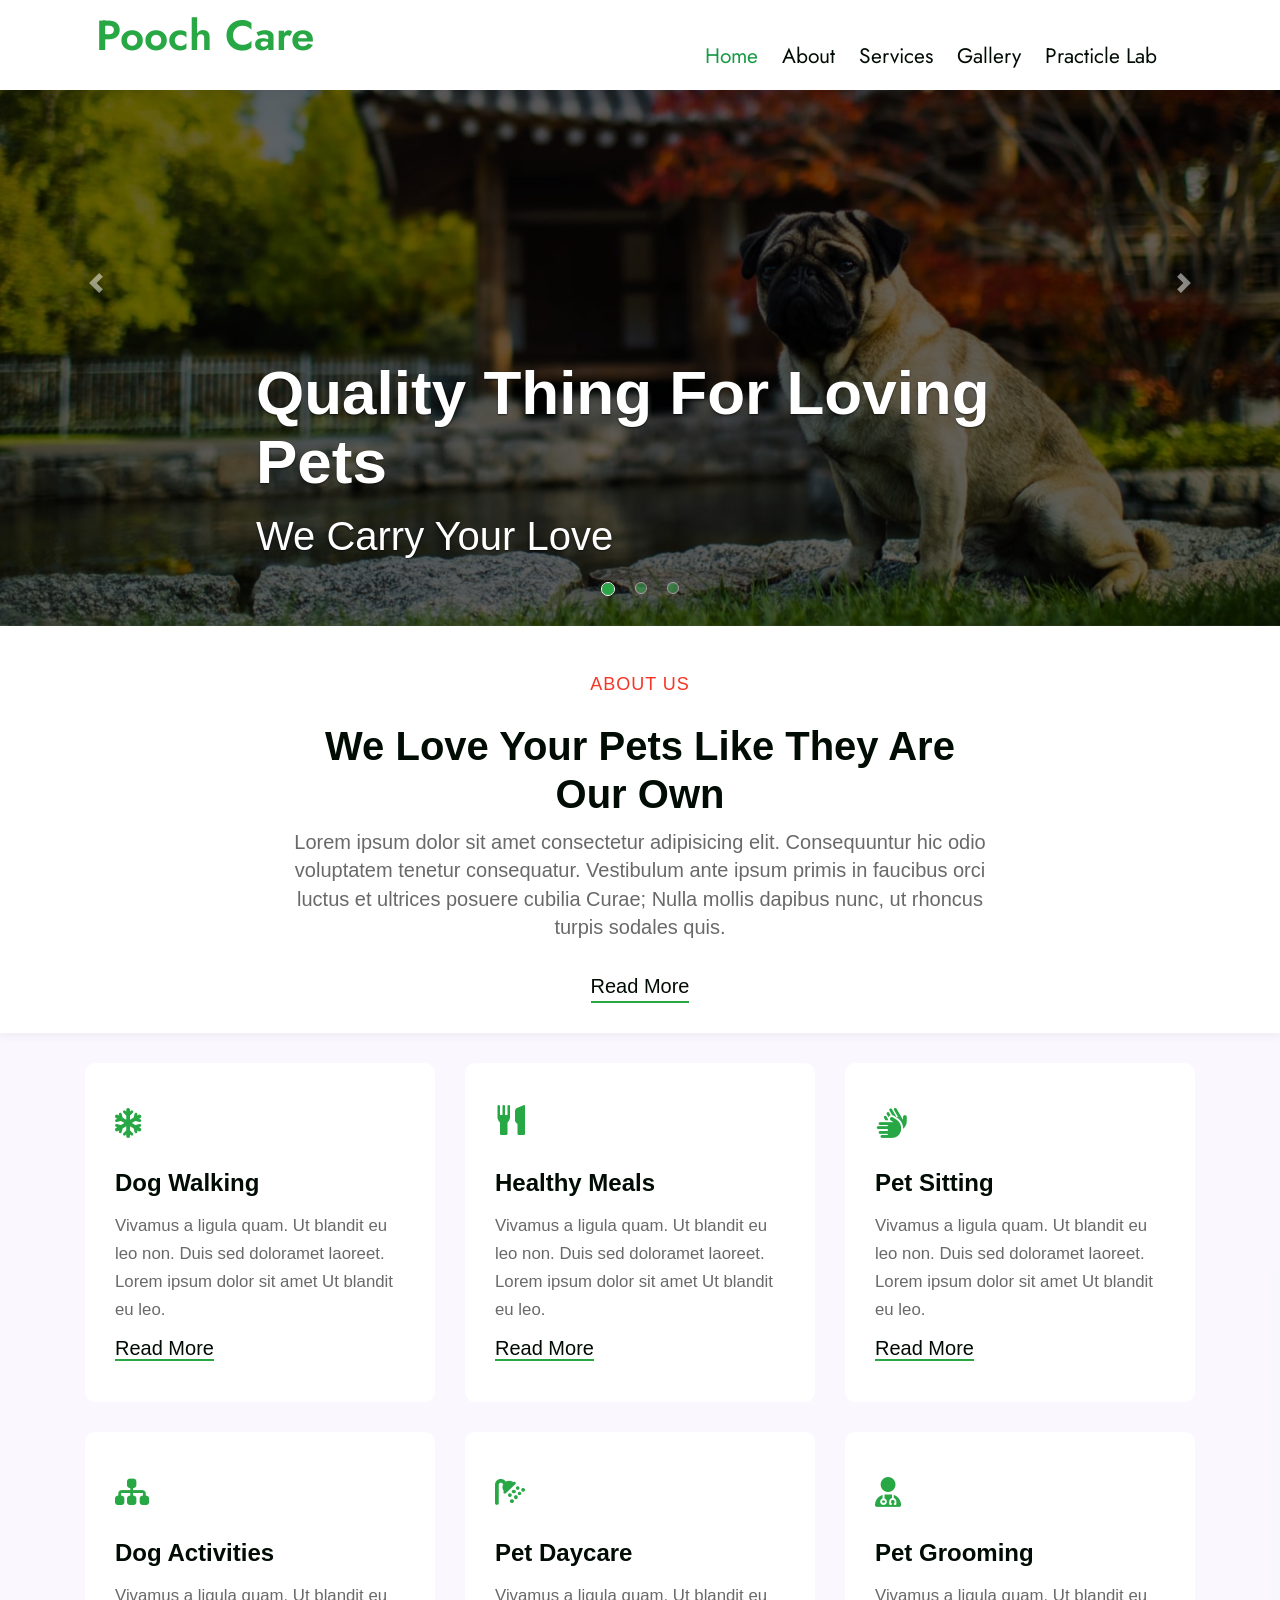
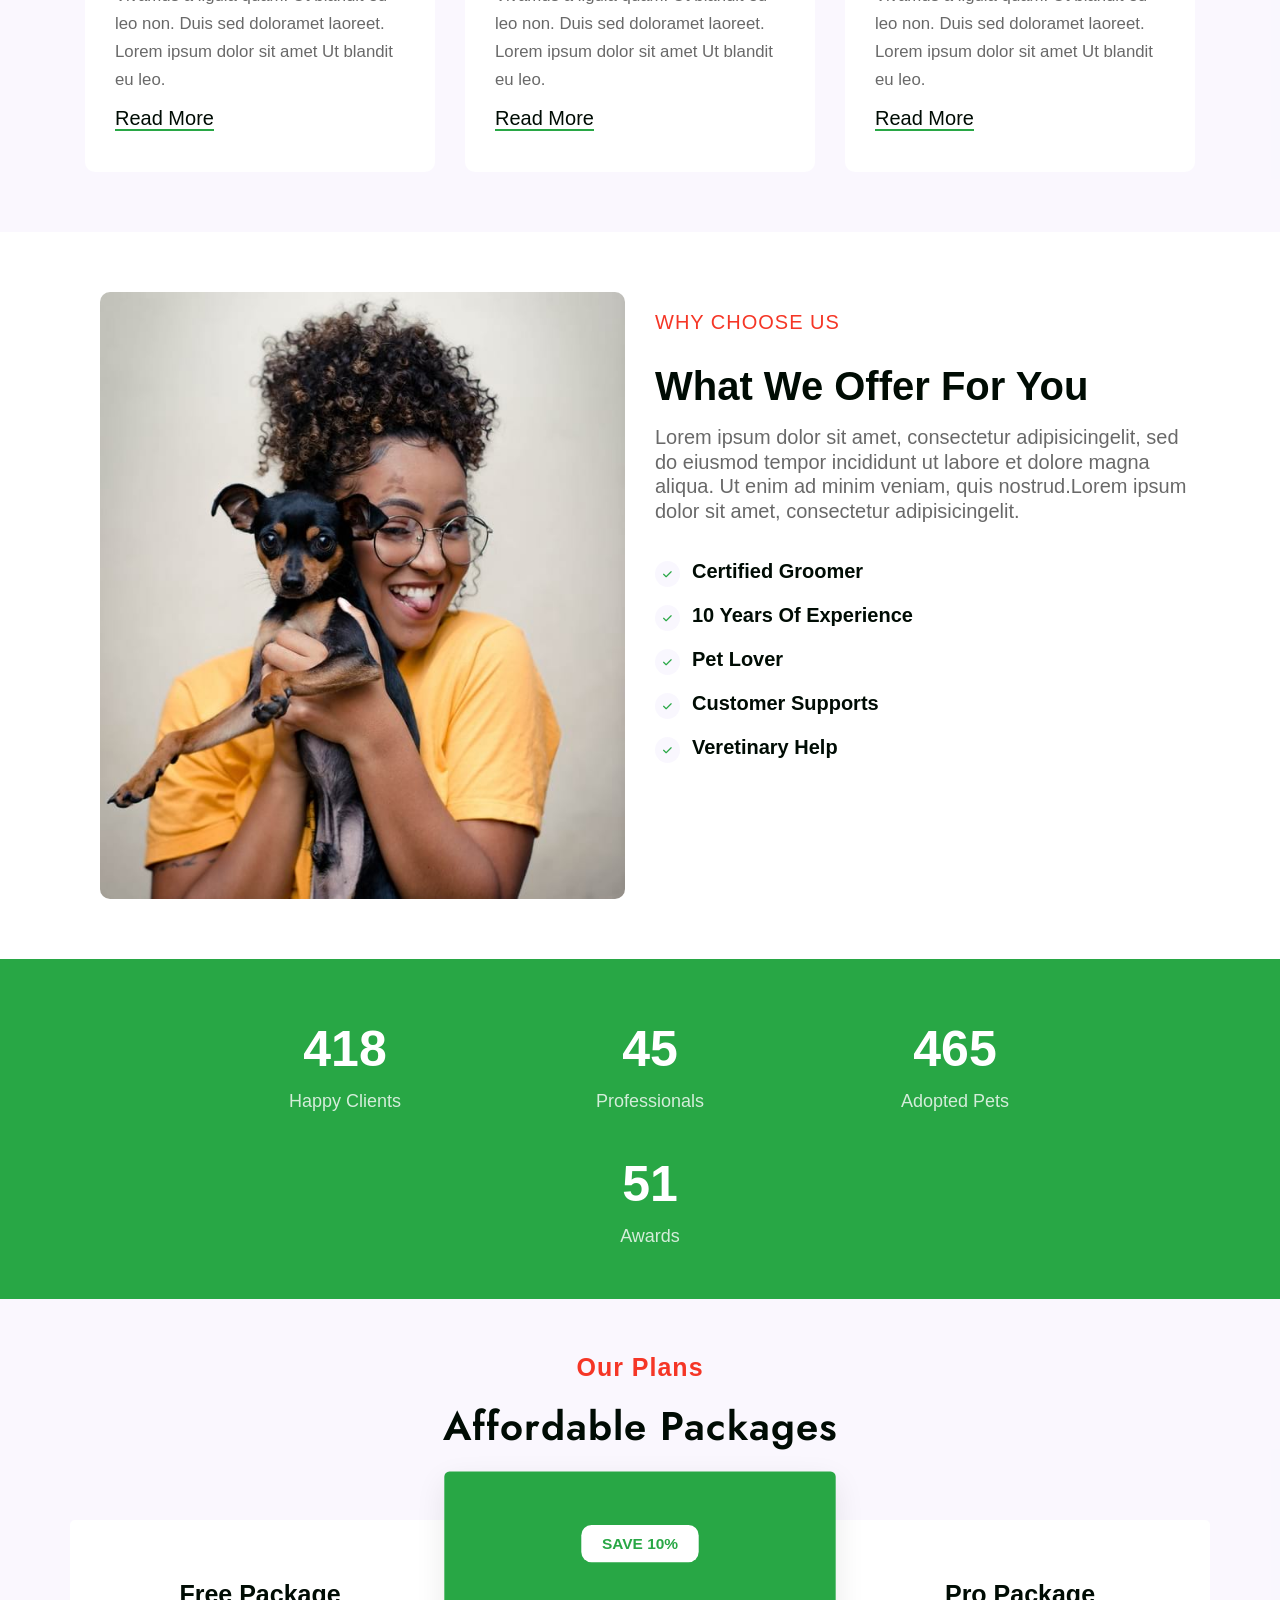
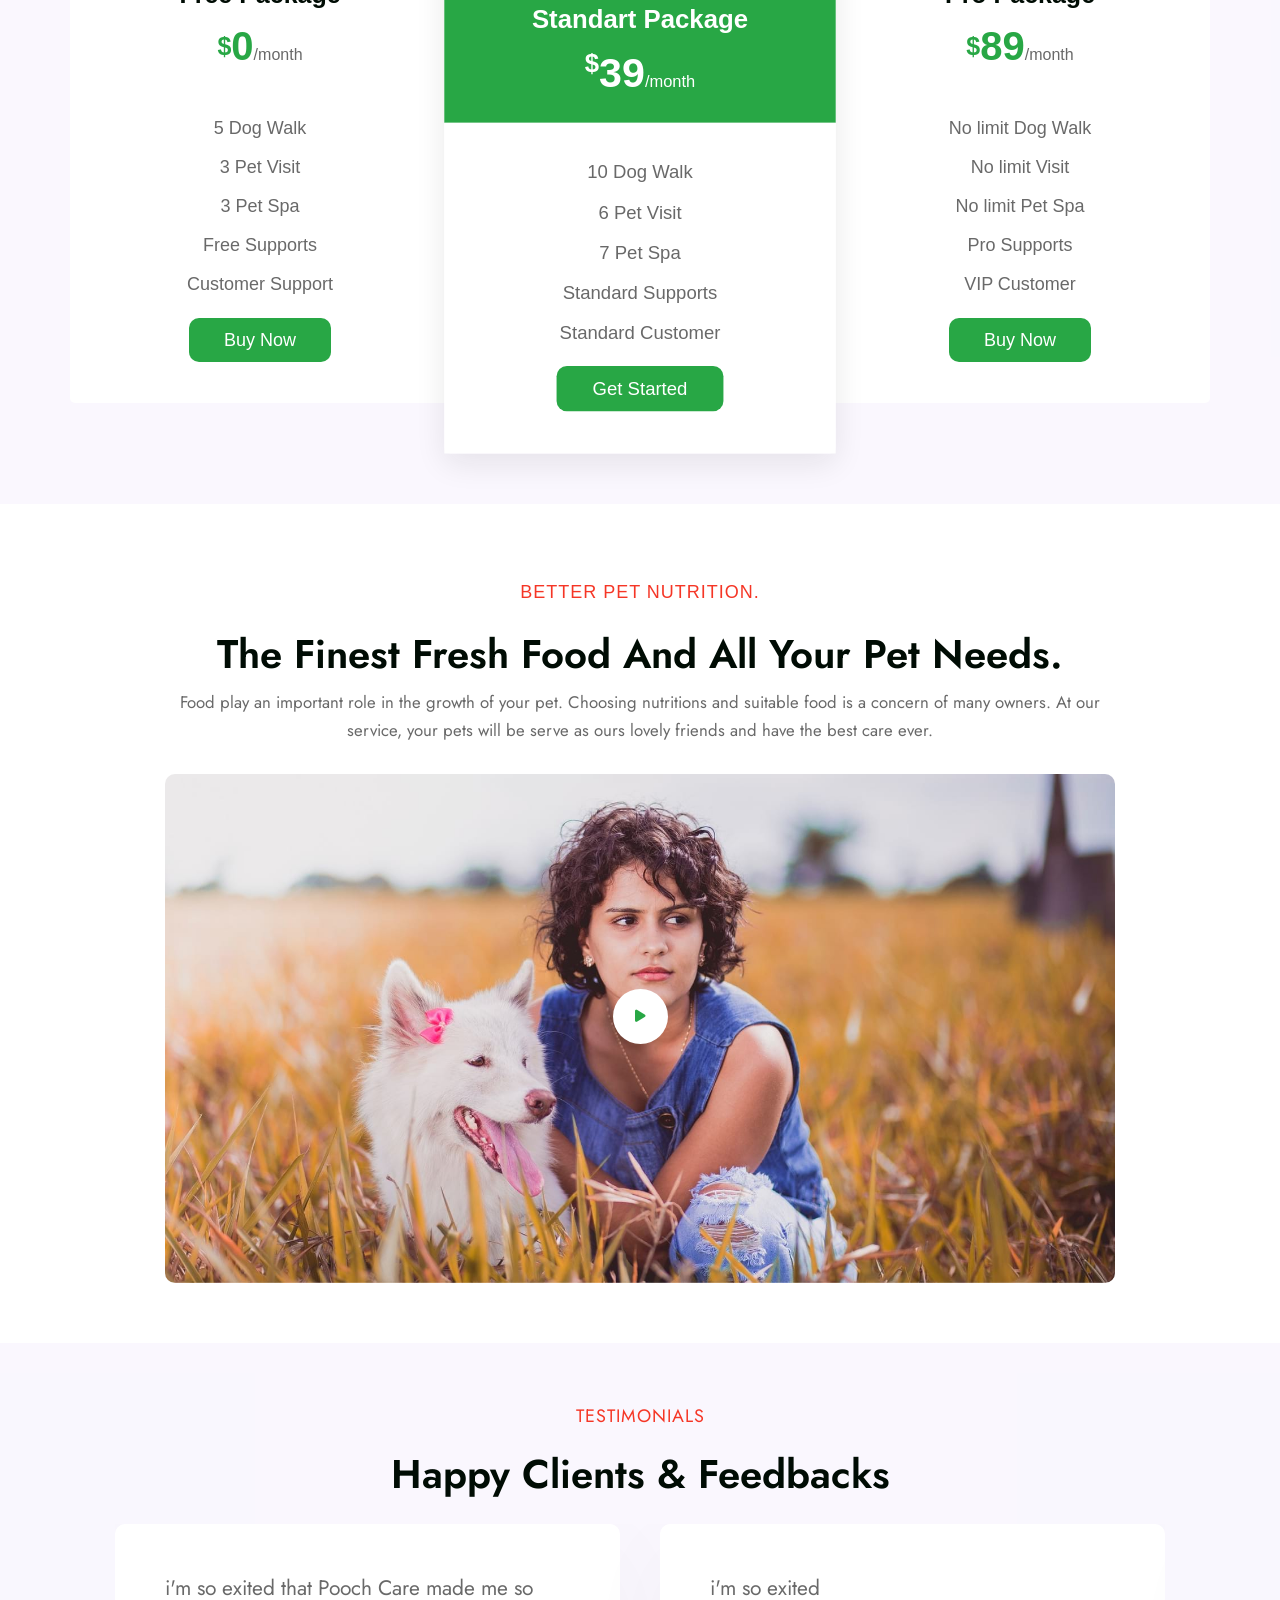
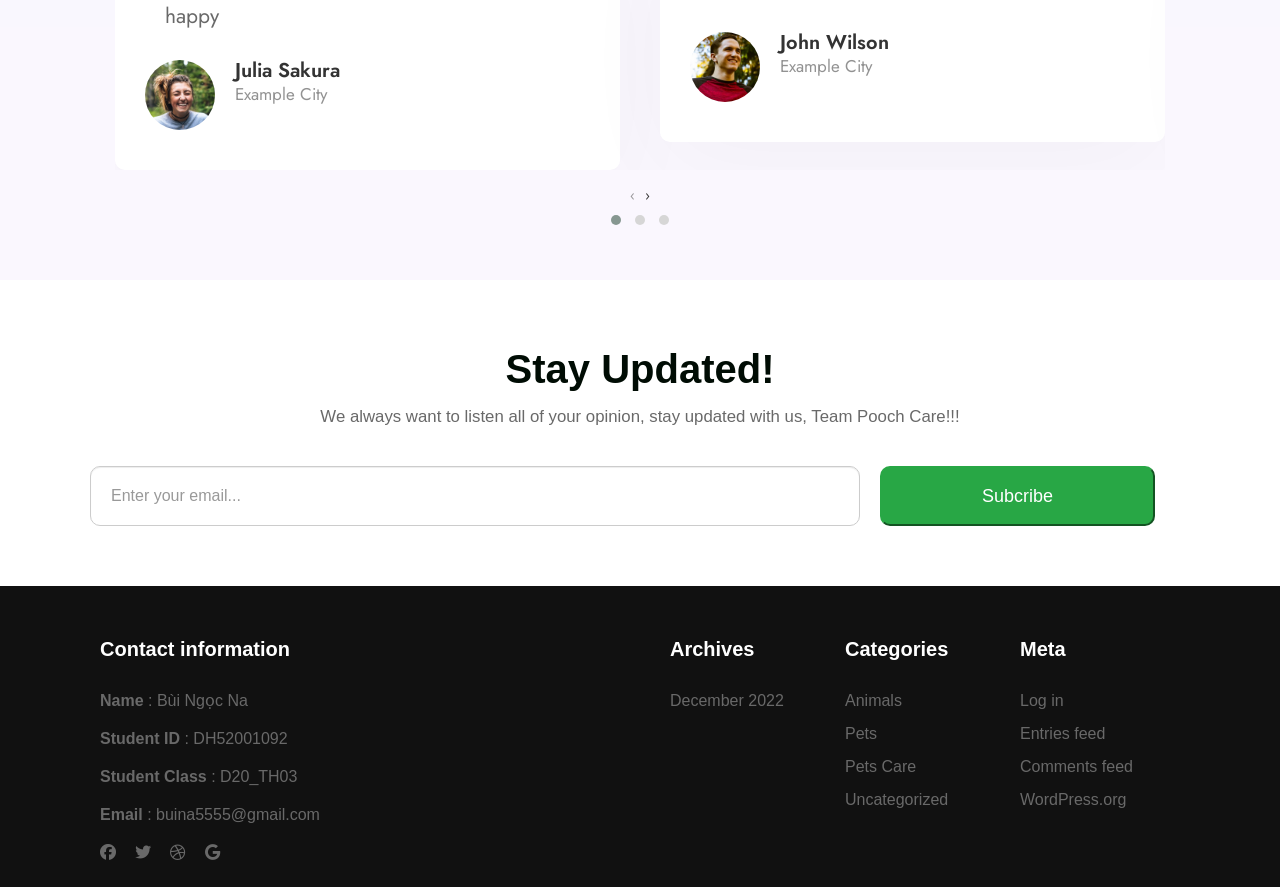
<file: index.html>
<!DOCTYPE html>
<html lang="en">
  <head>
    <link rel="stylesheet" href="./style.css" />
    <link rel="icon" href="./img/favicon-32x32.png" />
    <title>Poochcare Animal</title>
    <!-- Required meta tags -->
    <meta charset="utf-8" />
    <meta
      name="viewport"
      content="width=device-width, initial-scale=1, shrink-to-fit=no"
    />
    <!-- End required meta tags -->
    <!-- Bootstrap CSS -->
    <link
      rel="stylesheet"
      href="https://stackpath.bootstrapcdn.com/bootstrap/4.3.1/css/bootstrap.min.css"
      integrity="sha384-ggOyR0iXCbMQv3Xipma34MD+dH/1fQ784/j6cY/iJTQUOhcWr7x9JvoRxT2MZw1T"
      crossorigin="anonymous"
    />
    <link
      rel="stylesheet"
      href="https://cdnjs.cloudflare.com/ajax/libs/font-awesome/6.2.0/css/all.min.css"
    />
    <link
      href="//netdna.bootstrapcdn.com/bootstrap/3.0.0/css/bootstrap.min.css"
      rel="stylesheet"
    />
    <link
      rel="stylesheet"
      href="https://cdnjs.cloudflare.com/ajax/libs/OwlCarousel2/2.3.4/assets/owl.carousel.min.css"
      integrity="sha512-tS3S5qG0BlhnQROyJXvNjeEM4UpMXHrQfTGmbQ1gKmelCxlSEBUaxhRBj/EFTzpbP4RVSrpEikbmdJobCvhE3g=="
      crossorigin="anonymous"
      referrerpolicy="no-referrer"
    />
    <link
      rel="stylesheet"
      href="https://cdnjs.cloudflare.com/ajax/libs/OwlCarousel2/2.3.4/assets/owl.theme.default.min.css"
      integrity="sha512-sMXtMNL1zRzolHYKEujM2AqCLUR9F2C4/05cdbxjjLSRvMQIciEPCQZo++nk7go3BtSuK9kfa/s+a4f4i5pLkw=="
      crossorigin="anonymous"
      referrerpolicy="no-referrer"
    />
    <!-- End bootstrap CSS -->
  </head>
  <body>
    <header id="site-header" class="main-header fixed-top nav-fixed">
      <div class="container" id="ctn">
        <div class="navbar navbar-expand-lg">
          <h1><a href="./index.html" class="navbar-brand">Pooch Care</a></h1>
          <div
            class="navbar-collapse"
            style="display: contents"
            id="navbar-content"
          >
            <ul id="primary-menu" class="navbar-nav ml-auto">
              <li
                id="menu-item-26"
                class="menu-item menu-item-type-post_type menu-item-object-page menu-item-home current-menu-item page_item page-item-8 current_page_item menu-item-26 nav-item active"
              >
                <a
                  href="./index.html"
                  class="nav-link active"
                  style="color: #189a46"
                  >Home</a
                >
              </li>
              <li
                id="menu-item-25"
                class="menu-item menu-item-type-post_type menu-item-object-page menu-item-25 nav-item"
              >
                <a href="./about.html" class="nav-link">About</a>
              </li>
              <li
                id="menu-item-24"
                class="menu-item menu-item-type-post_type menu-item-object-page menu-item-24 nav-item"
              >
                <a href="./service.html" class="nav-link">Services</a>
              </li>
              <li
                id="menu-item-23"
                class="menu-item menu-item-type-post_type menu-item-object-page menu-item-23 nav-item"
              >
                <a href="./gallery.html" class="nav-link">Gallery</a>
              </li>
              <li
                id="menu-item-24"
                class="menu-item menu-item-type-post_type menu-item-object-page menu-item-24 nav-item"
              >
                <a href="./Lab.html" class="nav-link">Practicle Lab</a>
              </li>
              
            </ul>
            <div id="icon-response">
                <a
                  href="javascript:void(0);"
                  class="icon"
                  onclick="myFunction()"
                >
                  <i class="fa fa-bars"></i>
                </a>
              </div>
          </div>
        </div>
      </div>
    </header>
    <!-- End header -->
    <!-- Start carousel -->
    <div class="slider">
      <div
        id="carouselExampleIndicators"
        class="carousel slide"
        data-ride="carousel"
      >
        <ol class="carousel-indicators">
          <li
            data-target="#carouselExampleIndicators"
            data-slide-to="0"
            class="dot active"
          ></li>
          <li
            data-target="#carouselExampleIndicators"
            data-slide-to="1"
            class="dot"
          ></li>
          <li
            data-target="#carouselExampleIndicators"
            data-slide-to="2"
            class="dot"
          ></li>
        </ol>
        <div class="carousel-inner">
          <div class="carousel-item active">
            <img
              class="d-block w-100"
              src="./img/banner1.jpg"
              alt="First slide"
            />
            <div
              class="carousel-caption d-none d-md-block"
              style="text-align: left"
            >
              <h1>Quality Thing For Loving Pets</h1>
              <p>We Carry Your Love</p>
            </div>
          </div>
          <div class="carousel-item">
            <img
              class="d-block w-100"
              src="./img/banner2.jpg"
              alt="Second slide"
            />
            <div
              class="carousel-caption d-none d-md-block"
              style="text-align: right"
            >
              <h1>Delivering Happiness For Pets</h1>
              <p>For The Love Of Pets</p>
            </div>
          </div>
          <div class="carousel-item">
            <img
              class="d-block w-100"
              src="./img/banner3.jpg"
              alt="Third slide"
            />
            <div
              class="carousel-caption d-none d-md-block"
              style="text-align: center"
            >
              <h1>Make Your Pets Be Better</h1>
              <p>We Help Yours Project</p>
            </div>
          </div>
        </div>
        <a
          class="carousel-control-prev"
          href="#carouselExampleIndicators"
          role="button"
          data-slide="prev"
        >
          <span class="carousel-control-prev-icon" aria-hidden="true"></span>
          <span class="sr-only">Previous</span>
        </a>
        <a
          class="carousel-control-next"
          href="#carouselExampleIndicators"
          role="button"
          data-slide="next"
        >
          <span class="carousel-control-next-icon" aria-hidden="true"></span>
          <span class="sr-only">Next</span>
        </a>
      </div>
    </div>
    <!-- End carousel -->
    <!-- Start introdution -->
    <section id="about">
      <div class="container">
        <div class="main-content align-items-center">
          <h6 class="sub-title">ABOUT US</h6>
          <h3 class="main-title">We love your pets like they are our own</h3>
          <p class="my-text">
            Lorem ipsum dolor sit amet consectetur adipisicing elit.
            Consequuntur hic odio voluptatem tenetur consequatur. Vestibulum
            ante ipsum primis in faucibus orci luctus et ultrices posuere
            cubilia Curae; Nulla mollis dapibus nunc, ut rhoncus turpis sodales
            quis.
          </p>
          <a href="#" class="read">Read more</a>
        </div>
      </div>
    </section>
    <!-- End introdution -->
    <!-- Start features -->
    <section class="features" id="features">
      <div class="container">
        <div class="grid-area-hny main-content row justify-content-center">
          <div class="col-lg-4 col-sm-6 grids-feature">
            <div class="area-box">
              <div class="icon">
                <i class="fa fa-snowflake"></i>
              </div>
              <h4><a href="#" class="title-head">Dog Walking</a></h4>
              <p>
                Vivamus a ligula quam. Ut blandit eu leo non. Duis sed doloramet
                laoreet. Lorem ipsum dolor sit amet Ut blandit eu leo.
              </p>
              <a href="#" class="read">Read More</a>
            </div>
          </div>
          <div class="col-lg-4 col-sm-6 grids-feature">
            <div class="area-box">
              <div class="icon">
                <i class="glyphicon glyphicon-cutlery"></i>
              </div>
              <h4><a href="#" class="title-head">Healthy Meals</a></h4>
              <p>
                Vivamus a ligula quam. Ut blandit eu leo non. Duis sed doloramet
                laoreet. Lorem ipsum dolor sit amet Ut blandit eu leo.
              </p>
              <a href="#" class="read">Read More</a>
            </div>
          </div>
          <div class="col-lg-4 col-sm-6 grids-feature">
            <div class="area-box">
              <div class="icon">
                <i class="fa fa-sign-language"></i>
              </div>
              <h4><a href="#" class="title-head">Pet Sitting</a></h4>
              <p>
                Vivamus a ligula quam. Ut blandit eu leo non. Duis sed doloramet
                laoreet. Lorem ipsum dolor sit amet Ut blandit eu leo.
              </p>
              <a href="#" class="read">Read More</a>
            </div>
          </div>
          <div class="col-lg-4 col-sm-6 grids-feature">
            <div class="area-box">
              <div class="icon">
                <i class="fa fa-sitemap"></i>
              </div>
              <h4><a href="#" class="title-head">Dog Activities</a></h4>
              <p>
                Vivamus a ligula quam. Ut blandit eu leo non. Duis sed doloramet
                laoreet. Lorem ipsum dolor sit amet Ut blandit eu leo.
              </p>
              <a href="#" class="read">Read More</a>
            </div>
          </div>
          <div class="col-lg-4 col-sm-6 grids-feature">
            <div class="area-box">
              <div class="icon">
                <i class="fa fa-shower"></i>
              </div>
              <h4><a href="#" class="title-head">Pet Daycare</a></h4>
              <p>
                Vivamus a ligula quam. Ut blandit eu leo non. Duis sed doloramet
                laoreet. Lorem ipsum dolor sit amet Ut blandit eu leo.
              </p>
              <a href="#" class="read">Read More</a>
            </div>
          </div>
          <div class="col-lg-4 col-sm-6 grids-feature">
            <div class="area-box">
              <div class="icon">
                <i class="fa fa-user-md"></i>
              </div>
              <h4><a href="#" class="title-head">Pet Grooming</a></h4>
              <p>
                Vivamus a ligula quam. Ut blandit eu leo non. Duis sed doloramet
                laoreet. Lorem ipsum dolor sit amet Ut blandit eu leo.
              </p>
              <a href="#" class="read">Read More</a>
            </div>
          </div>
        </div>
      </div>
    </section>
    <!-- End features -->
    <!-- Start service -->
    <section class="service">
      <div class="content-with-photo py-5">
        <div class="container py-md-5 py3">
          <div class="main-content row">
            <div class="main-content-image col-lg-6 pl-lg-5 mb-lg-0 mb-5">
              <img src="./img/ab.jpg" alt="picture" class="img-fluid" />
            </div>
            <div class="main-content-text col-lg-6">
              <h6 class="sub-title">Why Choose Us</h6>
              <h3 class="hny-title">What we Offer for you</h3>
              <p>
                Lorem ipsum dolor sit amet, consectetur adipisicingelit, sed do
                eiusmod tempor incididunt ut labore et dolore magna aliqua. Ut
                enim ad minim veniam, quis nostrud.Lorem ipsum dolor sit amet,
                consectetur adipisicingelit.
              </p>
              <ul class="list-certified">
                <li><span class="fa fa-check"></span>Certified Groomer</li>
                <li><span class="fa fa-check"></span>10 Years Of Experience</li>
                <li><span class="fa fa-check"></span>Pet Lover</li>
                <li><span class="fa fa-check"></span>Customer Supports</li>
                <li><span class="fa fa-check"></span>Veretinary Help</li>
              </ul>
            </div>
          </div>
        </div>
      </div>
    </section>
    <!-- End service -->
    <!-- Start counting -->
    <section class="counting py-5" id="stats">
      <div class="gallery-inner container py-lg-0 py-3">
        <div class="row stats-con pb-lg-3 justify-content-center">
          <div class="col-lg-3 col-6 stats-info counter-grid">
            <p class="counter1"></p>
            <h4>happy clients</h4>
          </div>
          <div class="col-lg-3 col-6 stats-info counter-grid">
            <p class="counter2"></p>
            <h4>professionals</h4>
          </div>
          <div class="col-lg-3 col-6 stats-info counter-grid mt-lg-0 mt-5">
            <p class="counter3"></p>
            <h4>adopted pets</h4>
          </div>
          <div class="col-lg-3 col-6 stats-info counter-grid mt-lg-0 mt-5">
            <p class="counter4"></p>
            <h4>awards</h4>
          </div>
        </div>
      </div>
    </section>
    <!-- End counting -->
    <!-- Start Plan -->
    <section class="pricing py-5">
      <div class="pricing-7-sec pt-lg-4 pt-md-3 pb-lg-5 pb-md-4">
        <div class="container">
          <div class="heading text-center mx-auto">
            <h6 class="sub-titile">Our Plans</h6>
            <h3 class="hny-title mb-5">Affordable Packages</h3>
          </div>
          <div class="pricing-package no-gutters row justify-content-center">
            <!-- pricing grid 1 -->
            <div class="pricing-gd-left col-lg-4">
              <div class="pricing-left">
                <div class="pricing-left-top">
                  <h6 class="one-light">Free Package</h6>
                  <h4><label for="">$</label>0<span>/month</span></h4>
                </div>
                <div class="pricing-left-bottom">
                  <div class="pricing-left-bottom-bottom">
                    <ul class="links">
                      <li>5 Dog Walk</li>
                      <li>3 Pet Visit</li>
                      <li>3 Pet Spa</li>
                      <li>Free Supports</li>
                      <li>Customer Support</li>
                    </ul>
                  </div>
                  <div class="buy-button">
                    <a href="" class="btn-primary">Buy Now</a>
                  </div>
                </div>
              </div>
            </div>
            <!-- pricing grid 1 -->
            <!-- pricing grid 2 -->
            <div class="pricing-gd-middle active col-lg-4">
              <div class="box-pricing-standard-package">
                <div class="pricing-middle-top">
                  <h5>Save 10%</h5>
                  <h6>Standart Package</h6>
                  <h4><label for="">$</label>39<span>/month</span></h4>
                </div>
                <div class="pricing-middle-bottom">
                  <div class="pricing-middile-bottom-bottom">
                    <ul class="links">
                      <li>10 Dog Walk</li>
                      <li>6 Pet Visit</li>
                      <li>7 Pet Spa</li>
                      <li>Standard Supports</li>
                      <li>Standard Customer</li>
                    </ul>
                  </div>
                  <div class="buy-button">
                    <a href="" class="btn-primary">Get Started</a>
                  </div>
                </div>
              </div>
            </div>
            <!-- pricing grid 2 -->
            <!-- pricing grid 3 -->
            <div class="pricing-gd-left col-lg-4">
              <div class="pricing-left">
                <div class="pricing-left-top">
                  <h6 class="one-light">Pro Package</h6>
                  <h4><label for="">$</label>89<span>/month</span></h4>
                </div>
                <div class="pricing-left-bottom">
                  <div class="pricing-left-bottom-bottom">
                    <ul class="links">
                      <li>No limit Dog Walk</li>
                      <li>No limit Visit</li>
                      <li>No limit Pet Spa</li>
                      <li>Pro Supports</li>
                      <li>VIP Customer</li>
                    </ul>
                  </div>
                  <div class="buy-button">
                    <a href="" class="btn-primary">Buy Now</a>
                  </div>
                </div>
              </div>
            </div>
            <!-- pricing grid 3 -->
          </div>
        </div>
      </div>
    </section>
    <!-- End Plan -->
    <!-- Start video popup -->
    <section class="video-popup" id="video-popup">
      <div class="new-block py-5">
        <div class="container py-lg-5 HPVideoPopup">
          <div class="middle-section text-center">
            <div class="section-width">
              <h6 class="sub-title text-center">Better pet nutrition.</h6>
              <h3 class="hny-title">
                The finest fresh food and all your pet needs.
              </h3>
              <p class="mt-3">
                Food play an important role in the growth of your pet. Choosing
                nutritions and suitable food is a concern of many owners. At our
                service, your pets will be serve as ours lovely friends and have
                the best care ever.
              </p>
            </div>
            <div class="history-info mt-5">
              <div class="position-relative">
                <img
                  src="./img/banner2.jpg"
                  alt="video-popup"
                  class="radius-image img-fluid video-popup-image"
                />
                <a
                  href="../img/273202258.mp4"
                  target="_blank"
                  class="popup-with-zoom-animation text-center play-view position-absolute"
                >
                  <span class="video-play-icon">
                    <i class="fa fa-play"></i>
                  </span>
                </a>
                <div id="play-video" class="zoom-animate-dialog mfp-hide"></div>
              </div>
            </div>
          </div>
        </div>
      </div>
    </section>
    <!-- End video popup -->
    <!-- Start feedback -->
    <section class="client">
      <div class="customer-feedback py-5">
        <div class="container py-lg-4 py-md-3 pb-lg-0 feedback-block">
          <div class="heading-text text-center mx-auto">
            <h6 class="sub-title text-center text-uppercase">testimonials</h6>
            <h3 class="hny-title mb-md-5 mb-4">Happy Clients & Feedbacks</h3>
          </div>
          <div class="feedback-width">
            <div
              id="owl-demo1"
              class="owl-two owl-carousel owl-theme owl-loaded owl-drag"
            >
              <div class="owl-stage-outer">
                <div class="owl-stage">
                  <div class="owl-item active">
                    <div class="item">
                      <div class="testimonial-content">
                        <blockquote>
                          <p>i'm so exited that Pooch Care made me so happy</p>
                        </blockquote>
                        <div class="testimonial-des">
                          <div class="des-image">
                            <img
                              src="./img/f1.jpg"
                              alt="client-image"
                              class="img-fluid"
                            />
                          </div>
                          <div class="people align-self">
                            <h3>Julia Sakura</h3>
                            <p class="identity">Example City</p>
                          </div>
                        </div>
                      </div>
                    </div>
                  </div>
                  <div class="owl-item">
                    <div class="item">
                      <div class="testimonial-content">
                        <blockquote>
                          <p>i'm so exited</p>
                        </blockquote>
                        <div class="testimonial-des">
                          <div class="des-image">
                            <img
                              src="./img/f2.jpg"
                              alt="client-image"
                              class="img-fluid"
                            />
                          </div>
                          <div class="people align-self">
                            <h3>John Wilson</h3>
                            <p class="identity">Example City</p>
                          </div>
                        </div>
                      </div>
                    </div>
                  </div>
                  <div class="owl-item">
                    <div class="item">
                      <div class="testimonial-content">
                        <blockquote>
                          <p>i'm so happy</p>
                        </blockquote>
                        <div class="testimonial-des">
                          <div class="des-image">
                            <img
                              src="./img/f3.jpg"
                              alt="client-image"
                              class="img-fluid"
                            />
                          </div>
                          <div class="people align-self">
                            <h3>Joy Linderson</h3>
                            <p class="identity">Example City</p>
                          </div>
                        </div>
                      </div>
                    </div>
                  </div>
                  <div class="owl-item">
                    <div class="item">
                      <div class="testimonial-content">
                        <blockquote>
                          <p>i'm so great</p>
                        </blockquote>
                        <div class="testimonial-des">
                          <div class="des-image">
                            <img
                              src="./img/f4.jpg"
                              alt="client-image"
                              class="img-fluid"
                            />
                          </div>
                          <div class="people align-self">
                            <h3>Mike Thyson</h3>
                            <p class="identity">Example City</p>
                          </div>
                        </div>
                      </div>
                    </div>
                  </div>
                  <div class="owl-item">
                    <div class="item">
                      <div class="testimonial-content">
                        <blockquote>
                          <p>i'm so confused</p>
                        </blockquote>
                        <div class="testimonial-des">
                          <div class="des-image">
                            <img
                              src="./img/f2.jpg"
                              alt="client-image"
                              class="img-fluid"
                            />
                          </div>
                          <div class="people align-self">
                            <h3>Sam Smith</h3>
                            <p class="identity">Example City</p>
                          </div>
                        </div>
                      </div>
                    </div>
                  </div>
                </div>
              </div>
            </div>
          </div>
        </div>
      </div>
    </section>
    <!-- End feedback -->
    <!-- Start subcribe -->
    <section class="sub py-5">
      <div class="container py-md-4 py-3">
        <div class="main-content my-lg-4 mt-4">
          <div class="mx-auto">
            <div class="subcribe mx-auto">
              <div class="header-section text-center mx-auto">
                <h3 class="hny-title">Stay Updated!</h3>
                <p class="my-3">
                  We always want to listen all of your opinion, stay updated
                  with us, Team Pooch Care!!!
                </p>
              </div>
              <form action="" class="subcribe-field pt-2 mt-5">
                <div
                  class="subcribe-field-main d-md-flex flex-wrap px-lg-2 px-sm-0"
                >
                  <input
                    placeholder="Enter your email..."
                    type="email"
                    class="form-control"
                    required
                  />
                  <button
                    class="btn-style btn-primary col-lg-3 col-sm-12 align-content-center"
                    type="submit"
                  >
                    Subcribe
                  </button>
                </div>
              </form>
            </div>
          </div>
        </div>
      </div>
    </section>
    <!-- End subcribe -->
    <!-- Start footer -->
    <section class="footer">
      <footer class="footer-28">
        <div class="footer-bg-layer">
          <div class="container py-lg-3">
            <div class="footer-top d-flex">
              <div class="footer-list col-lg-6 mt-5 col-md-5">
                <h6 class="footer-title">Contact information</h6>
                <ul>
                  <li>
                    <p><strong>Name</strong> : Bùi Ngọc Na</p>
                  </li>
                  <li>
                    <p>
                      <strong>Student ID </strong>
                      : DH52001092
                    </p>
                  </li>
                  <li>
                    <p>
                      <strong>Student Class </strong>
                      : D20_TH03
                    </p>
                  </li>
                  <li>
                    <p>
                      <strong>Email</strong>
                      <a
                        href="mailto:
                      buina5555@gmail.com"
                      >
                        : buina5555@gmail.com
                      </a>
                    </p>
                  </li>
                </ul>
                <div class="footerSocial mt-3">
                  <ul class="social-icon">
                    <li class="facebook">
                      <a
                        href="https://www.facebook.com/w3layouts/"
                        title="Facebook"
                      >
                        <span class="fab fa-facebook" aria-hidden="true"></span>
                      </a>
                    </li>

                    <li class="twitter">
                      <a href="https://twitter.com/W3layouts" title="Twitter">
                        <span class="fab fa-twitter" aria-hidden="true"></span>
                      </a>
                    </li>

                    <li class="dribbble">
                      <a href="https://dribbble.com/w3layouts" title="Dribbble">
                        <span class="fab fa-dribbble" aria-hidden="true"></span>
                      </a>
                    </li>

                    <li class="google">
                      <a
                        href="https://myaccount.google.com/intro/profile"
                        title="Google"
                      >
                        <span class="fab fa-google" aria-hidden="true"></span>
                      </a>
                    </li>
                  </ul>
                </div>
              </div>
              <div class="col-lg-6 col-md-7">
                <div class="list-product">
                  <div class="col-sm-4 col-6 footer-list-product mt-5">
                    <div id="archive">
                      <h6 class="footer-title">Archives</h6>
                      <ul>
                        <li>
                          <a href="https://wp.w3layouts.com/poochcare/2020/12/"
                            >December 2022</a
                          >
                        </li>
                      </ul>
                    </div>
                  </div>
                  <div class="col-sm-4 col-6 footer-list-product mt-5">
                    <div id="Categories">
                      <h6 class="footer-title">Categories</h6>
                      <ul>
                        <li>
                          <a
                            href="https://wp.w3layouts.com/poochcare/category/animals/"
                            >Animals</a
                          >
                        </li>
                        <li>
                          <a
                            href="https://wp.w3layouts.com/poochcare/category/pets/"
                            >Pets</a
                          >
                        </li>
                        <li>
                          <a
                            href="https://wp.w3layouts.com/poochcare/category/pets-care/"
                            >Pets Care</a
                          >
                        </li>
                        <li>
                          <a
                            href="https://wp.w3layouts.com/poochcare/category/uncategorized/"
                            >Uncategorized</a
                          >
                        </li>
                      </ul>
                    </div>
                  </div>
                  <div class="col-sm-4 footer-list-product mt-5">
                    <div id="meta">
                      <h6 class="footer-title">Meta</h6>
                      <ul>
                        <li>
                          <a
                            href="https://wp.w3layouts.com/poochcare/wp-login.php"
                            >Log in</a
                          >
                        </li>
                        <li>
                          <a href="https://wp.w3layouts.com/poochcare/feed/"
                            >Entries feed</a
                          >
                        </li>
                        <li>
                          <a
                            href="https://wp.w3layouts.com/poochcare/comments/feed/"
                            >Comments feed</a
                          >
                        </li>
                        <li>
                          <a href="https://wordpress.org/">WordPress.org</a>
                        </li>
                      </ul>
                    </div>
                  </div>
                </div>
              </div>
            </div>
          </div>
        </div>
      </footer>
    </section>
    <!-- End footer -->
    <script
      src="https://cdnjs.cloudflare.com/ajax/libs/jquery/3.6.1/jquery.min.js"
      integrity="sha512-aVKKRRi/Q/YV+4mjoKBsE4x3H+BkegoM/em46NNlCqNTmUYADjBbeNefNxYV7giUp0VxICtqdrbqU7iVaeZNXA=="
      crossorigin="anonymous"
      referrerpolicy="no-referrer"
    ></script>
    <script
      src="https://cdnjs.cloudflare.com/ajax/libs/OwlCarousel2/2.3.4/owl.carousel.min.js"
      integrity="sha512-bPs7Ae6pVvhOSiIcyUClR7/q2OAsRiovw4vAkX+zJbw3ShAeeqezq50RIIcIURq7Oa20rW2n2q+fyXBNcU9lrw=="
      crossorigin="anonymous"
      referrerpolicy="no-referrer"
    ></script>
    <!-- Code injected by live-server -->
  </body>
  <script>
    function myFunction() {
      var x = document.getElementById("primary-menu");
      var y = document.getElementById("site-header");
      var z = document.getElementById("ctn");
      if (y.className === "main-header fixed-top nav-fixed") {
        y.className += " response";
      } else {
        y.className = "main-header fixed-top nav-fixed";
      }
      if (x.className === "navbar-nav ml-auto") {
        x.className += " response";
      } else {
        x.className = "navbar-nav ml-auto";
      }
      if (z.className === "container") {
        z.className += " response";
      } else {
        z.className = "container";
      }
    }
  </script>
  <script>
    $(".owl-carousel").owlCarousel({
      loop: true,
      margin: 40,
      items: 2,
      responsiveClass: true,
      responsive: {
        600: {
          items: 1,
          nav: false,
        },
        1000: {
          items: 2,
          nav: true,
          loop: false,
        },
      },
    });
  </script>
  <script>
    function animateValue(obj, start, end, duration) {
      let startTimestamp = null;
      const step = (timestamp) => {
        if (!startTimestamp) startTimestamp = timestamp;
        const progress = Math.min((timestamp + startTimestamp) / duration, 1);
        obj.innerHTML = Math.floor(progress * (end - start) + start);
        if (progress < 1) {
          window.requestAnimationFrame(step);
        }
      };
      window.requestAnimationFrame(step);
    }
    const obj = document.querySelector(".counter1");
    const obj_2 = document.querySelector(".counter2");
    const obj_3 = document.querySelector(".counter3");
    const obj_4 = document.querySelector(".counter4");
    animateValue(obj, 0, 730, 5000);
    animateValue(obj_2, 0, 80, 5000);
    animateValue(obj_3, 0, 812, 5000);
    animateValue(obj_4, 0, 90, 5000);
  </script>
  <script>
    function ScrollToTop() {
      window.scroll({ top: 0, left: 0, behavior: "smooth" });
    }
  </script>
  <script
    src="https://code.jquery.com/jquery-3.3.1.slim.min.js"
    integrity="sha384-q8i/X+965DzO0rT7abK41JStQIAqVgRVzpbzo5smXKp4YfRvH+8abtTE1Pi6jizo"
    crossorigin="anonymous"
  ></script>
  <script
    src="https://cdnjs.cloudflare.com/ajax/libs/popper.js/1.14.7/umd/popper.min.js"
    integrity="sha384-UO2eT0CpHqdSJQ6hJty5KVphtPhzWj9WO1clHTMGa3JDZwrnQq4sF86dIHNDz0W1"
    crossorigin="anonymous"
  ></script>
  <script
    src="https://stackpath.bootstrapcdn.com/bootstrap/4.3.1/js/bootstrap.min.js"
    integrity="sha384-JjSmVgyd0p3pXB1rRibZUAYoIIy6OrQ6VrjIEaFf/nJGzIxFDsf4x0xIM+B07jRM"
    crossorigin="anonymous"
  ></script>
</html>
</file>
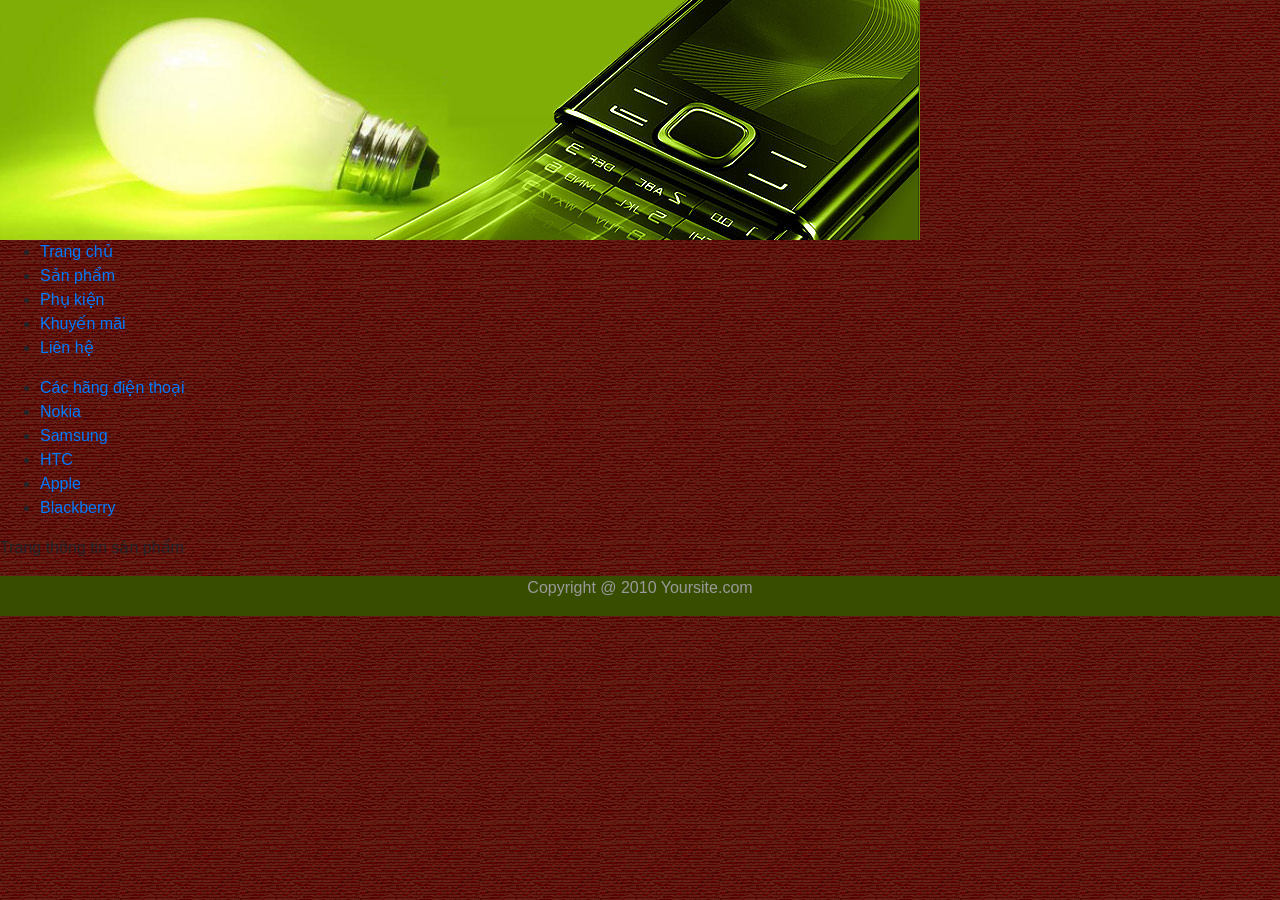
<file: Mấy bài lab/lab6/index.html>
<!doctype html>
<html lang="en">
  <head>
    <title>Ngọc Na</title>
    <!-- Required meta tags -->
    <meta charset="utf-8">
    <meta name="viewport" content="width=device-width, initial-scale=1, shrink-to-fit=no">
    <link rel="stylesheet" href="./style.css">
    <!-- Bootstrap CSS -->
    <link rel="stylesheet" href="https://stackpath.bootstrapcdn.com/bootstrap/4.3.1/css/bootstrap.min.css" integrity="sha384-ggOyR0iXCbMQv3Xipma34MD+dH/1fQ784/j6cY/iJTQUOhcWr7x9JvoRxT2MZw1T" crossorigin="anonymous">
  </head>
  <body>
    <div class="container1">
        <div class="wrapper">
            <!-- Start banner -->
            <div class="banner">
                <img src="./images/header.jpg" alt="picture">
            </div>
             <!-- End banner -->
             <!-- Start navigationb bar -->
            <div class="menu">
                <ul>
                    <li><a href="#">Trang chủ</a></li>
                    <li><a href="#">Sản phẩm</a></li>
                    <li><a href="#">Phụ kiện</a></li>
                    <li><a href="#">Khuyến mãi</a></li>
                    <li><a href="#">Liên hệ</a></li>
                </ul>
            </div>
             <!-- End navigationb bar -->
             <!-- Start product info -->
            <div class="box-content">
                <div class="product">
                    <ul>
                        <li><a href="#">Các hãng điện thoại</a></li>
                        <li><a href="#">Nokia</a></li>
                        <li><a href="#">Samsung</a></li>
                        <li><a href="#">HTC</a></li>
                        <li><a href="#">Apple</a></li>
                        <li><a href="#">Blackberry</a></li>
                    </ul>
                 </div>
                 <div class="info">
                    <p>Trang thông tin sản phẩm</p>
                 </div>
            </div>
             <!-- End product info -->
             <!-- Start footer -->
             <div class="footer">
                <p>Copyright @ 2010 Yoursite.com</p>
             </div>
             <!-- End footer -->
        </div>
    </div>        
    <!-- Optional JavaScript -->
    <!-- jQuery first, then Popper.js, then Bootstrap JS -->
    <script src="https://code.jquery.com/jquery-3.3.1.slim.min.js" integrity="sha384-q8i/X+965DzO0rT7abK41JStQIAqVgRVzpbzo5smXKp4YfRvH+8abtTE1Pi6jizo" crossorigin="anonymous"></script>
    <script src="https://cdnjs.cloudflare.com/ajax/libs/popper.js/1.14.7/umd/popper.min.js" integrity="sha384-UO2eT0CpHqdSJQ6hJty5KVphtPhzWj9WO1clHTMGa3JDZwrnQq4sF86dIHNDz0W1" crossorigin="anonymous"></script>
    <script src="https://stackpath.bootstrapcdn.com/bootstrap/4.3.1/js/bootstrap.min.js" integrity="sha384-JjSmVgyd0p3pXB1rRibZUAYoIIy6OrQ6VrjIEaFf/nJGzIxFDsf4x0xIM+B07jRM" crossorigin="anonymous"></script>
  </body>
</html>
</file>
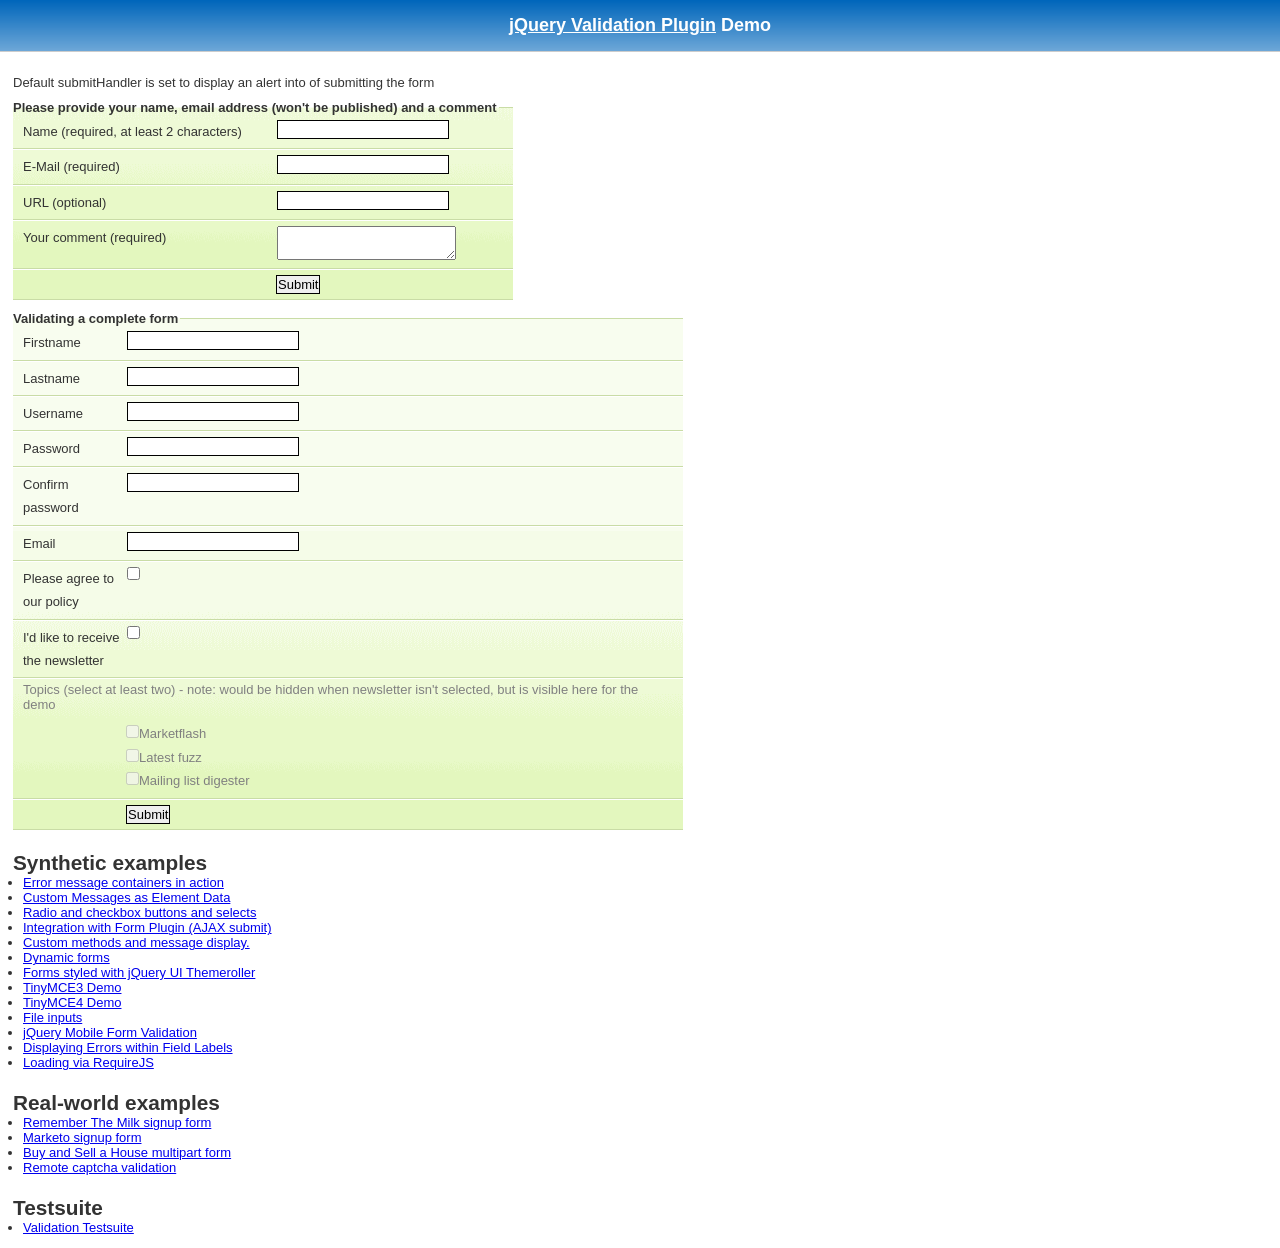
<file: Mấy bài lab/lab1/scripts/jquery-validation-1.14.0/demo/index.html>
<!DOCTYPE html>
<html lang="en">
<head>
	<meta charset="utf-8">
	<title>jQuery validation plug-in - main demo</title>
	<link rel="stylesheet" href="css/screen.css">
	<script src="../lib/jquery.js"></script>
	<script src="../dist/jquery.validate.js"></script>
	<script>
	$.validator.setDefaults({
		submitHandler: function() {
			alert("submitted!");
		}
	});

	$().ready(function() {
		// validate the comment form when it is submitted
		$("#commentForm").validate();

		// validate signup form on keyup and submit
		$("#signupForm").validate({
			rules: {
				firstname: "required",
				lastname: "required",
				username: {
					required: true,
					minlength: 2
				},
				password: {
					required: true,
					minlength: 5
				},
				confirm_password: {
					required: true,
					minlength: 5,
					equalTo: "#password"
				},
				email: {
					required: true,
					email: true
				},
				topic: {
					required: "#newsletter:checked",
					minlength: 2
				},
				agree: "required"
			},
			messages: {
				firstname: "Please enter your firstname",
				lastname: "Please enter your lastname",
				username: {
					required: "Please enter a username",
					minlength: "Your username must consist of at least 2 characters"
				},
				password: {
					required: "Please provide a password",
					minlength: "Your password must be at least 5 characters long"
				},
				confirm_password: {
					required: "Please provide a password",
					minlength: "Your password must be at least 5 characters long",
					equalTo: "Please enter the same password as above"
				},
				email: "Please enter a valid email address",
				agree: "Please accept our policy",
				topic: "Please select at least 2 topics"
			}
		});

		// propose username by combining first- and lastname
		$("#username").focus(function() {
			var firstname = $("#firstname").val();
			var lastname = $("#lastname").val();
			if (firstname && lastname && !this.value) {
				this.value = firstname + "." + lastname;
			}
		});

		//code to hide topic selection, disable for demo
		var newsletter = $("#newsletter");
		// newsletter topics are optional, hide at first
		var inital = newsletter.is(":checked");
		var topics = $("#newsletter_topics")[inital ? "removeClass" : "addClass"]("gray");
		var topicInputs = topics.find("input").attr("disabled", !inital);
		// show when newsletter is checked
		newsletter.click(function() {
			topics[this.checked ? "removeClass" : "addClass"]("gray");
			topicInputs.attr("disabled", !this.checked);
		});
	});
	</script>
	<style>
	#commentForm {
		width: 500px;
	}
	#commentForm label {
		width: 250px;
	}
	#commentForm label.error, #commentForm input.submit {
		margin-left: 253px;
	}
	#signupForm {
		width: 670px;
	}
	#signupForm label.error {
		margin-left: 10px;
		width: auto;
		display: inline;
	}
	#newsletter_topics label.error {
		display: none;
		margin-left: 103px;
	}
	</style>
</head>
<body>
<h1 id="banner"><a href="http://jqueryvalidation.org/">jQuery Validation Plugin</a> Demo</h1>
<div id="main">
	<p>Default submitHandler is set to display an alert into of submitting the form</p>
	<form class="cmxform" id="commentForm" method="get" action="">
		<fieldset>
			<legend>Please provide your name, email address (won't be published) and a comment</legend>
			<p>
				<label for="cname">Name (required, at least 2 characters)</label>
				<input id="cname" name="name" minlength="2" type="text" required>
			</p>
			<p>
				<label for="cemail">E-Mail (required)</label>
				<input id="cemail" type="email" name="email" required>
			</p>
			<p>
				<label for="curl">URL (optional)</label>
				<input id="curl" type="url" name="url">
			</p>
			<p>
				<label for="ccomment">Your comment (required)</label>
				<textarea id="ccomment" name="comment" required></textarea>
			</p>
			<p>
				<input class="submit" type="submit" value="Submit">
			</p>
		</fieldset>
	</form>
	<form class="cmxform" id="signupForm" method="get" action="">
		<fieldset>
			<legend>Validating a complete form</legend>
			<p>
				<label for="firstname">Firstname</label>
				<input id="firstname" name="firstname" type="text">
			</p>
			<p>
				<label for="lastname">Lastname</label>
				<input id="lastname" name="lastname" type="text">
			</p>
			<p>
				<label for="username">Username</label>
				<input id="username" name="username" type="text">
			</p>
			<p>
				<label for="password">Password</label>
				<input id="password" name="password" type="password">
			</p>
			<p>
				<label for="confirm_password">Confirm password</label>
				<input id="confirm_password" name="confirm_password" type="password">
			</p>
			<p>
				<label for="email">Email</label>
				<input id="email" name="email" type="email">
			</p>
			<p>
				<label for="agree">Please agree to our policy</label>
				<input type="checkbox" class="checkbox" id="agree" name="agree">
			</p>
			<p>
				<label for="newsletter">I'd like to receive the newsletter</label>
				<input type="checkbox" class="checkbox" id="newsletter" name="newsletter">
			</p>
			<fieldset id="newsletter_topics">
				<legend>Topics (select at least two) - note: would be hidden when newsletter isn't selected, but is visible here for the demo</legend>
				<label for="topic_marketflash">
					<input type="checkbox" id="topic_marketflash" value="marketflash" name="topic">Marketflash
				</label>
				<label for="topic_fuzz">
					<input type="checkbox" id="topic_fuzz" value="fuzz" name="topic">Latest fuzz
				</label>
				<label for="topic_digester">
					<input type="checkbox" id="topic_digester" value="digester" name="topic">Mailing list digester
				</label>
				<label for="topic" class="error">Please select at least two topics you'd like to receive.</label>
			</fieldset>
			<p>
				<input class="submit" type="submit" value="Submit">
			</p>
		</fieldset>
	</form>
	<h3>Synthetic examples</h3>
	<ul>
		<li><a href="errorcontainer-demo.html">Error message containers in action</a>
		</li>
		<li><a href="custom-messages-data-demo.html">Custom Messages as Element Data</a>
		</li>
		<li><a href="radio-checkbox-select-demo.html">Radio and checkbox buttons and selects</a>
		</li>
		<li><a href="ajaxSubmit-integration-demo.html">Integration with Form Plugin (AJAX submit)</a>
		</li>
		<li><a href="custom-methods-demo.html">Custom methods and message display.</a>
		</li>
		<li><a href="dynamic-totals.html">Dynamic forms</a>
		</li>
		<li><a href="themerollered.html">Forms styled with jQuery UI Themeroller</a>
		</li>
		<li><a href="tinymce/">TinyMCE3 Demo</a>
		</li>
		<li><a href="tinymce4/">TinyMCE4 Demo</a>
		</li>
		<li><a href="file_input.html">File inputs</a>
		</li>
		<li><a href="jquerymobile.html">jQuery Mobile Form Validation</a>
		</li>
		<li><a href="errors-within-labels.html">Displaying Errors within Field Labels</a>
		</li>
		<li><a href="requirejs/index.html">Loading via RequireJS</a>
		</li>
	</ul>
	<h3>Real-world examples</h3>
	<ul>
		<li><a href="milk/">Remember The Milk signup form</a>
		</li>
		<li><a href="marketo/">Marketo signup form</a>
		</li>
		<li><a href="multipart/">Buy and Sell a House multipart form</a>
		</li>
		<li><a href="captcha/">Remote captcha validation</a>
		</li>
	</ul>
	<h3>Testsuite</h3>
	<ul>
		<li><a href="../test/">Validation Testsuite</a>
		</li>
	</ul>
</div>
</body>
</html>
</file>
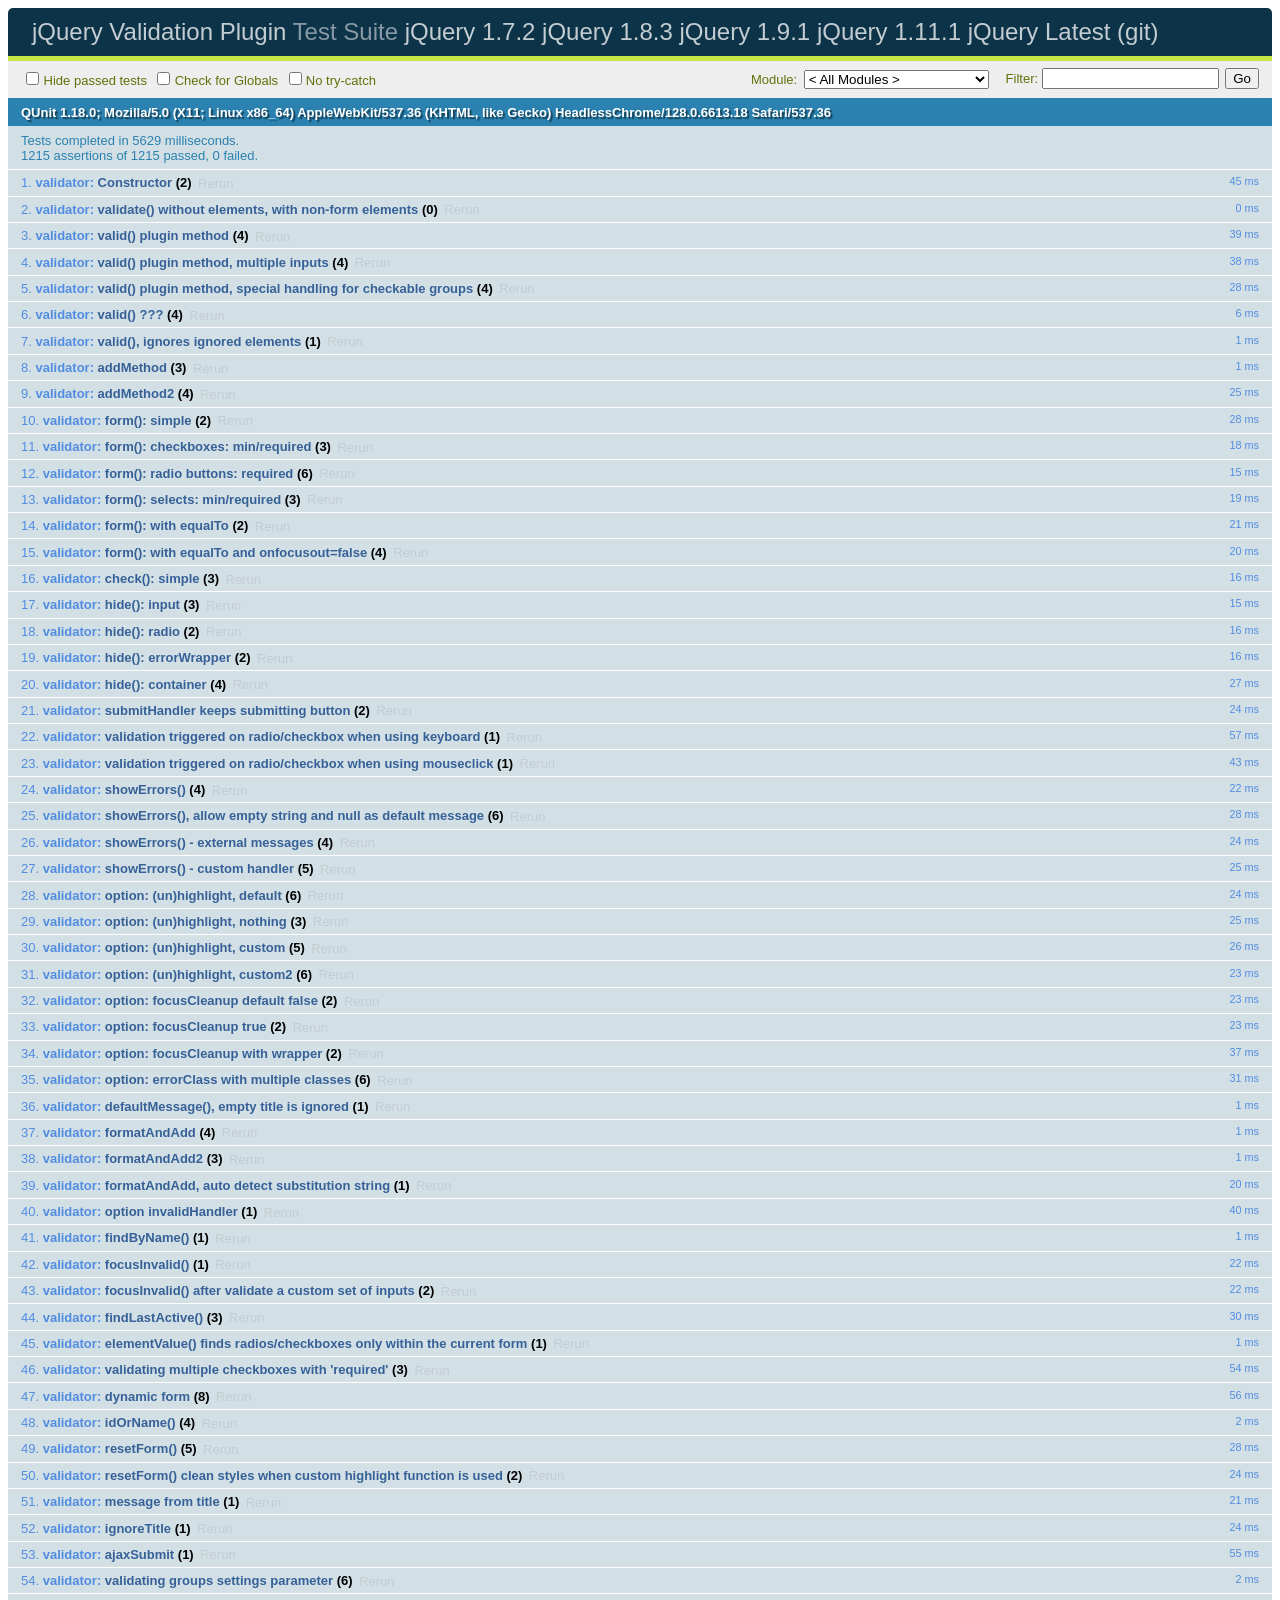
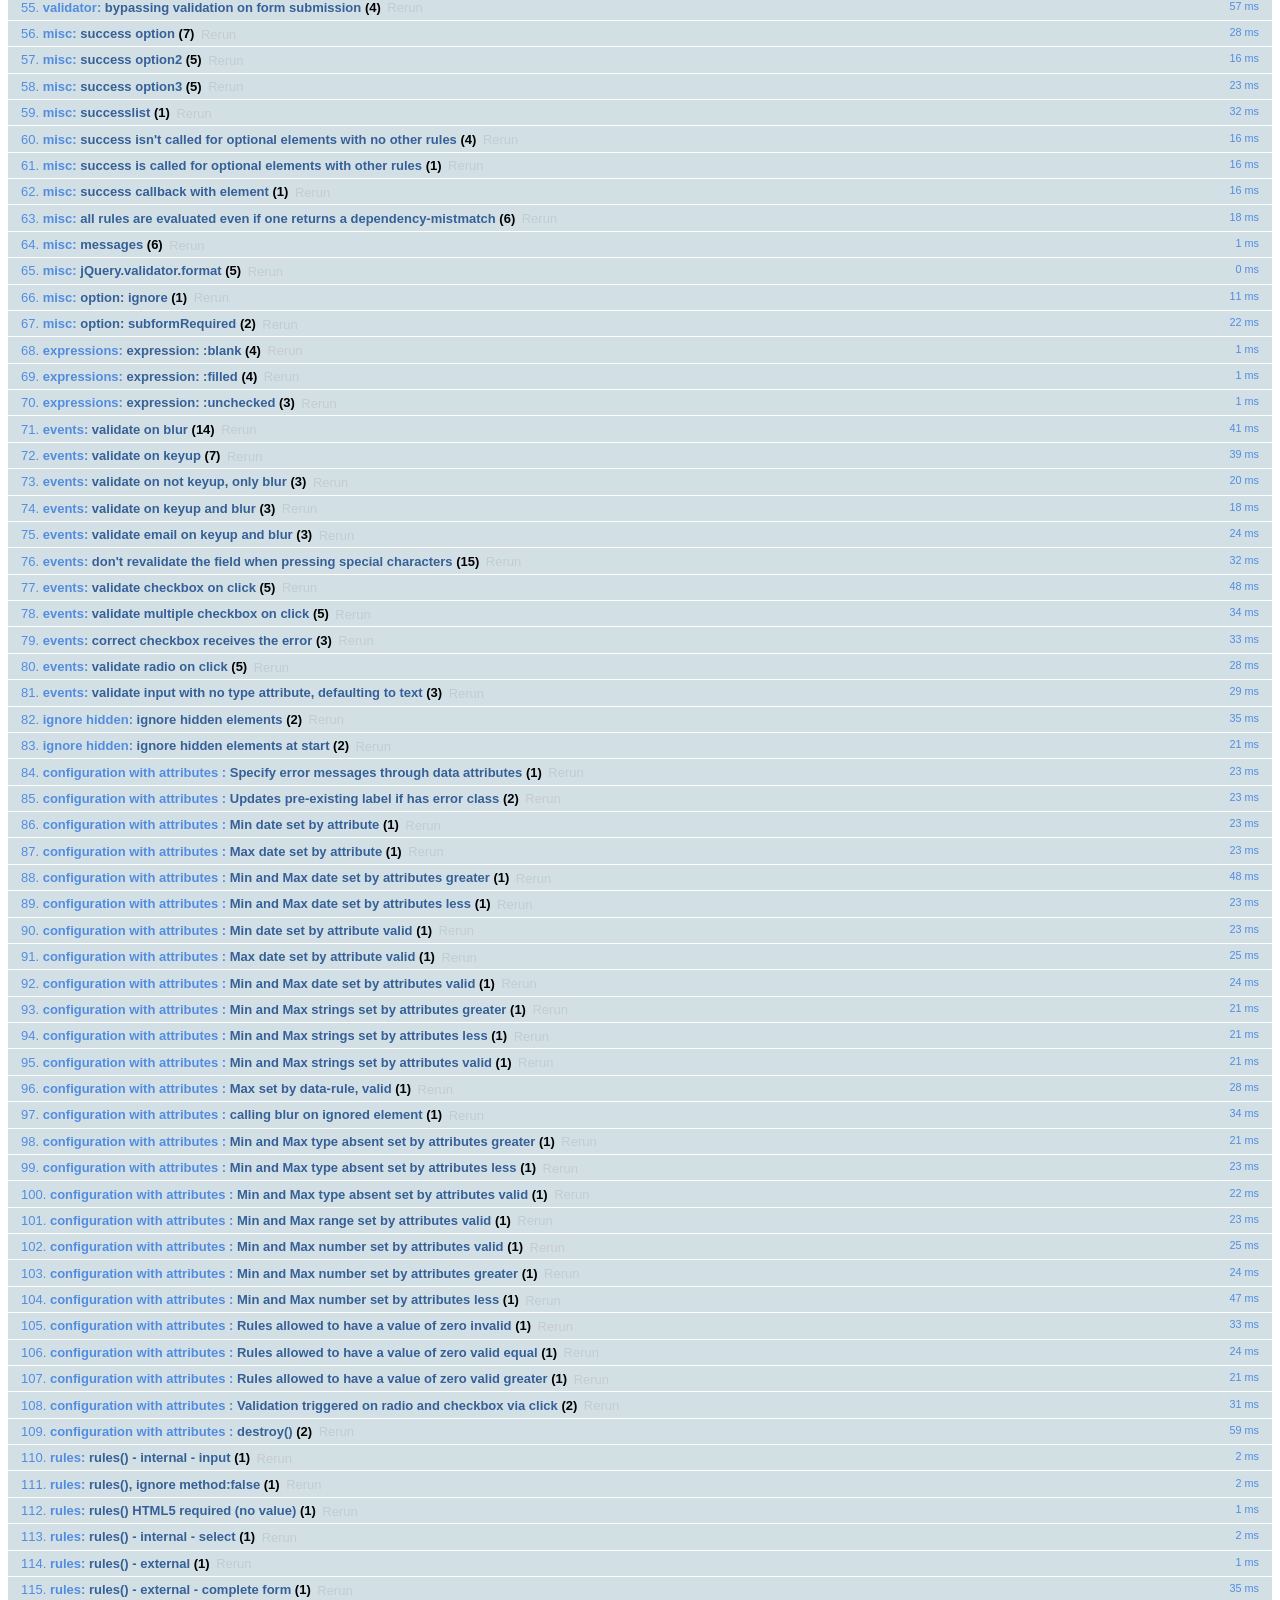
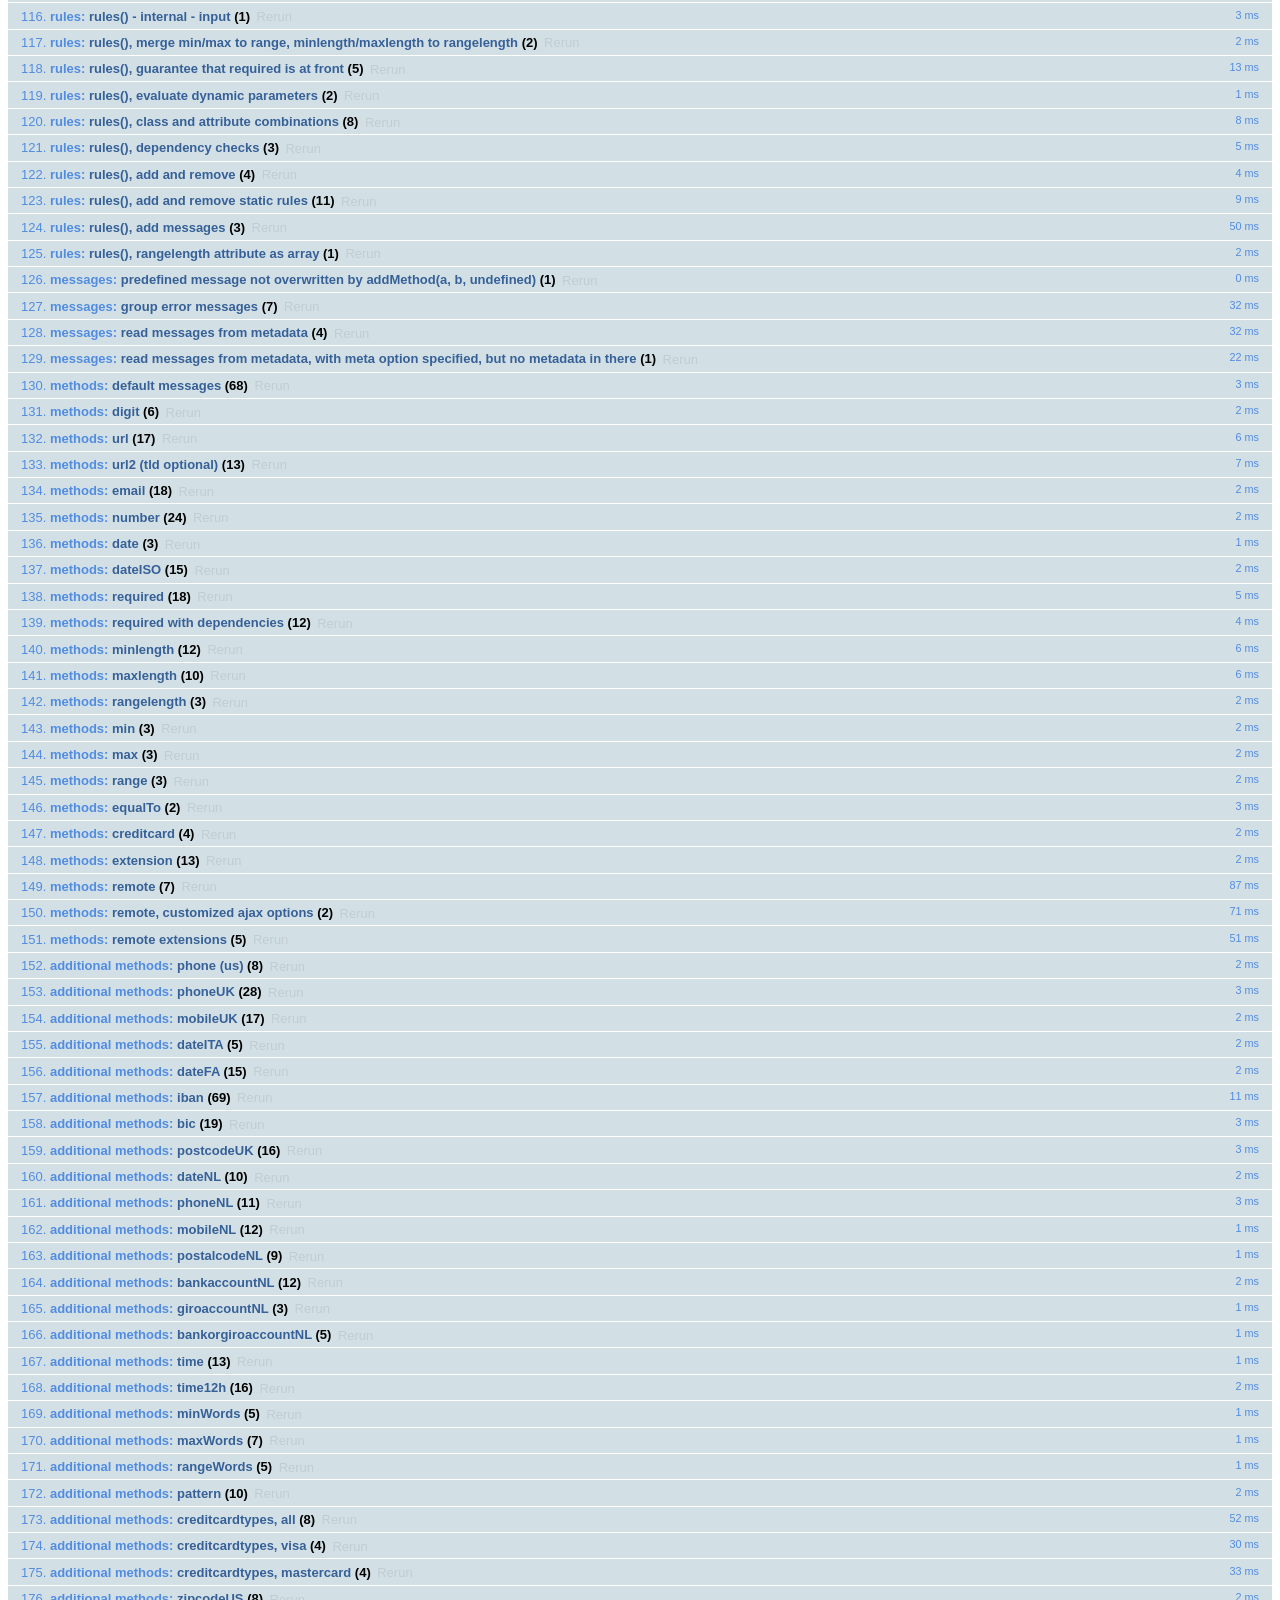
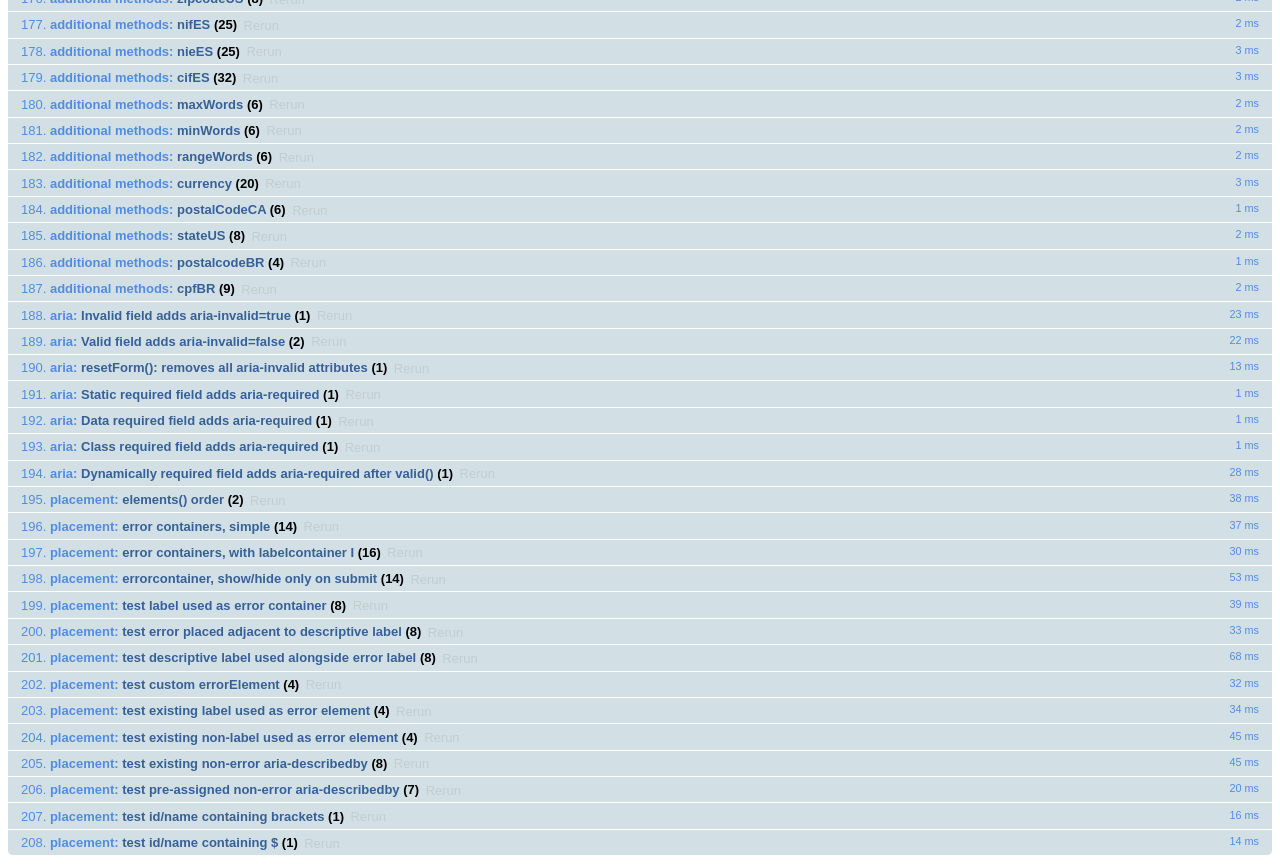
<file: Mấy bài lab/lab1/scripts/jquery-validation-1.14.0/test/index.html>
<!DOCTYPE html>
<html id="html">
<head>
	<meta charset="utf-8">
	<title>jQuery - Validation Test Suite</title>
	<link rel="stylesheet" href="qunit/qunit.css">
	<script src="../lib/jquery.js"></script>
	<script src="../lib/jquery.simulate.js"></script>
	<script src="../lib/jquery.form.js"></script>
	<script src="qunit/qunit.js"></script>
	<script src="../lib/jquery.mockjax.js"></script>
	<script src="../dist/jquery.validate.js"></script>
	<script src="../dist/additional-methods.js"></script>
	<script src="test.js"></script>
	<script src="rules.js"></script>
	<script src="messages.js"></script>
	<script src="methods.js"></script>
	<script src="aria.js"></script>
	<script src="error-placement.js"></script>
</head>
<body id="body">
<h1 id="qunit-header">
	<a href="http://jqueryvalidation.org/">jQuery Validation Plugin</a> Test Suite
	<a href="?jquery=1.7.2">jQuery 1.7.2</a>
	<a href="?jquery=1.8.3">jQuery 1.8.3</a>
	<a href="?jquery=1.9.1">jQuery 1.9.1</a>
	<a href="?jquery=1.11.1">jQuery 1.11.1</a>
	<a href="?jquery=git">jQuery Latest (git)</a>
</h1>
<div>
</div>
<h2 id="qunit-banner"></h2>
<div id="qunit-testrunner-toolbar"></div>
<h2 id="qunit-userAgent"></h2>
<ol id="qunit-tests"></ol>
<!-- Test HTML -->
<div id="other" style="display:none;">
	<input type="password" name="pw1" id="pw1" value="engfeh">
	<input type="password" name="pw2" id="pw2" value="">
</div>
<div id="qunit-fixture">
	<p id="firstp">See <a id="simon1" href="http://simon.incutio.com/archive/2003/03/25/#getElementsBySelector" rel="bookmark">this blog entry</a> for more information.</p>
	<p id="ap">
		Here are some links in a normal paragraph: <a id="google" href="http://www.google.com/" title="Google!">Google</a>,
		<a id="groups" href="http://groups.google.com/">Google Groups</a>. This link has
		<code><a href="#" id="anchor1">class="blog"</a>
		</code>:
		<a href="http://diveintomark.org/" class="blog" hreflang="en" id="mark">diveintomark</a>
	</p>
	<div id="foo">
		<p id="sndp">Everything inside the red border is inside a div with
			<code>id="foo"</code>.</p>
		<p lang="en" id="en">This is a normal link: <a id="yahoo" href="http://www.yahoo.com/" class="blogTest">Yahoo</a>
		</p>
		<p id="sap">This link has
			<code><a href="#2" id="anchor2">class="blog"</a>
			</code>: <a href="http://simon.incutio.com/" class="blog link" id="simon">Simon Willison's Weblog</a>
		</p>
	</div>
	<p id="first">Try them out:</p>
	<ul id="firstUL"></ul>
	<ol id="empty"></ol>
	<form id="testForm1">
		<input type="text" data-rule-required="true" data-rule-minlength="2" title="buga" name="firstname" id="firstname">
		<label id="errorFirstname" for="firstname" class="error">error for firstname</label>
		<input type="text" data-rule-required="true" title="buga" name="lastname" id="lastname">
		<input type="text" data-rule-required="true" title="something" name="something" id="something" value="something">
	</form>
	<form id="testForm1clean">
		<input title="buga" name="firstnamec" id="firstnamec">
		<label id="errorFirstnamec" for="firstnamec" class="error">error for firstname</label>
		<input title="buga" name="lastname" id="lastnamec">
		<input name="username" id="usernamec">
	</form>
	<form id="userForm">
		<input type="text" data-rule-required="true" name="username" id="username">
		<input type="submit" name="submitButton" value="submitButtonValue">
	</form>
	<form id="signupForm" action="form.php">
		<input id="user" name="user" title="Please enter your username (at least 3 characters)" data-rule-required="true" data-rule-minlength="3">
		<input type="password" name="password" id="password" data-rule-required="true" data-rule-minlength="5">
	</form>
	<form id="testForm2">
		<input data-rule-required="true" type="radio" name="agree" id="agb">
		<label for="agree" id="agreeLabel" class="xerror">error for agb</label>
	</form>
	<form id="testForm3">
		<select data-rule-required="true" name="meal" id="meal">
			<option value="">Please select...</option>
			<option value="1">Food</option>
			<option value="2">Milk</option>
		</select>
	</form>
	<div class="error" id="errorContainer">
		<ul>
			<li class="error" id="errorWrapper">
				<label for="meal" id="mealLabel" class="error">error for meal</label>
			</li>
		</ul>
	</div>
	<form id="testForm4">
		<input data-rule-foo="true" name="f1" id="f1">
		<input data-rule-bar="true" name="f2" id="f2">
	</form>
	<form id="testForm5">
		<input data-rule-equalto="#x2" value="x" name="x1" id="x1">
		<input data-rule-equalto="#x1" value="y" name="x2" id="x2">
	</form>
	<form id="testForm6">
		<input data-rule-required="true" data-rule-minlength="2" type="checkbox" name="check" id="form6check1">
		<input type="checkbox" name="check" id="form6check2">
	</form>
	<form id="testForm7">
		<select data-rule-required="true" data-rule-minlength="2" name="selectf7" id="selectf7" multiple="multiple">
			<option id="optionxa" value="0">0</option>
			<option id="optionxb" value="1">1</option>
			<option id="optionxc" value="2">2</option>
			<option id="optionxd" value="3">3</option>
		</select>
	</form>
	<form id="dateRangeForm">
		<input id="fromDate" name="fromDate" class="requiredDateRange" value="x">
		<input id="toDate" name="toDate" class="requiredDateRange" value="y">
		<span class="errorContainer"></span>
	</form>
	<form id="testForm8">
		<input id="form8input" data-rule-required="true" data-rule-number="true" data-rule-rangelength="2,8" name="abc">
		<input type="radio" name="radio1">
	</form>
	<form id="testForm9">
		<input id="testEmail9" data-rule-required="true" data-rule-email="true" data-msg-required="required" data-msg-email="email">
		<input id="testGeneric9" data-rule-required="true" data-rule-email="true" data-msg="generic" data-msg-email="email">
	</form>
	<form id="testForm10">
		<input type="radio" name="testForm10Radio" value="1" id="testForm10Radio1">
		<input type="radio" name="testForm10Radio" value="2" id="testForm10Radio2">
	</form>
	<form id="testForm11">
		<!-- HTML5 -->
		<input required type="text" name="testForm11Text" id="testForm11text1">
	</form>
	<form id="testForm12">
		<!-- empty "type" attribute -->
		<input name="testForm12text" id="testForm12text" data-rule-required="true">
	</form>
	<form id="testForm13">
		<select id="cars-select" name="cars" title="Please select at least two cars, but no more than three" required rangelength="[2,3]" multiple="multiple">
			<option value="m_sl">Mercedes SL</option>
			<option value="o_c">Opel Corsa</option>
			<option value="vw_p">VW Polo</option>
			<option value="t_s">Titanic Skoda</option>
		</select>
	</form>
	<form id="testForm14">
		<!-- test existing "label" error holder -->
		<input name="testForm14text" id="testForm14text" data-rule-required="true" data-msg="required">
		<label for="testForm14text" class="error"></label>
	</form>
	<form id="testForm16">
		<!-- test existing "label" attribute -->
		<input name="testForm16text" id="testForm16text" data-rule-required="true" data-msg="missing">
		<label for="testForm16text" class="title">Field Label</label>
	</form>
	<form id="testForm15">
		<!-- test existing non-label error holder -->
		<input name="testForm15text" id="testForm15text" data-rule-required="true" data-msg="required" aria-describedby="testForm15text-error">
		<span id="testForm15text-error" class="error"></span>
	</form>
	<form id="testForm17">
		<!-- test existing non-error aria-describedby -->
		<label for="testForm17text">My Label</label>
		<input name="testForm17text" id="testForm17text" data-rule-required="true" data-msg="required" aria-describedby="testForm17text-description">
		<span id="testForm17text-description">This is where you enter your data</span>
	</form>
	<form id="testForm18">
		<!-- test id/name containing brackets -->
		<input name="testForm18[text]" id="testForm18[text]" required>
	</form>
	<form id="testForm19">
	<!-- test id/name containing $ -->
	<input name="testForm19$text" id="testForm19$text" required>
	</form>
	<form id="dataMessages">
		<input name="dataMessagesName" id="dataMessagesName" class="required" data-msg-required="You must enter a value here">
	</form>
	<div id="simplecontainer">
		<h3></h3>
	</div>
	<div id="container" style="min-height:1px"></div>
	<ol id="labelcontainer"></ol>
	<form id="elementsOrder">
		<select class="required" name="order1" id="order1">
			<option value="">none</option>
		</select>
		<input class="required" name="order2" id="order2">
		<input class="required" name="order3" type="checkbox" id="order3">
		<input class="required" name="order4" id="order4">
		<input class="required" name="order5" type="radio" id="order5">
		<input class="required" name="order6" id="order6">
		<ul id="orderContainer">
		</ul>
	</form>
	<form id="form" action="formaction">
		<input type="text" name="action" value="Test" id="text1">
		<input type="text" name="text2" value="" id="text1b">
		<input type="text" name="text2" value="T " id="text1c">
		<input type="text" name="text2" value="T" id="text2">
		<input type="text" name="text2" value="TestTestTest" id="text3">
		<input type="text" name="action" value="0" id="value1">
		<input type="text" name="text2" value="10" id="value2">
		<input type="text" name="text2" value="1000" id="value3">
		<input type="radio" name="radio1" id="radio1">
		<input type="radio" name="radio1" id="radio1a">
		<input type="radio" name="radio2" id="radio2" checked="checked">
		<input type="radio" name="radio" id="radio3">
		<input type="radio" name="radio" id="radio4" checked="checked">
		<input type="checkbox" name="check" id="check1" checked="checked">
		<input type="checkbox" name="check" id="check1b">
		<input type="checkbox" name="check2" id="check2">
		<input type="checkbox" name="check3" id="check3" checked="checked">
		<input type="checkbox" name="check3" checked="checked">
		<input type="checkbox" name="check3" checked="checked">
		<input type="checkbox" name="check3" checked="checked">
		<input type="checkbox" name="check3" checked="checked">
		<input type="hidden" name="hidden" id="hidden1">
		<input type="text" style="display:none;" name="foo[bar]" id="hidden2">
		<input type="text" readonly="readonly" id="name" name="name" value="name">
		<button name="button">Button</button>
		<textarea id="area1" name="area1">foobar</textarea>
		<textarea id="area2" name="area2"></textarea>
		<select name="select1" id="select1">
			<option id="option1a" value="">Nothing</option>
			<option id="option1b" value="1">1</option>
			<option id="option1c" value="2">2</option>
			<option id="option1d" value="3">3</option>
		</select>
		<select name="select2" id="select2">
			<option id="option2a" value="">Nothing</option>
			<option id="option2b" value="1">1</option>
			<option id="option2c" value="2">2</option>
			<option id="option2d" selected="selected" value="3">3</option>
		</select>
		<select name="select3" id="select3" multiple="multiple">
			<option id="option3a" value="">Nothing</option>
			<option id="option3b" selected="selected" value="1">1</option>
			<option id="option3c" selected="selected" value="2">2</option>
			<option id="option3d" value="3">3</option>
		</select>
		<select name="select4" id="select4" multiple="multiple">
			<option id="option4a" selected="selected" value="1">1</option>
			<option id="option4b" selected="selected" value="2">2</option>
			<option id="option4c" selected="selected" value="3">3</option>
			<option id="option4d" selected="selected" value="4">4</option>
			<option id="option4e" selected="selected" value="5">5</option>
		</select>
		<select name="select5" id="select5" multiple="multiple">
			<option id="option5a" value="0">0</option>
			<option id="option5b" value="1">1</option>
			<option id="option5c" value="2">2</option>
			<option id="option5d" value="3">3</option>
		</select>
	</form>
	<form id="v2">
		<input id="v2-i1" name="v2-i1" class="required">
		<input id="v2-i2" name="v2-i2" class="required email">
		<input id="v2-i3" name="v2-i3" class="url">
		<input id="v2-i4" name="v2-i4" class="required" minlength="2">
		<input id="v2-i5" name="v2-i5" class="required" minlength="2" maxlength="5" customMethod1="123">
		<input id="v2-i6" name="v2-i6" class="required customMethod2" data-rule-maxlength="5" data-rule-minlength="2">
		<input id="v2-i7" name="v2-i7">
	</form>
	<form id="checkables">
		<input type="checkbox" id="checkable1" name="checkablesgroup" class="required">
		<input type="checkbox" id="checkable2" name="checkablesgroup">
		<input type="checkbox" id="checkable3" name="checkablesgroup">
	</form>
	<form id="subformRequired">
		<div class="billingAddressControl">
			<input type="checkbox" id="bill_to_co" name="bill_to_co" class="toggleCheck" checked="checked" style="width: auto;" tabindex="1">
			<label for="bill_to_co" style="cursor:pointer">Same as Company Address</label>
		</div>
		<div id="subform">
			<input maxlength="40" class="billingRequired" name="bill_first_name" size="20" type="text" tabindex="2" value="">
		</div>
		<input id="co_name" class="required" maxlength="40" name="co_name" size="20" type="text" tabindex="1" value="">
	</form>
	<form id="withTitle">
		<input class="required" name="hastitle" type="text" title="fromtitle">
	</form>
	<form id="ccform" method="get">
		<input id="cardnumber" name="cardnumber">
	</form>
	<form id="productInfo">
		<input class="productInfo" name="partnumber">
		<input class="productInfo" name="description">
		<input class="productInfo" name="color">
		<input name="supplier">
		<input class="productInfo" type="checkbox" name="discount">
	</form>
	<form id="updateLabel">
		<input class="required" name="updateLabelInput" id="updateLabelInput" data-msg-required="You must enter a value here">
		<label id="targetLabel" class="error" for="updateLabelInput">Some server-side error</label>
	</form>
	<form id="rangesMinDateInvalid">
		<input type="date" id="minDateInvalid" name="minDateInvalid" min="2012-12-21" value="2012-11-21">
	</form>
	<form id="ranges">
		<input type="date" id="maxDateInvalid" name="maxDateInvalid" max="2012-12-21" value="2013-01-21">
		<input type="date" id="rangeDateInvalidGreater" name="rangeDateInvalidGreater" min="2012-11-21" max="2013-01-21" value="2013-02-21">
		<input type="date" id="rangeDateInvalidLess" name="rangeDateInvalidLess" min="2012-11-21" max="2013-01-21" value="2012-10-21">
		<input type="date" id="maxDateValid" name="maxDateValid" max="2013-01-21" value="2012-12-21">
		<input type="date" id="rangeDateValid" name="rangeDateValid" min="2012-11-21" max="2013-01-21" value="2012-12-21">
		<!-- input type text is not supposed to have min/max according to html5,
			 but for backward compatibility with 1.10.0 we treat it as number.
			 you can also use type="number", in which case the browser may also
			 do validation, and mobile browsers may offer a numeric keypad to edit
			 the value.
			 Type absent is treated like type="text".
		  -->
		<input type="text" id="rangeTextInvalidGreater" name="rangeTextInvalidGreater" min="50" max="200" value="1000">
		<input type="text" id="rangeTextInvalidLess" name="rangeTextInvalidLess" min="200" max="1000" value="50">
		<input id="rangeAbsentInvalidGreater" name="rangeAbsentInvalidGreater" min="50" max="200" value="1000">
		<input id="rangeAbsentInvalidLess" name="rangeAbsentInvalidLess" min="200" max="1000" value="50">
		<input type="text" id="rangeTextValid" name="rangeTextValid" min="50" max="1000" value="200">
		<input type="text" id="rangeTextDataRuleValid" name="rangeTextValid" min="50" data-rule-max="1000.00" value="200">
		<input id="rangeAbsentValid" name="rangeAbsentValid" min="50" max="1000" value="200">
		<!-- ranges are like numbers in html5, except that browser is not required
			 to demand an exact value.  User interface could be a slider.
		  -->
		<input type="range" id="rangeRangeValid" name="rangeRangeValid" min="50" max="1000" value="200">
		<input type="number" id="rangeNumberValid" name="rangeNumberValid" min="50" max="1000" value="200">
		<input type="number" id="rangeNumberInvalidGreater" name="rangeNumberInvalidGreater" min="50" max="200" value="1000">
		<input type="number" id="rangeNumberInvalidLess" name="rangeNumberInvalidLess" min="50" max="200" value="6">
		<input type="number" id="rangeMinZeroInvalidLess" name="rangeMinZeroInvalidLess" min="0" value="-1">
		<input type="number" id="rangeMinZeroValidEqual" name="rangeMinZeroValidEqual" min="0" value="0">
		<input type="number" id="rangeMinZeroValidGreater" name="rangeMinZeroValidGreater" min="0" value="1">
	</form>
	<form id="rangeMinDateValid">
		<input type="date" id="minDateValid" name="minDateValid" min="2012-11-21" value="2012-12-21">
	</form>
	<form id="bypassValidation">
		<input type="text" name="bypassValidationRequiredInput" required>
		<input id="normalSubmit" type="submit" value="submit">
		<input id="bypassSubmitWithCancel" type="submit" class="cancel" value="bypass1">
		<input id="bypassSubmitWithNoValidate1" type="submit" formnovalidate value="bypass1">
		<input id="bypassSubmitWithNoValidate2" type="submit" formnovalidate="formnovalidate" value="bypass2">
	</form>
	<form id="ariaInvalid">
		<input type="text" name="ariaInvalidFirstName" id="ariaInvalidFirstName">
	</form>
	<form id="ariaRequired">
		<input type="text" name="ariaRequiredDynamic" id="ariaRequiredDynamic">
		<input type="text" name="ariaRequiredStatic" id="ariaRequiredStatic" required="">
		<input type="text" name="ariaRequiredData" id="ariaRequiredData" data-rule-required="true">
		<input type="text" name="ariaRequiredClass" id="ariaRequiredClass" class="required">
	</form>
	<form id="ignoredElements">
		<select id="ss1" class="ignore">
			<option value="1">option 1</option>
			<option value="2">option 2</option>
		</select>
		<br>
		<input name="test" class="required" value="">
	</form>
	<form id="radiocheckbox" autocomplete="off">
		<input id="radiocheckbox-0-1" autocomplete="off" type="radio" name="radiocheckbox-0" required="required">
		<input id="radiocheckbox-0-2" autocomplete="off" type="radio" name="radiocheckbox-0" required="required">
		<input id="radiocheckbox-0-3" autocomplete="off" type="radio" name="radiocheckbox-0" required="required">
		<input id="radiocheckbox-1-1" autocomplete="off" type="checkbox" name="radiocheckbox-1" required="required">
		<input id="radiocheckbox-1-2" autocomplete="off" type="checkbox" name="radiocheckbox-1" required="required">
		<input id="radiocheckbox-1-3" autocomplete="off" type="checkbox" name="radiocheckbox-1" required="required">
	</form>
</div>
</body>
</html>
</file>
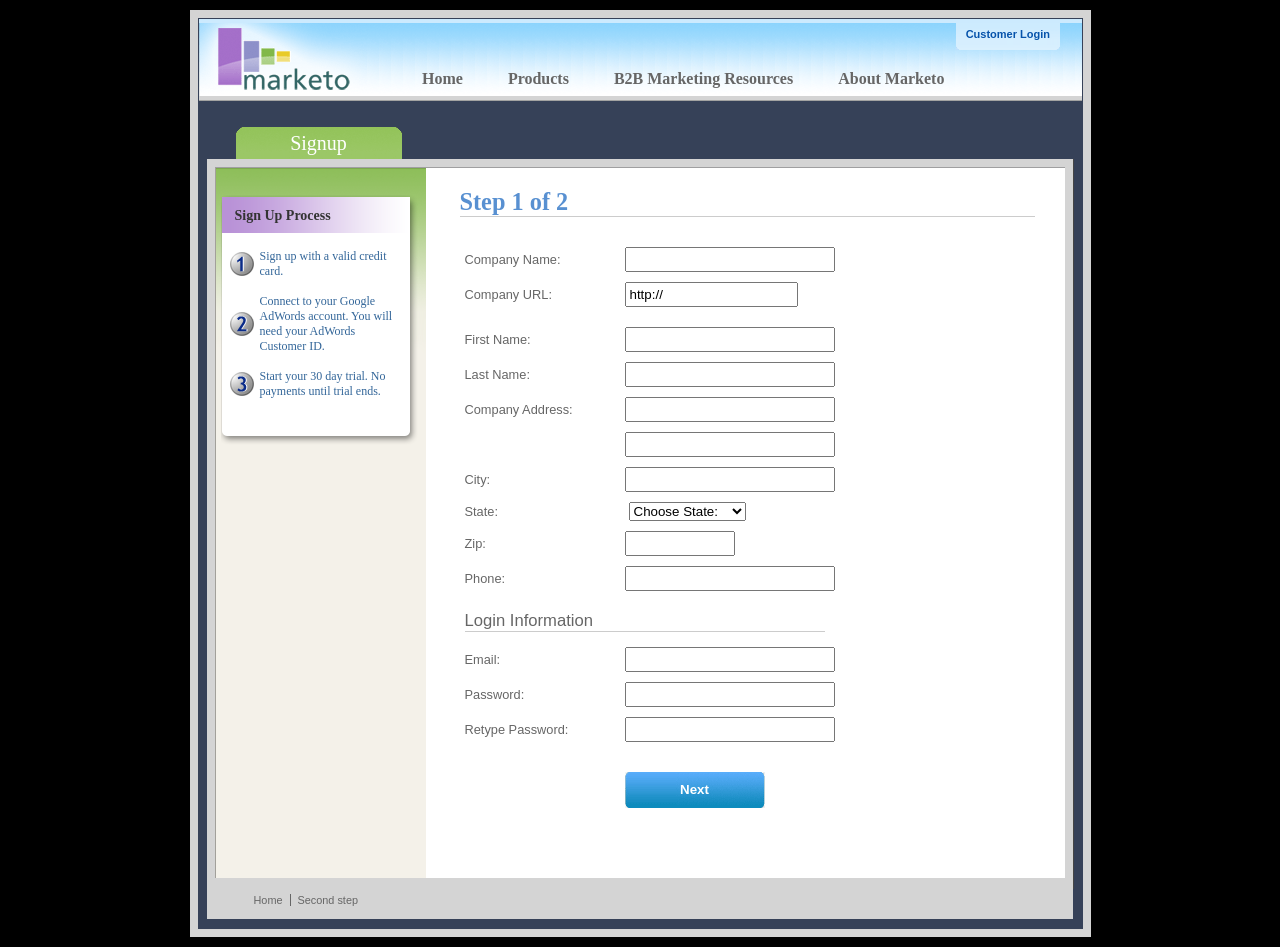
<file: Mấy bài lab/lab1/scripts/jquery-validation-1.14.0/demo/marketo/index.html>
<!DOCTYPE html>
<html lang="en">
<head>
	<meta charset="utf-8">
	<title>Subscription Signup | Marketo</title>
	<script src="../../lib/jquery.js"></script>
	<script src="../../lib/jquery.mockjax.js"></script>
	<script src="../../dist/jquery.validate.js"></script>
	<script src="jquery.maskedinput.js"></script>
	<script src="mktSignup.js"></script>
	<link rel="stylesheet" href="stylesheet.css">
</head>
<body>
<!-- start page wrapper -->
<div id="letterbox">
	<!-- start header container -->
	<div id="header-background">
		<div class="nav-global-container">
			<div class="login">
				<a href="#">
					<span></span>Customer Login</a>
			</div>
			<div class="logo">
				<a href="#">
					<img src="images/logo_marketo.gif" width="168" height="73" alt="Marketo">
				</a>
			</div>
			<div class="nav-global">
				<ul>
					<li>
						<a href="#" class="nav-g01">
							<span></span>Home</a>
					</li>
					<li>
						<a href="#" class="nav-g02">
							<span></span>Products</a>
					</li>
					<li>
						<a href="#" class="nav-g04">
							<span></span>B2B Marketing Resources</a>
					</li>
					<li>
						<a href="#" class="nav-g05">
							<span></span>About Marketo</a>
					</li>
				</ul>
			</div>
		</div>
	</div>
	<!-- end header container -->
	<div class="line-grey-tier"></div>
	<!-- start page container 2 div-->
	<div id="page-container" class="resize">
		<div id="page-content-inner" class="resize">
			<!-- start col-main -->
			<div id="col-main" class="resize" style="">
				<!-- start main content -->
				<div class="main-content resize">
					<div class="action-container" style="display:none;"></div>
					<h1>Step 1 of 2</h1>
					<p>
					</p>
					<br clear="all">
					<div>
						<form id="profileForm" type="actionForm" action="step2.htm" method="get">
							<div class="error" style="display:none;">
								<img src="images/warning.gif" alt="Warning!" width="24" height="24" style="float:left; margin: -5px 10px 0px 0px;">
								<span></span>.
								<br clear="all">
							</div>
							<table cellpadding="0" cellspacing="0" border="0">
								<tr>
									<td class="label">
										<label for="co_name">Company Name:</label>
									</td>
									<td class="field">
										<input id="co_name" class="required" maxlength="40" name="co_name" size="20" type="text" tabindex="1" value="">
									</td>
								</tr>
								<tr>
									<td class="label">
										<label for="co_url">Company URL:</label>
									</td>
									<td class="field">
										<input id="co_url" class="required defaultInvalid url" maxlength="40" name="co_url" style="width:163px" type="text" tabindex="2" value="http://">
									</td>
								</tr>
								<tr>
									<td>
									<td>
								</tr>
								<tr>
									<td class="label">
										<label for="first_name">First Name:</label>
									</td>
									<td class="field">
										<input id="first_name" class="required" maxlength="40" name="first_name" size="20" type="text" tabindex="3" value="">
									</td>
								</tr>
								<tr>
									<td class="label">
										<label for="last_name">Last Name:</label>
									</td>
									<td class="field">
										<input id="last_name" class="required" maxlength="40" name="last_name" size="20" type="text" tabindex="4" value="">
									</td>
								</tr>
								<tr>
									<td class="label">
										<label for="address1">Company Address:</label>
									</td>
									<td class="field">
										<input maxlength="40" class="required" name="address1" size="20" type="text" tabindex="5" value="">
									</td>
								</tr>
								<tr>
									<td class="label"></td>
									<td class="field">
										<input maxlength="40" name="address2" size="20" type="text" tabindex="6" value="">
									</td>
								</tr>
								<tr>
									<td class="label">
										<label for="city">City:</label>
									</td>
									<td class="field">
										<input maxlength="40" class="required" name="city" size="20" type="text" tabindex="7" value="">
									</td>
								</tr>
								<tr>
									<td class="label">
										<label for="state">State:</label>
									</td>
									<td class="field">
										<select id="state" class="required" name="state" style="margin-left: 4px;" tabindex="8">
											<option value="">Choose State:</option>
											<option value="AL">Alabama</option>
											<option value="AK">Alaska</option>
											<option value="AZ">Arizona</option>
											<option value="AR">Arkansas</option>
											<option value="CA">California</option>
											<option value="CO">Colorado</option>
											<option value="CT">Connecticut</option>
											<option value="DE">Delaware</option>
											<option value="FL">Florida</option>
											<option value="GA">Georgia</option>
											<option value="HI">Hawaii</option>
											<option value="ID">Idaho</option>
											<option value="IL">Illinois</option>
											<option value="IN">Indiana</option>
											<option value="IA">Iowa</option>
											<option value="KS">Kansas</option>
											<option value="KY">Kentucky</option>
											<option value="LA">Louisiana</option>
											<option value="ME">Maine</option>
											<option value="MD">Maryland</option>
											<option value="MA">Massachusetts</option>
											<option value="MI">Michigan</option>
											<option value="MN">Minnesota</option>
											<option value="MS">Mississippi</option>
											<option value="MO">Missouri</option>
											<option value="MT">Montana</option>
											<option value="NE">Nebraska</option>
											<option value="NV">Nevada</option>
											<option value="NH">New Hampshire</option>
											<option value="NJ">New Jersey</option>
											<option value="NM">New Mexico</option>
											<option value="NY">New York</option>
											<option value="NC">North Carolina</option>
											<option value="ND">North Dakota</option>
											<option value="OH">Ohio</option>
											<option value="OK">Oklahoma</option>
											<option value="OR">Oregon</option>
											<option value="PA">Pennsylvania</option>
											<option value="RI">Rhode Island</option>
											<option value="SC">South Carolina</option>
											<option value="SD">South Dakota</option>
											<option value="TN">Tennessee</option>
											<option value="TX">Texas</option>
											<option value="UT">Utah</option>
											<option value="VT">Vermont</option>
											<option value="VA">Virginia</option>
											<option value="WA">Washington</option>
											<option value="WV">West Virginia</option>
											<option value="WI">Wisconsin</option>
											<option value="WY">Wyoming</option>
										</select>
									</td>
								</tr>
								<tr>
									<td class="label">
										<label for="zip">Zip:</label>
									</td>
									<td class="field">
										<input maxlength="10" name="zip" style="width: 100px" type="text" class="required zipcode" tabindex="9" value="">
									</td>
								</tr>
								<tr>
									<td class="label">
										<label for="phone">Phone:</label>
									</td>
									<td class="field">
										<input id="phone" maxlength="14" name="phone" type="text" class="required phone" tabindex="10" value="">
									</td>
								</tr>
								<tr>
									<td colspan="2">
										<h2 style="border-bottom: 1px solid #CCCCCC;">Login Information</h2>
									</td>
								</tr>
								<tr>
									<td class="label">
										<label for="email">Email:</label>
									</td>
									<td class="field">
										<input id="email" class="required email" remote="emails.action" maxlength="40" name="email" size="20" type="text" tabindex="11" value="">
									</td>
								</tr>
								<tr>
									<td class="label">
										<label for="password1">Password:</label>
									</td>
									<td class="field">
										<input id="password1" class="required password" maxlength="40" name="password1" size="20" type="password" tabindex="12" value="">
									</td>
								</tr>
								<tr>
									<td class="label">
										<label for="password2">Retype Password:</label>
									</td>
									<td class="field">
										<input id="password2" class="required" equalTo="#password1" maxlength="40" name="password2" size="20" type="password" tabindex="13" value="">
										<div class="formError"></div>
									</td>
								</tr>
								<tr>
									<td></td>
									<td>
										<div class="buttonSubmit">
											<span></span>
											<input class="formButton" type="submit" value="Next" style="width: 140px" tabindex="14">
										</div>
									</td>
								</tr>
							</table>
							<br>
							<br>
						</form>
						<br clear="all">
					</div>
				</div>
				<!-- end main content -->
				<br>
			</div>
			<!-- end col-main -->
			<!-- start left col -->
			<div id="col-left" class="nav-left-back empty resize" style="position: absolute; min-height: 450px;">
				<div class="col-left-header-tab" style="position: absolute;">Signup</div>
				<div class="nav-left"></div>
				<div class="left-nav-callout png" style="top: 15px; margin-bottom: 100px;">
					<img src="images/left-nav-callout-long.png" class="png" alt="">
					<h6>Sign Up Process</h6>
					<a style="background-image: url(images/step1-24.gif); font-weight: normal; text-decoration: none; cursor: default;">Sign up with a valid credit card.</a>
					<a style="background-image: url(images/step2-24.gif); font-weight: normal; text-decoration: none; cursor: default;">Connect to your Google AdWords account.  You will need your AdWords Customer ID.</a>
					<a style="background-image: url(images/step3-24.gif); font-weight: normal; text-decoration: none; cursor: default;">Start your 30 day trial.  No payments until trial ends.</a>
				</div>
				<div class="footerAddress">
					<b>Marketo Inc.</b>
					<br>1710 S. Amphlett Blvd.
					<br>San Mateo, CA 94402 USA
					<br>
				</div>
				<br clear="all">
			</div>
			<!-- end left col -->
		</div>
	</div>
	<!-- end page container 2 divs-->
	<div id="footer-container" align="center">
		<div class="footer">
			<ul>
				<li><a href="..">Home</a>
				</li>
				<li class="line-off"><a href="step2.htm">Second step</a>
				</li>
			</ul>
		</div>
	</div>
	<!-- end page wrapper -->
</div>
</body>
</html>
</file>
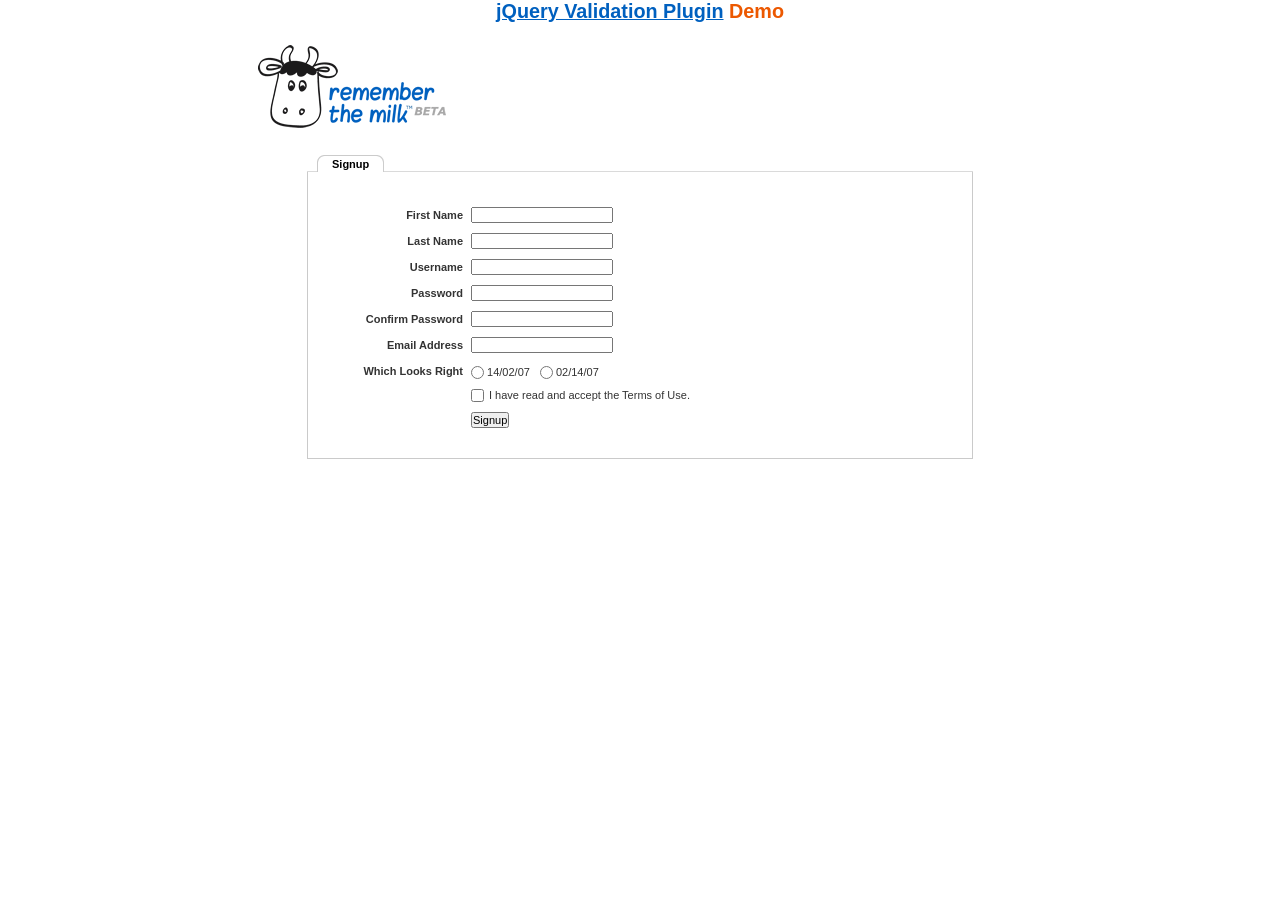
<file: Mấy bài lab/lab1/scripts/jquery-validation-1.14.0/demo/milk/index.html>
<!DOCTYPE html>
<html lang="en">
<head>
	<meta charset="utf-8">
	<title>Remember The Milk signup form - jQuery Validate plugin demo - with friendly permission from the RTM team</title>
	<link rel="stylesheet" href="milk.css">
	<script src="../../lib/jquery.js"></script>
	<script src="../../lib/jquery.mockjax.js"></script>
	<script src="../../dist/jquery.validate.js"></script>
	<script>
	$(document).ready(function() {
		$.mockjax({
			url: "emails.action",
			response: function(settings) {
				var email = settings.data.email,
					emails = ["glen@marketo.com", "george@bush.gov", "me@god.com", "aboutface@cooper.com", "steam@valve.com", "bill@gates.com"];
				this.responseText = "true";
				if ($.inArray(email, emails) !== -1) {
					this.responseText = "false";
				}
			},
			responseTime: 500
		});

		$.mockjax({
			url: "users.action",
			response: function(settings) {
				var user = settings.data.username,
					users = ["asdf", "Peter", "Peter2", "George"];
				this.responseText = "true";
				if ($.inArray(user, users) !== -1) {
					this.responseText = "false";
				}
			},
			responseTime: 500
		});

		// validate signup form on keyup and submit
		var validator = $("#signupform").validate({
			rules: {
				firstname: "required",
				lastname: "required",
				username: {
					required: true,
					minlength: 2,
					remote: "users.action"
				},
				password: {
					required: true,
					minlength: 5
				},
				password_confirm: {
					required: true,
					minlength: 5,
					equalTo: "#password"
				},
				email: {
					required: true,
					email: true,
					remote: "emails.action"
				},
				dateformat: "required",
				terms: "required"
			},
			messages: {
				firstname: "Enter your firstname",
				lastname: "Enter your lastname",
				username: {
					required: "Enter a username",
					minlength: jQuery.validator.format("Enter at least {0} characters"),
					remote: jQuery.validator.format("{0} is already in use")
				},
				password: {
					required: "Provide a password",
					minlength: jQuery.validator.format("Enter at least {0} characters")
				},
				password_confirm: {
					required: "Repeat your password",
					minlength: jQuery.validator.format("Enter at least {0} characters"),
					equalTo: "Enter the same password as above"
				},
				email: {
					required: "Please enter a valid email address",
					minlength: "Please enter a valid email address",
					remote: jQuery.validator.format("{0} is already in use")
				},
				dateformat: "Choose your preferred dateformat",
				terms: " "
			},
			// the errorPlacement has to take the table layout into account
			errorPlacement: function(error, element) {
				if (element.is(":radio"))
					error.appendTo(element.parent().next().next());
				else if (element.is(":checkbox"))
					error.appendTo(element.next());
				else
					error.appendTo(element.parent().next());
			},
			// specifying a submitHandler prevents the default submit, good for the demo
			submitHandler: function() {
				alert("submitted!");
			},
			// set this class to error-labels to indicate valid fields
			success: function(label) {
				// set &nbsp; as text for IE
				label.html("&nbsp;").addClass("checked");
			},
			highlight: function(element, errorClass) {
				$(element).parent().next().find("." + errorClass).removeClass("checked");
			}
		});

		// propose username by combining first- and lastname
		$("#username").focus(function() {
			var firstname = $("#firstname").val();
			var lastname = $("#lastname").val();
			if (firstname && lastname && !this.value) {
				this.value = (firstname + "." + lastname).toLowerCase();
			}
		});
	});
	</script>
</head>
<body>
<h1 id="banner"><a href="http://jqueryvalidation.org/">jQuery Validation Plugin</a> Demo</h1>
<div id="main">
	<div id="content">
		<div id="header">
			<div id="headerlogo">
				<img src="milk.png" alt="Remember The Milk">
			</div>
		</div>
		<div style="clear: both;">
			<div></div>
		</div>
		<div class="content">
			<div id="signupbox">
				<div id="signuptab">
					<ul>
						<li id="signupcurrent"><a href=" ">Signup</a>
						</li>
					</ul>
				</div>
				<div id="signupwrap">
					<form id="signupform" autocomplete="off" method="get" action="">
						<table>
							<tr>
								<td class="label">
									<label id="lfirstname" for="firstname">First Name</label>
								</td>
								<td class="field">
									<input id="firstname" name="firstname" type="text" value="" maxlength="100">
								</td>
								<td class="status"></td>
							</tr>
							<tr>
								<td class="label">
									<label id="llastname" for="lastname">Last Name</label>
								</td>
								<td class="field">
									<input id="lastname" name="lastname" type="text" value="" maxlength="100">
								</td>
								<td class="status"></td>
							</tr>
							<tr>
								<td class="label">
									<label id="lusername" for="username">Username</label>
								</td>
								<td class="field">
									<input id="username" name="username" type="text" value="" maxlength="50">
								</td>
								<td class="status"></td>
							</tr>
							<tr>
								<td class="label">
									<label id="lpassword" for="password">Password</label>
								</td>
								<td class="field">
									<input id="password" name="password" type="password" maxlength="50" value="">
								</td>
								<td class="status"></td>
							</tr>
							<tr>
								<td class="label">
									<label id="lpassword_confirm" for="password_confirm">Confirm Password</label>
								</td>
								<td class="field">
									<input id="password_confirm" name="password_confirm" type="password" maxlength="50" value="">
								</td>
								<td class="status"></td>
							</tr>
							<tr>
								<td class="label">
									<label id="lemail" for="email">Email Address</label>
								</td>
								<td class="field">
									<input id="email" name="email" type="text" value="" maxlength="150">
								</td>
								<td class="status"></td>
							</tr>
							<tr>
								<td class="label">
									<label>Which Looks Right</label>
								</td>
								<td class="field" colspan="2" style="vertical-align: top; padding-top: 2px;">
									<table>
										<tbody>
											<tr>
												<td style="padding-right: 5px;">
													<input id="dateformat_eu" name="dateformat" type="radio" value="0">
													<label id="ldateformat_eu" for="dateformat_eu">14/02/07</label>
												</td>
												<td style="padding-left: 5px;">
													<input id="dateformat_am" name="dateformat" type="radio" value="1">
													<label id="ldateformat_am" for="dateformat_am">02/14/07</label>
												</td>
												<td>
												</td>
											</tr>
										</tbody>
									</table>
								</td>
							</tr>
							<tr>
								<td class="label">&nbsp;</td>
								<td class="field" colspan="2">
									<div id="termswrap">
										<input id="terms" type="checkbox" name="terms">
										<label id="lterms" for="terms">I have read and accept the Terms of Use.</label>
									</div>
									<!-- /termswrap -->
								</td>
							</tr>
							<tr>
								<td class="label">
									<label id="lsignupsubmit" for="signupsubmit">Signup</label>
								</td>
								<td class="field" colspan="2">
									<input id="signupsubmit" name="signup" type="submit" value="Signup">
								</td>
							</tr>
						</table>
					</form>
				</div>
			</div>
		</div>
	</div>
</div>
</body>
</html>
</file>
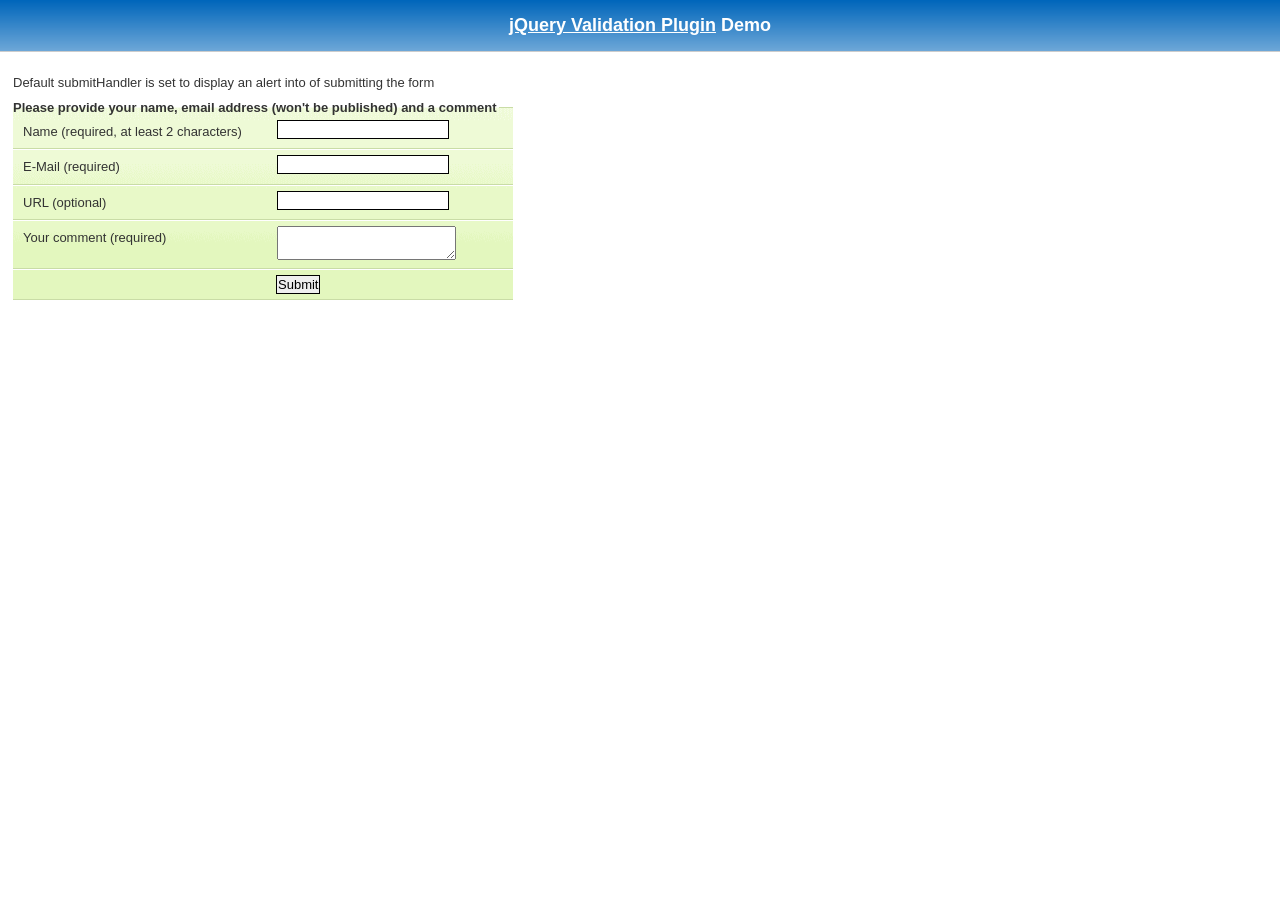
<file: Mấy bài lab/lab1/scripts/jquery-validation-1.14.0/demo/requirejs/index.html>
<!DOCTYPE html>
<html lang="en">
	<head>
		<meta charset="utf-8">
		<title>jQuery validation plug-in - requirejs demo</title>

		<link rel="stylesheet" href="../css/screen.css">

		<style type="text/css">
			#commentForm { width: 500px; }
			#commentForm label { width: 250px; }
			#commentForm label.error, #commentForm input.submit { margin-left: 253px; }
		</style>
</head>
<body>

	<h1 id="banner"><a href="http://jqueryvalidation.org/">jQuery Validation Plugin</a> Demo</h1>
	<div id="main">

		<p>Default submitHandler is set to display an alert into of submitting the form</p>
		<form class="cmxform" id="commentForm" method="get" action="">
			<fieldset>
				<legend>Please provide your name, email address (won't be published) and a comment</legend>
				<p>
					<label for="cname">Name (required, at least 2 characters)</label>
					<input id="cname" name="name" minlength="2" type="text" required>
				</p>
				<p>
					<label for="cemail">E-Mail (required)</label>
					<input id="cemail" type="email" name="email" required>
				</p>
				<p>
					<label for="curl">URL (optional)</label>
					<input id="curl" type="url" name="url">
				</p>
				<p>
					<label for="ccomment">Your comment (required)</label>
					<textarea id="ccomment" name="comment" required></textarea>
				</p>
				<p>
					<input class="submit" type="submit" value="Submit">
				</p>
			</fieldset>
		</form>

		<script>
		var require = {
			paths: {
				"jquery": "../../lib/jquery-1.11.1"
			}
		};
		</script>
		<script src="../../lib/require.js" data-main="app.js"></script>
	</div>
</body>
</html>
</file>
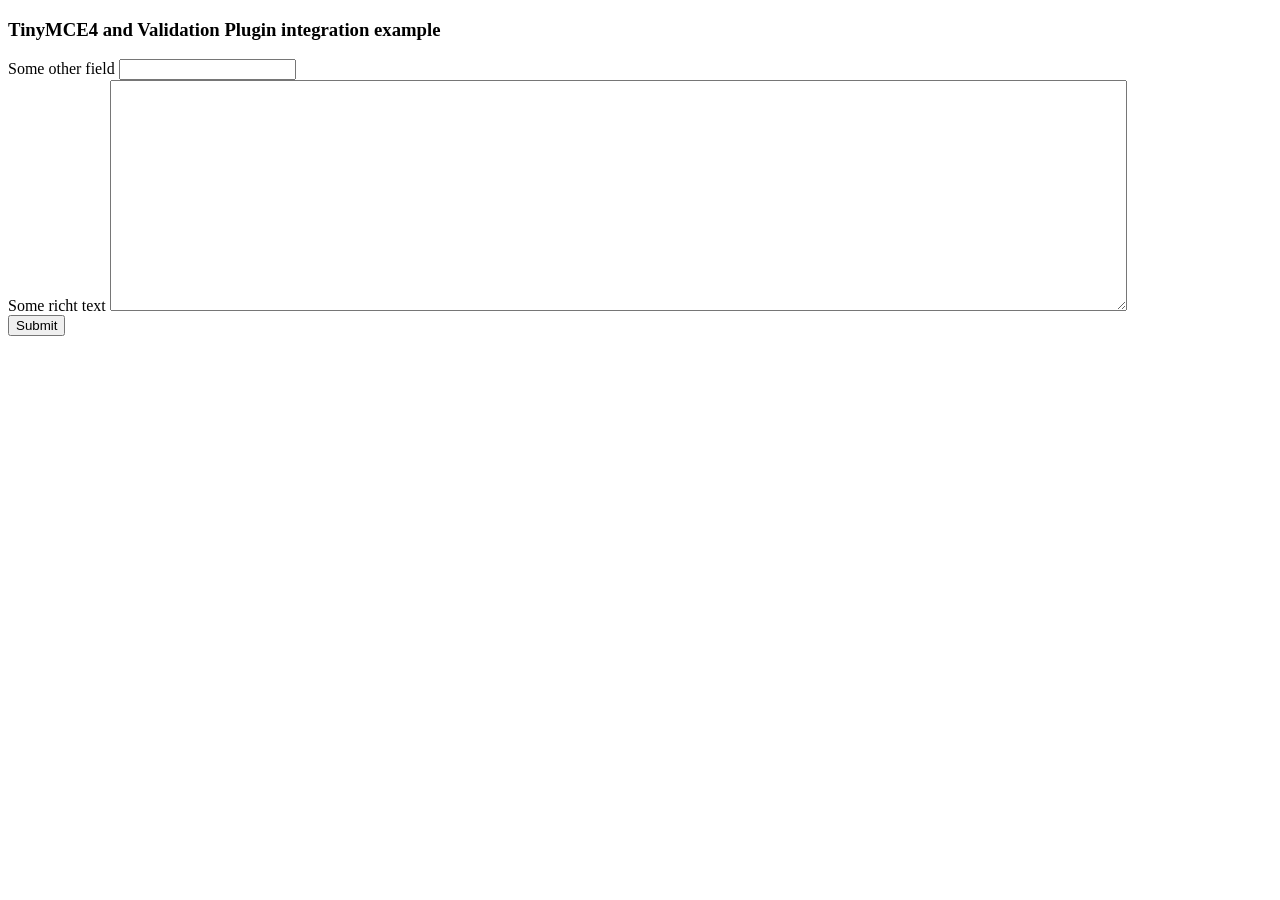
<file: Mấy bài lab/lab1/scripts/jquery-validation-1.14.0/demo/tinymce4/index.html>
<!doctype html>
<html lang="en">
<head>
	<meta charset="utf-8">
	<title>jQuery Validation plugin: integration with TinyMCE</title>
	<script src="../../lib/jquery.js"></script>
	<script src="../../dist/jquery.validate.js"></script>
	<script src="//tinymce.cachefly.net/4.1/tinymce.min.js"></script>
	<script>
	tinymce.init({
		mode: "textareas",

		setup: function(editor) {
			editor.on('change', function(e) {
				tinymce.triggerSave();
				$("#" + editor.id).valid();
			});
		}

	});
	$(function() {
		var validator = $("#myform").submit(function() {
			// update underlying textarea before submit validation
			tinyMCE.triggerSave();
		}).validate({
			ignore: "",
			rules: {
				title: "required",
				content: "required"
			},
			errorPlacement: function(label, element) {
				// position error label after generated textarea
				if (element.is("textarea")) {
					label.insertAfter(element.next());
				} else {
					label.insertAfter(element)
				}
			}
		});
		validator.focusInvalid = function() {
			// put focus on tinymce on submit validation
			if (this.settings.focusInvalid) {
				try {
					var toFocus = $(this.findLastActive() || this.errorList.length && this.errorList[0].element || []);
					if (toFocus.is("textarea")) {
						tinyMCE.get(toFocus.attr("id")).focus();
					} else {
						toFocus.filter(":visible").focus();
					}
				} catch (e) {
					// ignore IE throwing errors when focusing hidden elements
				}
			}
		}
	})
	</script>
	<!-- /TinyMCE -->
</head>
<body>
<form id="myform" action="">
	<h3>TinyMCE4 and Validation Plugin integration example</h3>
	<label>Some other field</label>
	<input name="title">
	<br>
	<label>Some richt text</label>
	<textarea id="content" name="content" rows="15" cols="80" style="width: 80%"></textarea>
	<br>
	<input type="submit" name="save" value="Submit">
</form>
</body>
</html>
</file>
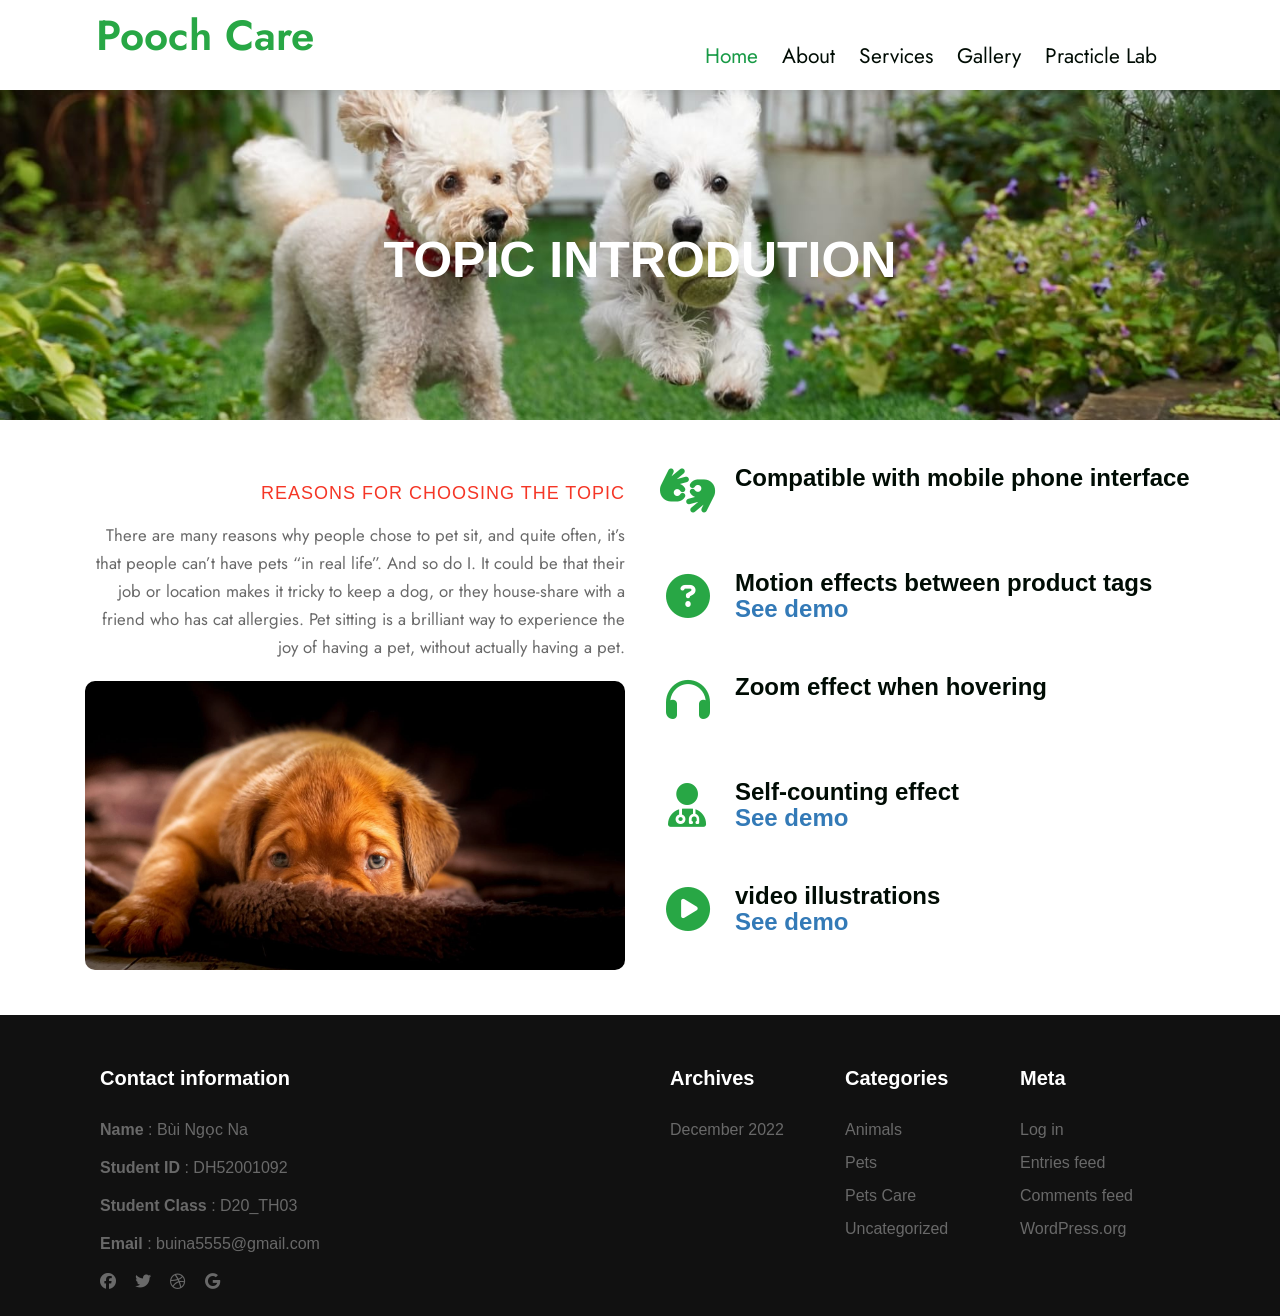
<file: about.html>
<!DOCTYPE html>
<html lang="en">
  <head>
    <link rel="stylesheet" href="./styleAbout.css" />
    <link rel="icon" href="./img/favicon-32x32.png" />
    <title>Poochcare Animal</title>
    <!-- Required meta tags -->
    <meta charset="utf-8" />
    <meta
      name="viewport"
      content="width=device-width, initial-scale=1, shrink-to-fit=no"
    />
    <!-- End required meta tags -->
    <!-- Bootstrap CSS -->
    <link
      rel="stylesheet"
      href="https://stackpath.bootstrapcdn.com/bootstrap/4.3.1/css/bootstrap.min.css"
      integrity="sha384-ggOyR0iXCbMQv3Xipma34MD+dH/1fQ784/j6cY/iJTQUOhcWr7x9JvoRxT2MZw1T"
      crossorigin="anonymous"
    />
    <link
      rel="stylesheet"
      href="https://cdnjs.cloudflare.com/ajax/libs/font-awesome/6.2.0/css/all.min.css"
    />
    <link
      href="//netdna.bootstrapcdn.com/bootstrap/3.0.0/css/bootstrap.min.css"
      rel="stylesheet"
    />
    <link
      rel="stylesheet"
      href="https://cdnjs.cloudflare.com/ajax/libs/OwlCarousel2/2.3.4/assets/owl.carousel.min.css"
      integrity="sha512-tS3S5qG0BlhnQROyJXvNjeEM4UpMXHrQfTGmbQ1gKmelCxlSEBUaxhRBj/EFTzpbP4RVSrpEikbmdJobCvhE3g=="
      crossorigin="anonymous"
      referrerpolicy="no-referrer"
    />
    <link
      rel="stylesheet"
      href="https://cdnjs.cloudflare.com/ajax/libs/OwlCarousel2/2.3.4/assets/owl.theme.default.min.css"
      integrity="sha512-sMXtMNL1zRzolHYKEujM2AqCLUR9F2C4/05cdbxjjLSRvMQIciEPCQZo++nk7go3BtSuK9kfa/s+a4f4i5pLkw=="
      crossorigin="anonymous"
      referrerpolicy="no-referrer"
    />
    <!-- End bootstrap CSS -->
  </head>
  <body>
    <!-- Start header -->
    <header id="site-header" class="main-header fixed-top nav-fixed">
      <div class="container" id="ctn">
        <div class="navbar navbar-expand-lg">
          <h1><a href="./index.html" class="navbar-brand">Pooch Care</a></h1>
          <div
            class="navbar-collapse"
            style="display: contents"
            id="navbar-content"
          >
            <ul id="primary-menu" class="navbar-nav ml-auto">
              <li
                id="menu-item-26"
                class="menu-item menu-item-type-post_type menu-item-object-page menu-item-home current-menu-item page_item page-item-8 current_page_item menu-item-26 nav-item active"
              >
                <a
                  href="./index.html"
                  class="nav-link active"
                  style="color: #189a46"
                  >Home</a
                >
              </li>
              <li
                id="menu-item-25"
                class="menu-item menu-item-type-post_type menu-item-object-page menu-item-25 nav-item"
              >
                <a href="./about.html" class="nav-link">About</a>
              </li>
              <li
                id="menu-item-24"
                class="menu-item menu-item-type-post_type menu-item-object-page menu-item-24 nav-item"
              >
                <a href="./service.html" class="nav-link">Services</a>
              </li>
              <li
                id="menu-item-23"
                class="menu-item menu-item-type-post_type menu-item-object-page menu-item-23 nav-item"
              >
                <a href="./gallery.html" class="nav-link">Gallery</a>
              </li>
              <li
                id="menu-item-24"
                class="menu-item menu-item-type-post_type menu-item-object-page menu-item-24 nav-item"
              >
                <a href="./service.html" class="nav-link">Practicle Lab</a>
              </li>
              
            </ul>
            <div id="icon-response">
                <a
                  href="javascript:void(0);"
                  class="icon"
                  onclick="myFunction()"
                >
                  <i class="fa fa-bars"></i>
                </a>
              </div>
          </div>
        </div>
      </div>
    </header>
    <div class="header-fixed-space-height" style="margin-top: 90px;"></div>
    <!-- End header -->
    <!-- Start breadcumb -->
    <section class="breadcumb text-center">
      <div class="breadcumb-bg breadcumb-bg-about py-sm-5 py-4">
        <div class="container py-2">
          <h2 class="title aboutBanner">TOPIC INTRODUTION</h2>
        </div>
      </div>
    </section>
    <!-- End breadcumb -->
    <!-- Start content -->
    <section class="content py-5">
      <div class="container py-lg-4">
        <div class="content-info-in">
          <div class="content-left col-lg-6 pr-lg-4 text-lg-right">
            <h6 class="sub-title">Reasons For Choosing The Topic</h6>
            <p>
              There are many reasons why people chose to pet sit, and quite
              often, it’s that people can’t have pets “in real life”. And so do
              I. It could be that their job or location makes it tricky to keep
              a dog, or they house-share with a friend who has cat allergies.
              Pet sitting is a brilliant way to experience the joy of having a
              pet, without actually having a pet.
            </p>
            <img src="./img/banner4.jpg" alt="" class="img-fluid mt-3" />
          </div>
          <div class="content-right col-lg-6 pl-lg-4">
            <div class="content-right-grid mb-lg-5 mb-4">
              <div class="col-md-2 content-right-icon">
                <div class="content-icon">
                  <i class="fa fa-american-sign-language-interpreting"></i>
                </div>
              </div>
              <div class="col-md-10 content-right-info">
                <h6>Compatible with mobile phone interface</h6>
              </div>
            </div>
            <div class="content-right-grid mb-lg-5 mb-4">
              <div class="col-md-2 content-right-icon">
                <div class="content-icon">
                  <i class="fa fa-question-circle"></i>
                </div>
              </div>
              <div class="col-md-10 content-right-info">
                <h6>
                  Motion effects between product tags <br />
                  <a href="./index.html#features">See demo</a>
                </h6>
              </div>
            </div>
            <div class="content-right-grid mb-lg-5 mb-4">
              <div class="col-md-2 content-right-icon">
                <div class="content-icon">
                  <i class="fa fa-headphones"></i>
                </div>
              </div>
              <div class="col-md-10 content-right-info">
                <h6>Zoom effect when hovering</h6>
              </div>
            </div>
            <div class="content-right-grid mb-lg-5 mb-4">
              <div class="col-md-2 content-right-icon">
                <div class="content-icon">
                  <i class="fa fa-user-md"></i>
                </div>
              </div>
              <div class="col-md-10 content-right-info">
                <h6>
                  Self-counting effect <br />
                  <a href="./index.html#stats">See demo</a>
                </h6>
              </div>
            </div>
            <div class="content-right-grid">
              <div class="col-md-2 content-right-icon">
                <div class="content-icon">
                  <i class="fa fa-play-circle"></i>
                </div>
              </div>
              <div class="col-md-10 content-right-info">
                <h6>
                  video illustrations <br />
                  <a href="./index.html#video-popup">See demo</a>
                </h6>
              </div>
            </div>
          </div>
        </div>
      </div>
    </section>
    <!-- End content -->
    <!-- Start footer -->
    <section class="footer">
      <footer class="footer-28">
        <div class="footer-bg-layer">
          <div class="container py-lg-3">
            <div class="footer-top d-flex">
              <div class="footer-list col-lg-6 mt-5 col-md-5">
                <h6 class="footer-title">Contact information</h6>
                <ul>
                  <li>
                    <p><strong>Name</strong> : Bùi Ngọc Na</p>
                  </li>
                  <li>
                    <p>
                      <strong>Student ID </strong>
                      : DH52001092
                    </p>
                  </li>
                  <li>
                    <p>
                      <strong>Student Class </strong>
                      : D20_TH03
                    </p>
                  </li>
                  <li>
                    <p>
                      <strong>Email</strong>
                      <a
                        href="mailto:
                            buina5555@gmail.com"
                      >
                        : buina5555@gmail.com
                      </a>
                    </p>
                  </li>
                </ul>
                <div class="footerSocial mt-3">
                  <ul class="social-icon">
                    <li class="facebook">
                      <a
                        href="https://www.facebook.com/w3layouts/"
                        title="Facebook"
                      >
                        <span class="fab fa-facebook" aria-hidden="true"></span>
                      </a>
                    </li>

                    <li class="twitter">
                      <a href="https://twitter.com/W3layouts" title="Twitter">
                        <span class="fab fa-twitter" aria-hidden="true"></span>
                      </a>
                    </li>

                    <li class="dribbble">
                      <a href="https://dribbble.com/w3layouts" title="Dribbble">
                        <span class="fab fa-dribbble" aria-hidden="true"></span>
                      </a>
                    </li>

                    <li class="google">
                      <a
                        href="https://myaccount.google.com/intro/profile"
                        title="Google"
                      >
                        <span class="fab fa-google" aria-hidden="true"></span>
                      </a>
                    </li>
                  </ul>
                </div>
              </div>
              <div class="col-lg-6 col-md-7">
                <div class="list-product">
                  <div class="col-sm-4 col-6 footer-list-product mt-5">
                    <div id="archive">
                      <h6 class="footer-title">Archives</h6>
                      <ul>
                        <li>
                          <a href="https://wp.w3layouts.com/poochcare/2020/12/"
                            >December 2022</a
                          >
                        </li>
                      </ul>
                    </div>
                  </div>
                  <div class="col-sm-4 col-6 footer-list-product mt-5">
                    <div id="Categories">
                      <h6 class="footer-title">Categories</h6>
                      <ul>
                        <li>
                          <a
                            href="https://wp.w3layouts.com/poochcare/category/animals/"
                            >Animals</a
                          >
                        </li>
                        <li>
                          <a
                            href="https://wp.w3layouts.com/poochcare/category/pets/"
                            >Pets</a
                          >
                        </li>
                        <li>
                          <a
                            href="https://wp.w3layouts.com/poochcare/category/pets-care/"
                            >Pets Care</a
                          >
                        </li>
                        <li>
                          <a
                            href="https://wp.w3layouts.com/poochcare/category/uncategorized/"
                            >Uncategorized</a
                          >
                        </li>
                      </ul>
                    </div>
                  </div>
                  <div class="col-sm-4 footer-list-product mt-5">
                    <div id="meta">
                      <h6 class="footer-title">Meta</h6>
                      <ul>
                        <li>
                          <a
                            href="https://wp.w3layouts.com/poochcare/wp-login.php"
                            >Log in</a
                          >
                        </li>
                        <li>
                          <a href="https://wp.w3layouts.com/poochcare/feed/"
                            >Entries feed</a
                          >
                        </li>
                        <li>
                          <a
                            href="https://wp.w3layouts.com/poochcare/comments/feed/"
                            >Comments feed</a
                          >
                        </li>
                        <li>
                          <a href="https://wordpress.org/">WordPress.org</a>
                        </li>
                      </ul>
                    </div>
                  </div>
                </div>
              </div>
            </div>
          </div>
        </div>
      </footer>
    </section>
    <!-- End footer -->
    <script
      src="https://cdnjs.cloudflare.com/ajax/libs/jquery/3.6.1/jquery.min.js"
      integrity="sha512-aVKKRRi/Q/YV+4mjoKBsE4x3H+BkegoM/em46NNlCqNTmUYADjBbeNefNxYV7giUp0VxICtqdrbqU7iVaeZNXA=="
      crossorigin="anonymous"
      referrerpolicy="no-referrer"
    ></script>
    <script
      src="https://cdnjs.cloudflare.com/ajax/libs/OwlCarousel2/2.3.4/owl.carousel.min.js"
      integrity="sha512-bPs7Ae6pVvhOSiIcyUClR7/q2OAsRiovw4vAkX+zJbw3ShAeeqezq50RIIcIURq7Oa20rW2n2q+fyXBNcU9lrw=="
      crossorigin="anonymous"
      referrerpolicy="no-referrer"
    ></script>
    <!-- Code injected by live-server -->
  </body>
  <script>
    function myFunction() {
      var x = document.getElementById("primary-menu");
      var y = document.getElementById("site-header");
      var z = document.getElementById("ctn");
      if (y.className === "main-header fixed-top nav-fixed") {
        y.className += " response";
      } else {
        y.className = "main-header fixed-top nav-fixed";
      }
      if (x.className === "navbar-nav ml-auto") {
        x.className += " response";
      } else {
        x.className = "navbar-nav ml-auto";
      }
      if (z.className === "container") {
        z.className += " response";
      } else {
        z.className = "container";
      }
    }
  </script>
  <script>
    function ScrollToTop() {
      window.scroll({ top: 0, left: 0, behavior: "smooth" });
    }
  </script>
  <script
    src="https://code.jquery.com/jquery-3.3.1.slim.min.js"
    integrity="sha384-q8i/X+965DzO0rT7abK41JStQIAqVgRVzpbzo5smXKp4YfRvH+8abtTE1Pi6jizo"
    crossorigin="anonymous"
  ></script>
  <script
    src="https://cdnjs.cloudflare.com/ajax/libs/popper.js/1.14.7/umd/popper.min.js"
    integrity="sha384-UO2eT0CpHqdSJQ6hJty5KVphtPhzWj9WO1clHTMGa3JDZwrnQq4sF86dIHNDz0W1"
    crossorigin="anonymous"
  ></script>
  <script
    src="https://stackpath.bootstrapcdn.com/bootstrap/4.3.1/js/bootstrap.min.js"
    integrity="sha384-JjSmVgyd0p3pXB1rRibZUAYoIIy6OrQ6VrjIEaFf/nJGzIxFDsf4x0xIM+B07jRM"
    crossorigin="anonymous"
  ></script>
</html>
</file>
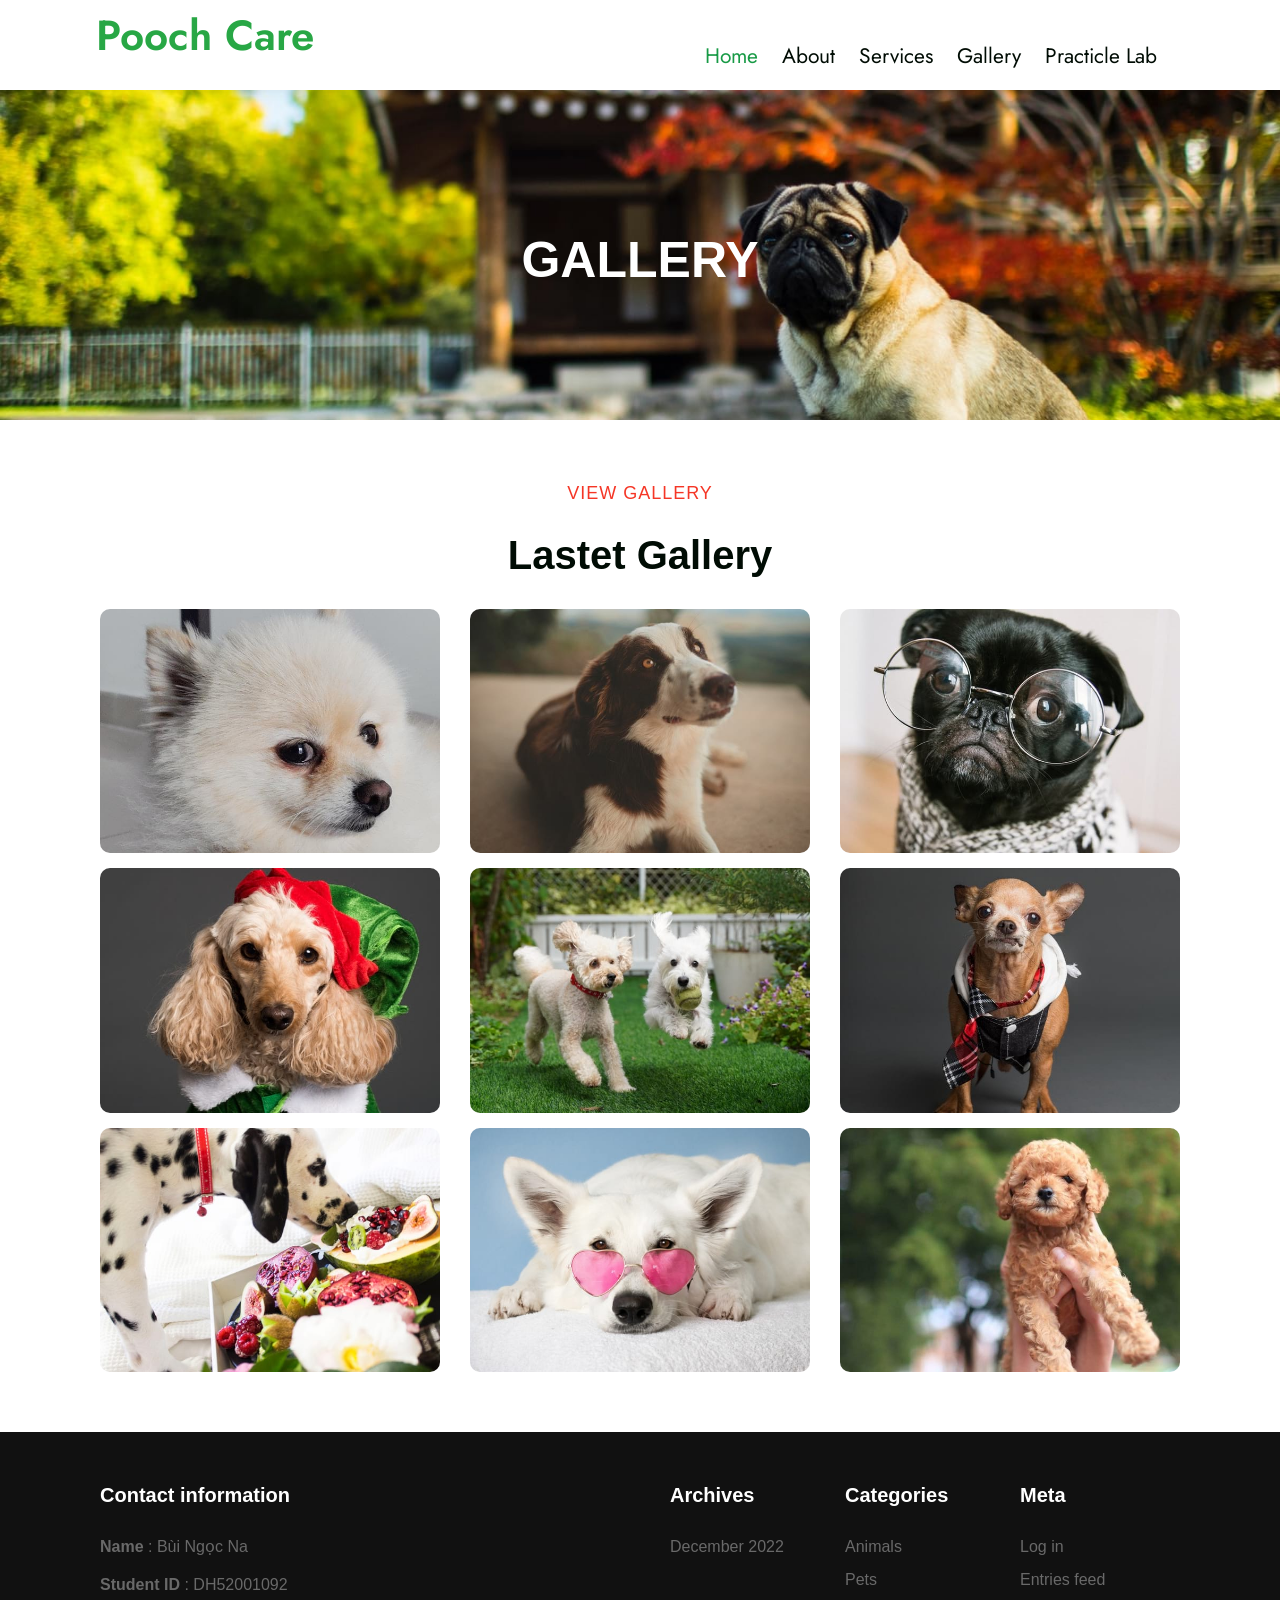
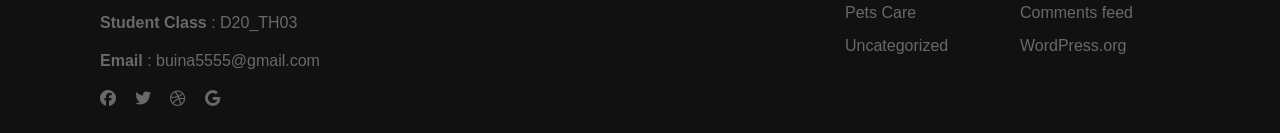
<file: gallery.html>
<!DOCTYPE html>
<html lang="en">
  <head>
    <link rel="stylesheet" href="./styleService.css" />
    <link rel="icon" href="./img/favicon-32x32.png" />
    <title>Poochcare Animal</title>
    <!-- Required meta tags -->
    <meta charset="utf-8" />
    <meta
      name="viewport"
      content="width=device-width, initial-scale=1, shrink-to-fit=no"
    />
    <!-- End required meta tags -->
    <!-- Bootstrap CSS -->
    <link
      rel="stylesheet"
      href="https://stackpath.bootstrapcdn.com/bootstrap/4.3.1/css/bootstrap.min.css"
      integrity="sha384-ggOyR0iXCbMQv3Xipma34MD+dH/1fQ784/j6cY/iJTQUOhcWr7x9JvoRxT2MZw1T"
      crossorigin="anonymous"
    />
    <link
      rel="stylesheet"
      href="https://cdnjs.cloudflare.com/ajax/libs/font-awesome/6.2.0/css/all.min.css"
    />
    <link
      href="//netdna.bootstrapcdn.com/bootstrap/3.0.0/css/bootstrap.min.css"
      rel="stylesheet"
    />
    <link
      rel="stylesheet"
      href="https://cdnjs.cloudflare.com/ajax/libs/OwlCarousel2/2.3.4/assets/owl.carousel.min.css"
      integrity="sha512-tS3S5qG0BlhnQROyJXvNjeEM4UpMXHrQfTGmbQ1gKmelCxlSEBUaxhRBj/EFTzpbP4RVSrpEikbmdJobCvhE3g=="
      crossorigin="anonymous"
      referrerpolicy="no-referrer"
    />
    <link
      rel="stylesheet"
      href="https://cdnjs.cloudflare.com/ajax/libs/OwlCarousel2/2.3.4/assets/owl.theme.default.min.css"
      integrity="sha512-sMXtMNL1zRzolHYKEujM2AqCLUR9F2C4/05cdbxjjLSRvMQIciEPCQZo++nk7go3BtSuK9kfa/s+a4f4i5pLkw=="
      crossorigin="anonymous"
      referrerpolicy="no-referrer"
    />
    <!-- End bootstrap CSS -->
  </head>
  <body>
    <header id="site-header" class="main-header fixed-top nav-fixed">
      <div class="container" id="ctn">
        <div class="navbar navbar-expand-lg">
          <h1><a href="./index.html" class="navbar-brand">Pooch Care</a></h1>
          <div
            class="navbar-collapse"
            style="display: contents"
            id="navbar-content"
          >
            <ul id="primary-menu" class="navbar-nav ml-auto">
              <li
                id="menu-item-26"
                class="menu-item menu-item-type-post_type menu-item-object-page menu-item-home current-menu-item page_item page-item-8 current_page_item menu-item-26 nav-item active"
              >
                <a
                  href="./index.html"
                  class="nav-link active"
                  style="color: #189a46"
                  >Home</a
                >
              </li>
              <li
                id="menu-item-25"
                class="menu-item menu-item-type-post_type menu-item-object-page menu-item-25 nav-item"
              >
                <a href="./about.html" class="nav-link">About</a>
              </li>
              <li
                id="menu-item-24"
                class="menu-item menu-item-type-post_type menu-item-object-page menu-item-24 nav-item"
              >
                <a href="./service.html" class="nav-link">Services</a>
              </li>
              <li
                id="menu-item-23"
                class="menu-item menu-item-type-post_type menu-item-object-page menu-item-23 nav-item"
              >
                <a href="./gallery.html" class="nav-link">Gallery</a>
              </li>
              <li
                id="menu-item-24"
                class="menu-item menu-item-type-post_type menu-item-object-page menu-item-24 nav-item"
              >
                <a href="./Lab.html" class="nav-link">Practicle Lab</a>
              </li>
              
            </ul>
            <div id="icon-response">
                <a
                  href="javascript:void(0);"
                  class="icon"
                  onclick="myFunction()"
                >
                  <i class="fa fa-bars"></i>
                </a>
              </div>
          </div>
        </div>
      </div>
    </header>
    <div class="header-fixed-space-height" style="margin-top: 90px;"></div>
    <!-- End header -->
    <!-- Start breadcumb -->
    <section class="breadcumb text-center">
      <div class="breadcumb-bg breadcumb-bg-about py-sm-5 py-4">
        <div class="container py-2">
          <h2 class="title aboutBanner">GALLERY</h2>
        </div>
      </div>
    </section>
    <!-- End breadcumb -->
    <section></section>
    <section class="portfolio py-5">
      <div class="portfolio-main py-md-4 py-3">
        <div class="container">
          <div class="header-section text-center mx-auto">
            <h6 class="sub-title">View Gallery</h6>
            <h3 class="hny-title">Lastet Gallery</h3>
          </div>
          <div class="gallery-top mt-lg-5 mt-4 d-flex">
            <div class="col-lg-4 portfolio-item">
              <a href="#" class="mb-4">
                <figure>
                  <img src="./img/g1.jpg" alt="product" class="img-fluid">
                </figure>
              </a>
              <a href="#" class="mb-4">
                <figure>
                  <img src="./img/g2.jpg" alt="product" class="img-fluid">
                </figure>
              </a>
              <a href="#" class="mb-4">
                <figure>
                  <img src="./img/g7.jpg" alt="product" class="img-fluid">
                </figure>
              </a>
            </div>
            <div class="col-lg-4 portfolio-item">
              <a href="#" class="mb-4">
                <figure>
                  <img src="./img/g3.jpg" alt="product" class="img-fluid">
                </figure>
              </a>
              <a href="#" class="mb-4">
                <figure>
                  <img src="./img/g4.jpg" alt="product" class="img-fluid">
                </figure>
              </a>
              <a href="#" class="mb-4">
                <figure>
                  <img src="./img/g8.jpg" alt="product" class="img-fluid">
                </figure>
              </a>
            </div>
            <div class="col-lg-4 portfolio-item">
              <a href="#" class="mb-4">
                <figure>
                  <img src="./img/g5.jpg" alt="product" class="img-fluid">
                </figure>
              </a>
              <a href="#" class="mb-4">
                <figure>
                  <img src="./img/g6.jpg" alt="product" class="img-fluid">
                </figure>
              </a>
              <a href="#" class="mb-4">
                <figure>
                  <img src="./img/g9.jpg" alt="product" class="img-fluid">
                </figure>
              </a>
            </div>
          </div>
        </div>
      </div>
    </section>
    <!-- Start footer -->
    <section class="footer">
      <footer class="footer-28">
        <div class="footer-bg-layer">
          <div class="container py-lg-3">
            <div class="footer-top d-flex">
              <div class="footer-list col-lg-6 mt-5 col-md-5">
                <h6 class="footer-title">Contact information</h6>
                <ul>
                  <li>
                    <p><strong>Name</strong> : Bùi Ngọc Na</p>
                  </li>
                  <li>
                    <p>
                      <strong>Student ID </strong>
                      : DH52001092
                    </p>
                  </li>
                  <li>
                    <p>
                      <strong>Student Class </strong>
                      : D20_TH03
                    </p>
                  </li>
                  <li>
                    <p>
                      <strong>Email</strong>
                      <a
                        href="mailto:
                        buina5555@gmail.com"
                      >
                        : buina5555@gmail.com
                      </a>
                    </p>
                  </li>
                </ul>
                <div class="footerSocial mt-3">
                  <ul class="social-icon">
                    <li class="facebook">
                      <a
                        href="https://www.facebook.com/w3layouts/"
                        title="Facebook"
                      >
                        <span class="fab fa-facebook" aria-hidden="true"></span>
                      </a>
                    </li>

                    <li class="twitter">
                      <a href="https://twitter.com/W3layouts" title="Twitter">
                        <span class="fab fa-twitter" aria-hidden="true"></span>
                      </a>
                    </li>

                    <li class="dribbble">
                      <a href="https://dribbble.com/w3layouts" title="Dribbble">
                        <span class="fab fa-dribbble" aria-hidden="true"></span>
                      </a>
                    </li>

                    <li class="google">
                      <a
                        href="https://myaccount.google.com/intro/profile"
                        title="Google"
                      >
                        <span class="fab fa-google" aria-hidden="true"></span>
                      </a>
                    </li>
                  </ul>
                </div>
              </div>
              <div class="col-lg-6 col-md-7">
                <div class="list-product">
                  <div class="col-sm-4 col-6 footer-list-product mt-5">
                    <div id="archive">
                      <h6 class="footer-title">Archives</h6>
                      <ul>
                        <li>
                          <a href="https://wp.w3layouts.com/poochcare/2020/12/"
                            >December 2022</a
                          >
                        </li>
                      </ul>
                    </div>
                  </div>
                  <div class="col-sm-4 col-6 footer-list-product mt-5">
                    <div id="Categories">
                      <h6 class="footer-title">Categories</h6>
                      <ul>
                        <li>
                          <a
                            href="https://wp.w3layouts.com/poochcare/category/animals/"
                            >Animals</a
                          >
                        </li>
                        <li>
                          <a
                            href="https://wp.w3layouts.com/poochcare/category/pets/"
                            >Pets</a
                          >
                        </li>
                        <li>
                          <a
                            href="https://wp.w3layouts.com/poochcare/category/pets-care/"
                            >Pets Care</a
                          >
                        </li>
                        <li>
                          <a
                            href="https://wp.w3layouts.com/poochcare/category/uncategorized/"
                            >Uncategorized</a
                          >
                        </li>
                      </ul>
                    </div>
                  </div>
                  <div class="col-sm-4 footer-list-product mt-5">
                    <div id="meta">
                      <h6 class="footer-title">Meta</h6>
                      <ul>
                        <li>
                          <a
                            href="https://wp.w3layouts.com/poochcare/wp-login.php"
                            >Log in</a
                          >
                        </li>
                        <li>
                          <a href="https://wp.w3layouts.com/poochcare/feed/"
                            >Entries feed</a
                          >
                        </li>
                        <li>
                          <a
                            href="https://wp.w3layouts.com/poochcare/comments/feed/"
                            >Comments feed</a
                          >
                        </li>
                        <li>
                          <a href="https://wordpress.org/">WordPress.org</a>
                        </li>
                      </ul>
                    </div>
                  </div>
                </div>
              </div>
            </div>
          </div>
        </div>
      </footer>
    </section>
    <!-- End footer -->
    <script
      src="https://cdnjs.cloudflare.com/ajax/libs/jquery/3.6.1/jquery.min.js"
      integrity="sha512-aVKKRRi/Q/YV+4mjoKBsE4x3H+BkegoM/em46NNlCqNTmUYADjBbeNefNxYV7giUp0VxICtqdrbqU7iVaeZNXA=="
      crossorigin="anonymous"
      referrerpolicy="no-referrer"
    ></script>
    <script
      src="https://cdnjs.cloudflare.com/ajax/libs/OwlCarousel2/2.3.4/owl.carousel.min.js"
      integrity="sha512-bPs7Ae6pVvhOSiIcyUClR7/q2OAsRiovw4vAkX+zJbw3ShAeeqezq50RIIcIURq7Oa20rW2n2q+fyXBNcU9lrw=="
      crossorigin="anonymous"
      referrerpolicy="no-referrer"
    ></script>
    <!-- Code injected by live-server -->
  </body>
  <script>
    function myFunction() {
      var x = document.getElementById("primary-menu");
      var y = document.getElementById("site-header");
      var z = document.getElementById("ctn");
      if (y.className === "main-header fixed-top nav-fixed") {
        y.className += " response";
      } else {
        y.className = "main-header fixed-top nav-fixed";
      }
      if (x.className === "navbar-nav ml-auto") {
        x.className += " response";
      } else {
        x.className = "navbar-nav ml-auto";
      }
      if (z.className === "container") {
        z.className += " response";
      } else {
        z.className = "container";
      }
    }
  </script>
  <script>
    function ScrollToTop() {
      window.scroll({ top: 0, left: 0, behavior: "smooth" });
    }
  </script>
  <script
    src="https://code.jquery.com/jquery-3.3.1.slim.min.js"
    integrity="sha384-q8i/X+965DzO0rT7abK41JStQIAqVgRVzpbzo5smXKp4YfRvH+8abtTE1Pi6jizo"
    crossorigin="anonymous"
  ></script>
  <script
    src="https://cdnjs.cloudflare.com/ajax/libs/popper.js/1.14.7/umd/popper.min.js"
    integrity="sha384-UO2eT0CpHqdSJQ6hJty5KVphtPhzWj9WO1clHTMGa3JDZwrnQq4sF86dIHNDz0W1"
    crossorigin="anonymous"
  ></script>
  <script
    src="https://stackpath.bootstrapcdn.com/bootstrap/4.3.1/js/bootstrap.min.js"
    integrity="sha384-JjSmVgyd0p3pXB1rRibZUAYoIIy6OrQ6VrjIEaFf/nJGzIxFDsf4x0xIM+B07jRM"
    crossorigin="anonymous"
  ></script>
</html>
</file>
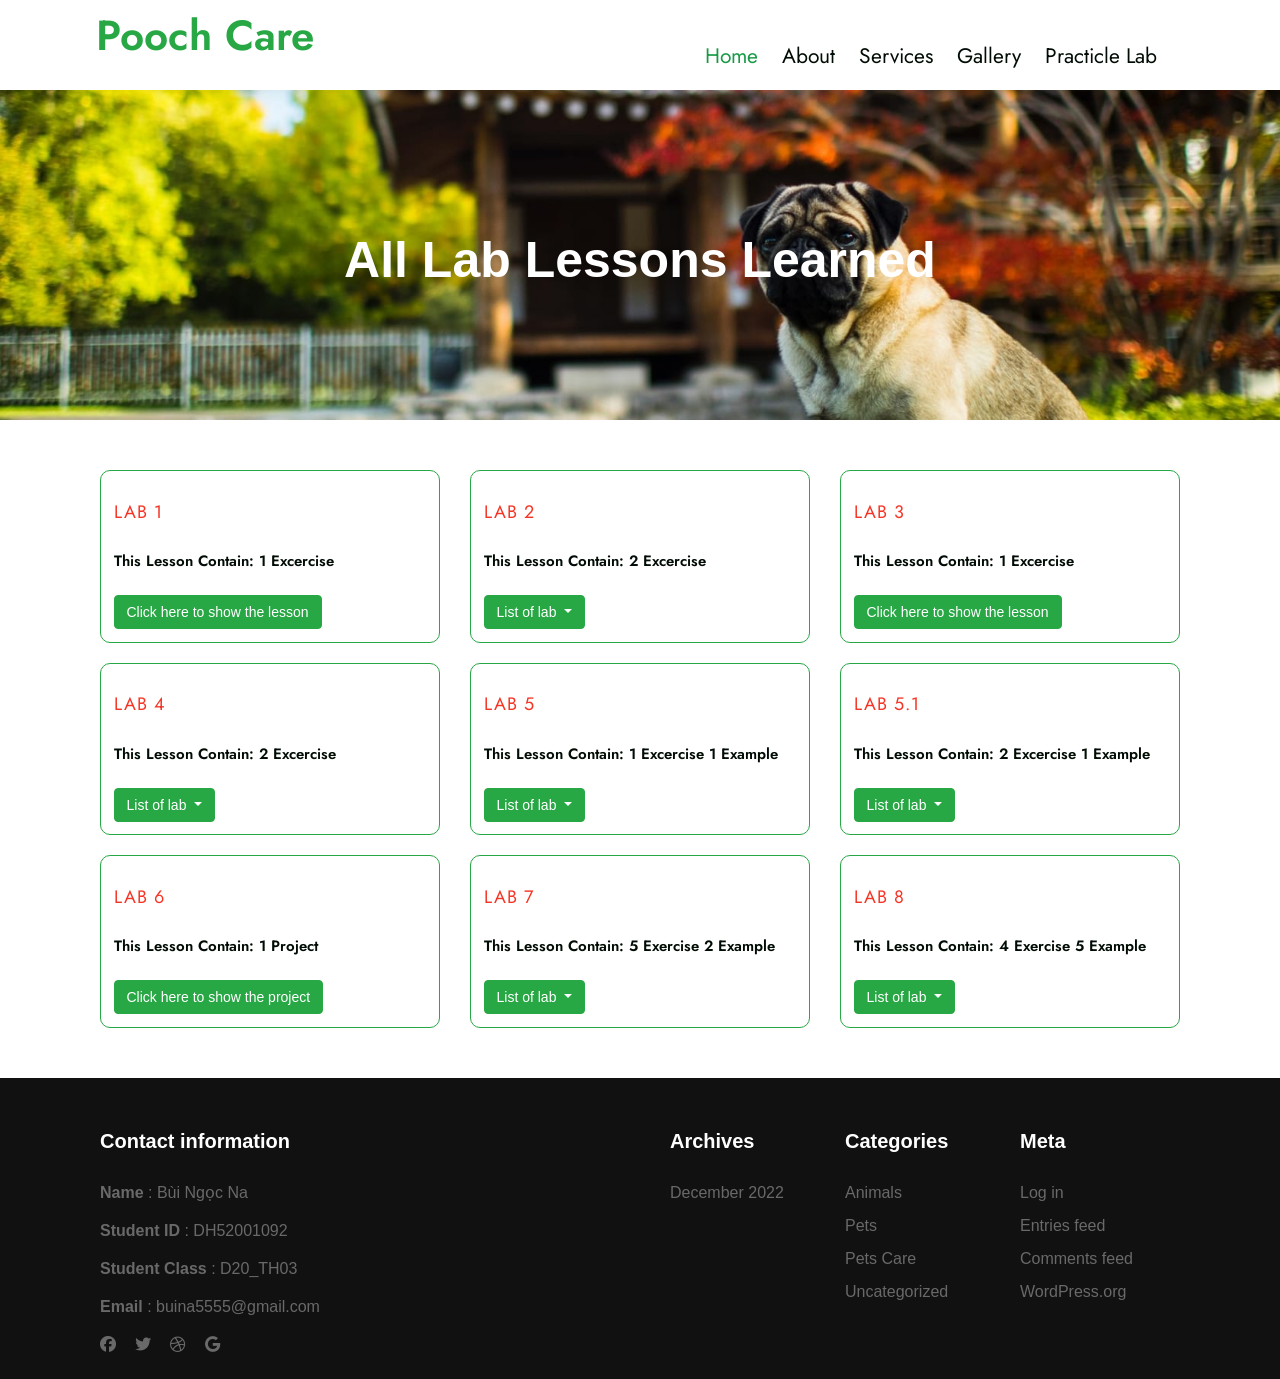
<file: Lab.html>
<!DOCTYPE html>
<html lang="en">
  <head>
    <link rel="stylesheet" href="./styleLab.css" />
    <link rel="icon" href="./img/favicon-32x32.png" />
    <title>Poochcare Animal</title>
    <!-- Required meta tags -->
    <meta charset="utf-8" />
    <meta
      name="viewport"
      content="width=device-width, initial-scale=1, shrink-to-fit=no"
    />
    <!-- End required meta tags -->
    <!-- Bootstrap CSS -->
    <link
      rel="stylesheet"
      href="https://stackpath.bootstrapcdn.com/bootstrap/4.3.1/css/bootstrap.min.css"
      integrity="sha384-ggOyR0iXCbMQv3Xipma34MD+dH/1fQ784/j6cY/iJTQUOhcWr7x9JvoRxT2MZw1T"
      crossorigin="anonymous"
    />
    <link
      rel="stylesheet"
      href="https://cdnjs.cloudflare.com/ajax/libs/font-awesome/6.2.0/css/all.min.css"
    />
    <link
      href="//netdna.bootstrapcdn.com/bootstrap/3.0.0/css/bootstrap.min.css"
      rel="stylesheet"
    />
    <link
      rel="stylesheet"
      href="https://cdnjs.cloudflare.com/ajax/libs/OwlCarousel2/2.3.4/assets/owl.carousel.min.css"
      integrity="sha512-tS3S5qG0BlhnQROyJXvNjeEM4UpMXHrQfTGmbQ1gKmelCxlSEBUaxhRBj/EFTzpbP4RVSrpEikbmdJobCvhE3g=="
      crossorigin="anonymous"
      referrerpolicy="no-referrer"
    />
    <link
      rel="stylesheet"
      href="https://cdnjs.cloudflare.com/ajax/libs/OwlCarousel2/2.3.4/assets/owl.theme.default.min.css"
      integrity="sha512-sMXtMNL1zRzolHYKEujM2AqCLUR9F2C4/05cdbxjjLSRvMQIciEPCQZo++nk7go3BtSuK9kfa/s+a4f4i5pLkw=="
      crossorigin="anonymous"
      referrerpolicy="no-referrer"
    />
    <!-- End bootstrap CSS -->
  </head>
  <body>
    <header id="site-header" class="main-header fixed-top nav-fixed">
      <div class="container" id="ctn">
        <div class="navbar navbar-expand-lg">
          <h1><a href="./index.html" class="navbar-brand">Pooch Care</a></h1>
          <div
            class="navbar-collapse"
            style="display: contents"
            id="navbar-content"
          >
            <ul id="primary-menu" class="navbar-nav ml-auto">
              <li
                id="menu-item-26"
                class="menu-item menu-item-type-post_type menu-item-object-page menu-item-home current-menu-item page_item page-item-8 current_page_item menu-item-26 nav-item active"
              >
                <a
                  href="./index.html"
                  class="nav-link active"
                  style="color: #189a46"
                  >Home</a
                >
              </li>
              <li
                id="menu-item-25"
                class="menu-item menu-item-type-post_type menu-item-object-page menu-item-25 nav-item"
              >
                <a href="./about.html" class="nav-link">About</a>
              </li>
              <li
                id="menu-item-24"
                class="menu-item menu-item-type-post_type menu-item-object-page menu-item-24 nav-item"
              >
                <a href="./service.html" class="nav-link">Services</a>
              </li>
              <li
                id="menu-item-23"
                class="menu-item menu-item-type-post_type menu-item-object-page menu-item-23 nav-item"
              >
                <a href="./gallery.html" class="nav-link">Gallery</a>
              </li>
              <li
                id="menu-item-24"
                class="menu-item menu-item-type-post_type menu-item-object-page menu-item-24 nav-item"
              >
                <a href="./Lab.html" class="nav-link">Practicle Lab</a>
              </li>
            </ul>
            <div id="icon-response">
              <a href="javascript:void(0);" class="icon" onclick="myFunction()">
                <i class="fa fa-bars"></i>
              </a>
            </div>
          </div>
        </div>
      </div>
    </header>
    <div class="header-fixed-space-height" style="margin-top: 90px"></div>
    <!-- End header -->
    <!-- Start breadcumb -->
    <section class="breadcumb text-center">
      <div class="breadcumb-bg breadcumb-bg-about py-sm-5 py-4">
        <div class="container py-2">
          <h2 class="title aboutBanner">All Lab Lessons Learned</h2>
        </div>
      </div>
    </section>
    <!-- End breadcumb -->
    <!-- Start practicle lab -->
    <section class="practicle-lab py-5">
      <div class="container">
        <div class="row">
          <div class="col-sm-4">
            <div class="card">
              <div class="card-body">
                <h5 class="card-title">Lab 1</h5>
                <p class="card-text">This lesson contain: 1 excercise</p>
                <button type="button" class="btn btn-primary">
                  <a href="./Mấy bài lab/lab1/lab1_vidu2.html" target="_blank"
                    >Click here to show the lesson</a
                  >
                </button>
              </div>
            </div>
          </div>
          <div class="col-sm-4">
            <div class="card">
              <div class="card-body">
                <h5 class="card-title">Lab 2</h5>
                <p class="card-text">This lesson contain: 2 excercise</p>
                <div class="dropdown">
                  <button
                    class="btn btn-primary dropdown-toggle"
                    type="button"
                    id="dropdownMenuButton"
                    data-toggle="dropdown"
                    aria-haspopup="true"
                    aria-expanded="false"
                  >
                    List of lab
                  </button>
                  <div
                    class="dropdown-menu"
                    aria-labelledby="dropdownMenuButton"
                  >
                    <a
                      class="dropdown-item"
                      href="./Mấy bài lab/lab2/lab2_bai1.html"
                      target="_blank"
                      >Click here to show the lesson 1</a
                    >
                    <a
                      class="dropdown-item"
                      href="./Mấy bài lab/lab2/lab2_bai2.html"
                      target="_blank"
                      >Click here to show the lesson 2</a
                    >
                  </div>
                </div>
              </div>
            </div>
          </div>
          <div class="col-sm-4">
            <div class="card">
              <div class="card-body">
                <h5 class="card-title">Lab 3</h5>
                <p class="card-text">This lesson contain: 1 excercise</p>
                <button type="button" class="btn btn-primary">
                  <a href="./Mấy bài lab/lab3/lab2_bai1.html" target="_blank"
                    >Click here to show the lesson</a
                  >
                </button>
              </div>
            </div>
          </div>
        </div>
        <div class="row">
          <div class="col-sm-4">
            <div class="card">
              <div class="card-body">
                <h5 class="card-title">Lab 4</h5>
                <p class="card-text">This lesson contain: 2 excercise</p>
                <div class="dropdown">
                  <button
                    class="btn btn-primary dropdown-toggle"
                    type="button"
                    id="dropdownMenuButton"
                    data-toggle="dropdown"
                    aria-haspopup="true"
                    aria-expanded="false"
                  >
                    List of lab
                  </button>
                  <div
                    class="dropdown-menu"
                    aria-labelledby="dropdownMenuButton"
                  >
                    <a
                      class="dropdown-item"
                      href="./Mấy bài lab/lab4/lab4_bai1.html"
                      target="_blank"
                      >Click here to show the lesson 1</a
                    >
                    <a
                      class="dropdown-item"
                      href="./Mấy bài lab/lab4/lab4_bai2.html"
                      target="_blank"
                      >Click here to show the lesson 2</a
                    >
                  </div>
                </div>
              </div>
            </div>
          </div>
          <div class="col-sm-4">
            <div class="card">
              <div class="card-body">
                <h5 class="card-title">Lab 5</h5>
                <p class="card-text">
                  This lesson contain: 1 excercise 1 example
                </p>
                <div class="dropdown">
                  <button
                    class="btn btn-primary dropdown-toggle"
                    type="button"
                    id="dropdownMenuButton"
                    data-toggle="dropdown"
                    aria-haspopup="true"
                    aria-expanded="false"
                  >
                    List of lab
                  </button>
                  <div
                    class="dropdown-menu"
                    aria-labelledby="dropdownMenuButton"
                  >
                    <a
                      class="dropdown-item"
                      href="./Mấy bài lab/lab5/lab5_bai1.html"
                      target="_blank"
                      >Click here to show the lesson</a
                    >
                    <a
                      class="dropdown-item"
                      href="./Mấy bài lab/lab5/lab5_vidu1.html"
                      target="_blank"
                      >Click here to show the example</a
                    >
                  </div>
                </div>
              </div>
            </div>
          </div>
          <div class="col-sm-4">
            <div class="card">
              <div class="card-body">
                <h5 class="card-title">Lab 5.1</h5>
                <p class="card-text">
                  This lesson contain: 2 excercise 1 example
                </p>
                <div class="dropdown">
                  <button
                    class="btn btn-primary dropdown-toggle"
                    type="button"
                    id="dropdownMenuButton"
                    data-toggle="dropdown"
                    aria-haspopup="true"
                    aria-expanded="false"
                  >
                    List of lab
                  </button>
                  <div
                    class="dropdown-menu"
                    aria-labelledby="dropdownMenuButton"
                  >
                    <a
                      class="dropdown-item"
                      href="./Mấy bài lab/lab5.1/lab5_bai1.html"
                      target="_blank"
                      >Click here to show the lesson 1</a
                    >
                    <a
                      class="dropdown-item"
                      href="./Mấy bài lab/lab5.1/lab5_bai2.html"
                      target="_blank"
                      >Click here to show the lesson 2</a
                    >
                    <a
                      class="dropdown-item"
                      href="./Mấy bài lab/lab5.1/lab5_vidu1.html"
                      target="_blank"
                      >Click here to show the example</a
                    >
                  </div>
                </div>
              </div>
            </div>
          </div>
        </div>
        <div class="row">
          <div class="col-sm-4">
            <div class="card">
              <div class="card-body">
                <h5 class="card-title">Lab 6</h5>
                <p class="card-text">This lesson contain: 1 project</p>
                <button type="button" class="btn btn-primary">
                  <a href="./Mấy bài lab/Na/index.html" target="_blank"
                    >Click here to show the project</a
                  >
                </button>
              </div>
            </div>
          </div>
          <div class="col-sm-4">
            <div class="card">
              <div class="card-body">
                <h5 class="card-title">Lab 7</h5>
                <p class="card-text">
                  This lesson contain: 5 exercise 2 example
                </p>
                <div class="dropdown">
                  <button
                    class="btn btn-primary dropdown-toggle"
                    type="button"
                    id="dropdownMenuButton"
                    data-toggle="dropdown"
                    aria-haspopup="true"
                    aria-expanded="false"
                  >
                    List of lab
                  </button>
                  <div
                    class="dropdown-menu"
                    aria-labelledby="dropdownMenuButton"
                  >
                    <a
                      class="dropdown-item"
                      href="./Mấy bài lab/lab7/lab7_bai1.html"
                      target="_blank"
                      >Click here to show the lesson 1</a
                    >
                    <a
                      class="dropdown-item"
                      href="./Mấy bài lab/lab7/lab7_bai2.html"
                      target="_blank"
                      >Click here to show the lesson 2</a
                    >
                    <a
                      class="dropdown-item"
                      href="./Mấy bài lab/lab7/lab7_bai3.html"
                      target="_blank"
                      >Click here to show the lesson 3</a
                    >
                    <a
                      class="dropdown-item"
                      href="./Mấy bài lab/lab7/lab7_bai4.html"
                      target="_blank"
                      >Click here to show the lesson 4</a
                    >
                    <a
                      class="dropdown-item"
                      href="./Mấy bài lab/lab7/lab7_bai5_mau.html"
                      target="_blank"
                      >Click here to show the lesson 5</a
                    >
                    <a
                      class="dropdown-item"
                      href="./Mấy bài lab/lab7/lab7_vidu1.html"
                      target="_blank"
                      >Click here to show the example 1</a
                    >
                    <a
                      class="dropdown-item"
                      href="./Mấy bài lab/lab7/lab7_vidu2.html"
                      target="_blank"
                      >Click here to show the example 2</a
                    >
                  </div>
                </div>
              </div>
            </div>
          </div>
          <div class="col-sm-4">
            <div class="card">
              <div class="card-body">
                <h5 class="card-title">Lab 8</h5>
                <p class="card-text">
                  This lesson contain: 4 exercise 5 example
                </p>
                <div class="dropdown">
                  <button
                    class="btn btn-primary dropdown-toggle"
                    type="button"
                    id="dropdownMenuButton"
                    data-toggle="dropdown"
                    aria-haspopup="true"
                    aria-expanded="false"
                  >
                    List of lab
                  </button>
                  <div
                    class="dropdown-menu"
                    aria-labelledby="dropdownMenuButton"
                  >
                    <a
                      class="dropdown-item"
                      href="./Mấy bài lab/lab8/lab8_bai1.html"
                      target="_blank"
                      >Click here to show the lesson 1</a
                    >
                    <a
                      class="dropdown-item"
                      href="./Mấy bài lab/lab8/lab8_bai2.html"
                      target="_blank"
                      >Click here to show the lesson 2</a
                    >
                    <a
                      class="dropdown-item"
                      href="./Mấy bài lab/lab8/lab8_bai3.html"
                      target="_blank"
                      >Click here to show the lesson 3</a
                    >
                    <a
                      class="dropdown-item"
                      href="./Mấy bài lab/lab8/lab8_bai4.html"
                      target="_blank"
                      >Click here to show the lesson 4</a
                    >
                    <a
                      class="dropdown-item"
                      href="./Mấy bài lab/lab8/lab8_vidu1.html"
                      target="_blank"
                      >Click here to show the example 1</a
                    >
                    <a
                      class="dropdown-item"
                      href="./Mấy bài lab/lab8/lab8_vidu2.html"
                      target="_blank"
                      >Click here to show the example 2</a
                    >
                    <a
                      class="dropdown-item"
                      href="./Mấy bài lab/lab8/lab8_vidu3.html"
                      target="_blank"
                      >Click here to show the example 3</a
                    >
                    <a
                      class="dropdown-item"
                      href="./Mấy bài lab/lab8/lab8_vidu4.html"
                      target="_blank"
                      >Click here to show the example 4</a
                    >
                    <a
                      class="dropdown-item"
                      href="./Mấy bài lab/lab8/lab8_vidu5.html"
                      target="_blank"
                      >Click here to show the example 5</a
                    >
                  </div>
                </div>
              </div>
            </div>
          </div>
        </div>
      </div>
    </section>
    <!-- End practicle lab -->
    <!-- Start footer -->
    <section class="footer">
      <footer class="footer-28">
        <div class="footer-bg-layer">
          <div class="container py-lg-3">
            <div class="footer-top d-flex">
              <div class="footer-list col-lg-6 mt-5 col-md-5">
                <h6 class="footer-title">Contact information</h6>
                <ul>
                  <li>
                    <p><strong>Name</strong> : Bùi Ngọc Na</p>
                  </li>
                  <li>
                    <p>
                      <strong>Student ID </strong>
                      : DH52001092
                    </p>
                  </li>
                  <li>
                    <p>
                      <strong>Student Class </strong>
                      : D20_TH03
                    </p>
                  </li>
                  <li>
                    <p>
                      <strong>Email</strong>
                      <a
                        href="mailto:
                            buina5555@gmail.com"
                      >
                        : buina5555@gmail.com
                      </a>
                    </p>
                  </li>
                </ul>
                <div class="footerSocial mt-3">
                  <ul class="social-icon">
                    <li class="facebook">
                      <a
                        href="https://www.facebook.com/w3layouts/"
                        title="Facebook"
                      >
                        <span class="fab fa-facebook" aria-hidden="true"></span>
                      </a>
                    </li>

                    <li class="twitter">
                      <a href="https://twitter.com/W3layouts" title="Twitter">
                        <span class="fab fa-twitter" aria-hidden="true"></span>
                      </a>
                    </li>

                    <li class="dribbble">
                      <a href="https://dribbble.com/w3layouts" title="Dribbble">
                        <span class="fab fa-dribbble" aria-hidden="true"></span>
                      </a>
                    </li>

                    <li class="google">
                      <a
                        href="https://myaccount.google.com/intro/profile"
                        title="Google"
                      >
                        <span class="fab fa-google" aria-hidden="true"></span>
                      </a>
                    </li>
                  </ul>
                </div>
              </div>
              <div class="col-lg-6 col-md-7">
                <div class="list-product">
                  <div class="col-sm-4 col-6 footer-list-product mt-5">
                    <div id="archive">
                      <h6 class="footer-title">Archives</h6>
                      <ul>
                        <li>
                          <a href="https://wp.w3layouts.com/poochcare/2020/12/"
                            >December 2022</a
                          >
                        </li>
                      </ul>
                    </div>
                  </div>
                  <div class="col-sm-4 col-6 footer-list-product mt-5">
                    <div id="Categories">
                      <h6 class="footer-title">Categories</h6>
                      <ul>
                        <li>
                          <a
                            href="https://wp.w3layouts.com/poochcare/category/animals/"
                            >Animals</a
                          >
                        </li>
                        <li>
                          <a
                            href="https://wp.w3layouts.com/poochcare/category/pets/"
                            >Pets</a
                          >
                        </li>
                        <li>
                          <a
                            href="https://wp.w3layouts.com/poochcare/category/pets-care/"
                            >Pets Care</a
                          >
                        </li>
                        <li>
                          <a
                            href="https://wp.w3layouts.com/poochcare/category/uncategorized/"
                            >Uncategorized</a
                          >
                        </li>
                      </ul>
                    </div>
                  </div>
                  <div class="col-sm-4 footer-list-product mt-5">
                    <div id="meta">
                      <h6 class="footer-title">Meta</h6>
                      <ul>
                        <li>
                          <a
                            href="https://wp.w3layouts.com/poochcare/wp-login.php"
                            >Log in</a
                          >
                        </li>
                        <li>
                          <a href="https://wp.w3layouts.com/poochcare/feed/"
                            >Entries feed</a
                          >
                        </li>
                        <li>
                          <a
                            href="https://wp.w3layouts.com/poochcare/comments/feed/"
                            >Comments feed</a
                          >
                        </li>
                        <li>
                          <a href="https://wordpress.org/">WordPress.org</a>
                        </li>
                      </ul>
                    </div>
                  </div>
                </div>
              </div>
            </div>
          </div>
        </div>
      </footer>
    </section>
    <!-- End footer -->
  </body>
  <script>
    function myFunction() {
      var x = document.getElementById("primary-menu");
      var y = document.getElementById("site-header");
      var z = document.getElementById("ctn");
      if (y.className === "main-header fixed-top nav-fixed") {
        y.className += " response";
      } else {
        y.className = "main-header fixed-top nav-fixed";
      }
      if (x.className === "navbar-nav ml-auto") {
        x.className += " response";
      } else {
        x.className = "navbar-nav ml-auto";
      }
      if (z.className === "container") {
        z.className += " response";
      } else {
        z.className = "container";
      }
    }
  </script>
  <script>
    function ScrollToTop() {
      window.scroll({ top: 0, left: 0, behavior: "smooth" });
    }
  </script>
  <script
    src="https://code.jquery.com/jquery-3.3.1.slim.min.js"
    integrity="sha384-q8i/X+965DzO0rT7abK41JStQIAqVgRVzpbzo5smXKp4YfRvH+8abtTE1Pi6jizo"
    crossorigin="anonymous"
  ></script>
  <script
    src="https://cdnjs.cloudflare.com/ajax/libs/popper.js/1.14.7/umd/popper.min.js"
    integrity="sha384-UO2eT0CpHqdSJQ6hJty5KVphtPhzWj9WO1clHTMGa3JDZwrnQq4sF86dIHNDz0W1"
    crossorigin="anonymous"
  ></script>
  <script
    src="https://stackpath.bootstrapcdn.com/bootstrap/4.3.1/js/bootstrap.min.js"
    integrity="sha384-JjSmVgyd0p3pXB1rRibZUAYoIIy6OrQ6VrjIEaFf/nJGzIxFDsf4x0xIM+B07jRM"
    crossorigin="anonymous"
  ></script>
</html>
</file>
<file: style.css>
/* import google font */
@import url("https://fonts.googleapis.com/css2?family=Jost:wght@500&display=swap");
:root {
  --green: #189a46;
  --bg-color: #fff;
  --slider-bg-color: #0c0c0c;
  --about-us: #f53626;
  --black-title: #000c04;
  --text: #696969;
  --border-radius: 10px;
  --bg-light: rgba(147, 107, 232, 0.05);
}
* {
  margin: 0;
  padding: 0;
  box-sizing: border-box;
}
html {
  overflow-x: hidden;
}
body {
  overflow-x: hidden;
  font-family: "Jost", sans-serif;
}
#site-header {
  background-color: var(--bg-color);
}
.main-header {
  padding: 0px;
  transition: all 0.4s ease 0s;
  height: 90px;
  display: grid;
  align-items: center;
  box-shadow: 0 3px 9px rgb(0 0 0 / 5%);
  color: var(--bg-color);
}
.navbar {
  margin: 0;
  justify-content: unset;
}
.navbar a.navbar-brand {
  margin: 0;
  padding: 0;
  font-size: 42px;
  font-weight: 600;
  text-transform: capitalize;
  color: var(--green);
  font-family: "Jost", sans-serif;
}
.navbar-collaspe {
  display: flex !important;
}
ul.navbar-nav {
  display: flex;
  padding-left: 0;
  list-style: none;
  font-family: "Jost", sans-serif;
  padding-top: 20px;
}
ul.navbar-nav li.nav-item {
  padding: 0 12px;
  transition: all 0.5s ease;
  position: relative;
}
ul.navbar-nav li.nav-item .nav-link {
  text-transform: capitalize;
  transition: all 0.5s ease;
  padding: 14px 0;
  font-size: 1.5em;
  font-weight: 400;
  position: relative;
  color: var(--black-title);
}
ul.navbar-nav li.nav-item .nav-link:hover {
  color: var(--green);
  transition: all 0.4s linear;
}
ul.navbar-nav li.nav-item .nav-link::after {
  content: "";
  width: 0px;
  height: 2px;
  bottom: 0;
  left: 0;
  background-color: var(--green);
  position: absolute;
  transition: all 0.4s linear;
}
ul.navbar-nav li.nav-item .nav-link:hover::after {
  width: 100%;
}
a.icon {
  display: none;
  color: #fff;
  font-size: 20px;
}
@media screen and (max-width: 1000px) {
  li.nav-item {
    display: none;
  }
  .navbar {
    margin: 0;
    justify-content: unset !important;
  }
  .navbar a.icon {
    float: right;
    display: block;
  }
  #site-header .container {
    position: absolute;
    left: 10.5%;
    top: 8%;
  }
}
@media screen and (max-width: 1000px) {
  #site-header.response {
    height: 375px;
  }
  #site-header .container.response {
    position: absolute;
    left: 10.5%;
    top: 8%;
  }
  ul.navbar-nav.response {
    position: absolute;
    top: 41px;
    left: 0;
  }
  a.icon {
    position: absolute;
    right: 10px;
    top: 12px;
    padding: 10px 15px;
    background-color: #116e32;
    border-radius: var(--border-radius);
    margin-bottom: 10px;
  }

  a.icon:link {
    color: #fff;
  }
  ul.navbar-nav.response li.nav-item {
    /* display: contents; */
    float: none;
    display: block;
    text-align: left;
  }
}
@media screen and (max-width: 576px) {
  #site-header .container {
    position: absolute;
    left: 3.5%;
    top: 8%;
  }
  #site-header .container.response {
    position: absolute;
    left: 3.5%;
    top: 8%;
  }
  a.icon {
    position: absolute;
    right: 35px;
    top: 12px;
    padding: 10px 15px;
    background-color: #116e32;
    border-radius: var(--border-radius);
    margin-bottom: 10px;
  }
}
/* End header */
/* Start Slider */
.slider {
  margin-top: -60px;
}
.slider .carousel-indicators .dot {
  background-color: var(--green);
  margin: 0 10px;
}

.slider .carousel-inner::after {
  content: "";
  position: absolute;
  top: 0;
  bottom: 0;
  left: 0;
  right: 0;
  background: rgba(0, 0, 0, 0.6);
}

.slider .carousel-item .carousel-caption {
  line-height: 60px;
  font-size: 40px;
}
.slider .carousel-item .carousel-caption > h1 {
  font-size: 62px;
  font-weight: 700;
}
/* End Slider */
/* Start Introduction */
#about {
  padding: 3rem 0 !important;
  box-shadow: 0 3px 9px rgb(0 0 0 / 5%);
}

#about .container .main-content {
  margin: 0 auto;
  max-width: 700px;
  text-align: center;
}

#about .container .main-content .sub-title {
  font-size: 18px;
  font-weight: 400;
  text-transform: uppercase;
  line-height: 2em;
  letter-spacing: 1px;
  color: var(--about-us);
}
#about .container .main-content .main-title {
  font-size: 40px;
  font-weight: 600;
  line-height: 48px;
  text-transform: capitalize;
  color: var(--black-title);
}
#about .container .main-content .my-text {
  color: var(--text);
  font-size: 20px;
  margin: 1rem 0 !important;
}
#about .container .main-content .read {
  text-decoration: none;
  color: var(--black-title);
  border-bottom: 2px solid var(--green);
  font-size: 20px;
  margin-top: 20px;
  display: inline-block;
  text-transform: capitalize;
}
#about .container .main-content .read:hover {
  transition: all 0.4s linear;
  color: var(--green);
}
/* End Introduction */
/* Start features */
.features {
  background-color: var(--bg-light);
  padding: 3rem 0 !important;
}
.features .container .main-content {
  transition: margin 0.2s ease-in-out;
}
.features .container .main-content .grids-feature:hover {
  margin-top: -20px;
}
.features .container .main-content .grids-feature {
  margin-bottom: 30px;
}
.features .container .main-content .grids-feature .area-box {
  padding: 40px 30px;
  border-radius: var(--border-radius);
  background-color: var(--bg-color);
  position: relative;
}
.features .container .main-content .grids-feature .area-box:hover {
  transition: all 0.5s ease 0s;
  background-color: var(--bg-light);
}
.features .container .main-content .grids-feature .area-box .icon {
  color: var(--green);
  font-size: 30px;
}
.features .container .main-content .grids-feature .area-box:hover .icon {
  animation: rotate 10s linear infinite;
  width: fit-content;
}
@keyframes rotate {
  0% {
    transform: rotate(0);
  }
  100% {
    transform: rotate(1440deg);
  }
}
.features .container .main-content .grids-feature .area-box .title-head {
  color: var(--black-title);
  text-decoration: none;
  display: block;
  font-size: 24px;
  font-weight: 600;
  margin: 25px 0 15px 0;
}
.features .container .main-content .grids-feature .area-box .title-head:hover {
  transition: all 0.4s linear;
  color: var(--green);
}
.features .container .main-content .grids-feature .area-box p {
  color: var(--text);
  font-size: 1.2em;
  line-height: 28px;
}
.features .container .main-content .grids-feature .area-box .read {
  font-size: 20px;
  text-decoration: none;
  color: var(--black-title);
  border-bottom: 2px solid var(--green);
}
.features .container .main-content .grids-feature .area-box .read:hover {
  transition: all 0.4s linear;
  color: var(--green);
}
/* End features */

/* Start serevice */
.service .content-with-photo .container .main-content .main-content-image img {
  border-radius: var(--border-radius);
}
.service
  .content-with-photo
  .container
  .main-content
  .main-content-text
  .sub-title {
  font-size: 20px;
  font-weight: 400;
  text-transform: uppercase;
  line-height: 2em;
  letter-spacing: 1px;
  color: var(--about-us);
}
.service
  .content-with-photo
  .container
  .main-content
  .main-content-text
  .hny-title {
  font-weight: 600;
  text-transform: capitalize;
  font-size: 40px;
  line-height: 48px;
  color: var(--black-title);
}
.service .content-with-photo .container .main-content .main-content-text p {
  font-size: 20px;
  line-height: 24.5px;
  color: var(--text);
  margin: 15px 0 35px 0;
}
.service .content-with-photo .container .main-content .main-content-text .fa {
  color: var(--green);
  margin-right: 12px;
  background-color: var(--bg-light);
  font-size: 10px;
  padding: 8px;
  border-radius: 50%;
  display: inline-block;
}
.service
  .content-with-photo
  .container
  .main-content
  .main-content-text
  .list-certified
  li {
  font-size: 20px;
  line-height: 26px;
  color: var(--black-title);
  margin: 15px 0;
  font-weight: 600;
  list-style-type: none;
}
/* End serevice */
/* Start counting */
.counting {
  background-color: var(--green);
}
.counting .stats-info {
  text-align: center;
}
.counting .stats-info p {
  font-size: 50px;
  line-height: 60px;
  font-weight: 600;
  color: var(--bg-color);
  margin-top: 30px;
}
.counting .stats-info h4 {
  line-height: 25px;
  text-transform: capitalize;
  color: var(--bg-color);
  font-weight: 400;
  margin-top: 10px;
  opacity: 0.8;
}
/* End counting */
/* Start Plan */
.pricing {
  background-color: var(--bg-light);
}
.pricing .pricing-7-sec .container .pricing-package .pricing-gd-left {
  background-color: var(--bg-color);
  border-radius: 5px;
  align-self: center;
}
.pricing
  .pricing-7-sec
  .container
  .pricing-package
  .pricing-gd-left
  .pricing-left {
  text-align: center;
  padding: 3.5em 2.5em;
}
.pricing .pricing-7-sec .container .heading h6 {
  margin-bottom: 10px;
  font-size: 25px;
  font-weight: 600;
  letter-spacing: 1px;
  color: var(--about-us);
}
.pricing .pricing-7-sec .container .heading h3 {
  font-size: 40px;
  font-weight: 600;
  line-height: 48px;
  color: var(--black-title);
  font-family: "Jost";
  letter-spacing: 1px;
}
.pricing .pricing-7-sec .container .pricing-package {
  display: flex;
}
.pricing
  .pricing-7-sec
  .container
  .pricing-package
  .pricing-gd-left
  .pricing-left
  .pricing-left-top
  h6 {
  color: var(--black-title);
  font-weight: 600;
  font-size: 25px;
  line-height: 30px;
  margin-bottom: 10px;
}
.pricing
  .pricing-7-sec
  .container
  .pricing-package
  .pricing-gd-left
  .pricing-left
  .pricing-left-top
  h4 {
  font-size: 40px;
  line-height: 45px;
  font-weight: 600;
  margin: 15px 0 20px;
  color: var(--green);
}
.pricing
  .pricing-7-sec
  .container
  .pricing-package
  .pricing-gd-left
  .pricing-left
  .pricing-left-top
  h4
  label {
  font-size: 25px;
  vertical-align: text-top;
}
.pricing
  .pricing-7-sec
  .container
  .pricing-package
  .pricing-gd-left
  .pricing-left
  .pricing-left-top
  h4
  span {
  font-size: 16px;
  line-height: 25px;
  color: var(--text);
  font-weight: 400;
}
.pricing
  .pricing-7-sec
  .container
  .pricing-package
  .pricing-gd-left
  .pricing-left
  .pricing-left-bottom {
  padding-top: 1em;
}
.pricing
  .pricing-7-sec
  .container
  .pricing-package
  .pricing-gd-left
  .pricing-left
  .pricing-left-bottom
  .pricing-left-bottom-bottom
  ul.links
  li {
  list-style-type: none;
  color: var(--text);
  margin-bottom: 5px;
  font-size: 18px;
  line-height: 28px;
  font-weight: normal;
  align-self: center;
  padding-top: 6px;
}
.pricing
  .pricing-7-sec
  .container
  .pricing-package
  .pricing-gd-left
  .pricing-left
  .pricing-left-bottom
  .buy-button {
  margin-top: 2em;
}
.pricing
  .pricing-7-sec
  .container
  .pricing-package
  .pricing-gd-left
  .pricing-left
  .pricing-left-bottom
  .buy-button
  .btn-primary {
  padding: 12px 35px;
  font-size: 18px;
  line-height: 28px;
  font-weight: 400;
  border-radius: var(--border-radius);
  background-color: var(--green);
  text-decoration: none;
}
.pricing
  .pricing-7-sec
  .container
  .pricing-package
  .pricing-gd-left
  .pricing-left
  .pricing-left-bottom
  .buy-button
  .btn-primary:hover {
  transition: color 0.15s ease-in-out, background-color 0.15s ease-in-out,
    border-color 0.15s ease-in-out, box-shadow 0.15s ease-in-out;
  background-color: #189a46;
}
.pricing .pricing-7-sec .container .pricing-package .pricing-gd-middle {
  -webkit-transform: scale(1.03);
  z-index: 1;
  margin: 0;
  box-shadow: 0 10px 30px 0 rgb(17 17 17 / 9%);
  border-radius: 6px;
  text-align: center;
}
.pricing
  .pricing-7-sec
  .container
  .pricing-package
  .pricing-gd-middle
  .box-pricing-standard-package
  .pricing-middle-top {
  padding: 3em 2.5em 0.5em;
  background-color: var(--green);
  border-top-right-radius: 5px;
  border-top-left-radius: 5px;
}
.pricing
  .pricing-7-sec
  .container
  .pricing-package
  .pricing-gd-middle
  .box-pricing-standard-package
  .pricing-middle-top
  > h5 {
  font-size: 15px;
  line-height: 20px;
  color: var(--green);
  text-transform: uppercase;
  margin-bottom: 30px;
  font-weight: 700;
  display: inline-block;
  padding: 8px 20px;
  background: #fff;
  border-radius: var(--border-radius);
}
.pricing
  .pricing-7-sec
  .container
  .pricing-package
  .pricing-gd-middle
  .box-pricing-standard-package
  .pricing-middle-top
  > h6 {
  text-transform: capitalize;
  margin-bottom: 10px;
  font-size: 25px;
  line-height: 30px;
  font-weight: 600;
  color: #fff;
}
.pricing
  .pricing-7-sec
  .container
  .pricing-package
  .pricing-gd-middle
  .box-pricing-standard-package
  .pricing-middle-top
  > h4 {
  color: #fff;
  font-size: 40px;
  margin: 15px 0 20px;
  font-weight: 600;
}
.pricing
  .pricing-7-sec
  .container
  .pricing-package
  .pricing-gd-middle
  .box-pricing-standard-package
  .pricing-middle-top
  > h4
  > label {
  font-size: 25px;
  vertical-align: text-top;
}
.pricing
  .pricing-7-sec
  .container
  .pricing-package
  .pricing-gd-middle
  .box-pricing-standard-package
  .pricing-middle-top
  > h4
  > span {
  font-size: 16px;
  line-height: 25px;
  font-weight: 400;
}
.pricing
  .pricing-7-sec
  .container
  .pricing-package
  .pricing-gd-middle
  .box-pricing-standard-package
  .pricing-middle-bottom {
  padding: 2em 2.5em 3.5em;
  background-color: var(--bg-color);
}
.pricing
  .pricing-7-sec
  .container
  .pricing-package
  .pricing-gd-middle
  .box-pricing-standard-package
  .pricing-middle-bottom
  ul.links {
  min-height: 120px;
  list-style: none;
}
.pricing
  .pricing-7-sec
  .container
  .pricing-package
  .pricing-gd-middle
  .box-pricing-standard-package
  .pricing-middle-bottom
  ul.links
  li {
  margin-bottom: 5px;
  color: var(--text);
  font-size: 18px;
  line-height: 28px;
  align-self: center;
  padding-top: 6px;
}
.pricing
  .pricing-7-sec
  .container
  .pricing-package
  .pricing-gd-middle
  .box-pricing-standard-package
  .pricing-middle-bottom
  .buy-button {
  margin-top: 2em;
}
.pricing
  .pricing-7-sec
  .container
  .pricing-package
  .pricing-gd-middle
  .box-pricing-standard-package
  .pricing-middle-bottom
  .buy-button
  .btn-primary {
  color: #fff;
  background: var(--green);
  padding: 12px 35px;
  border-radius: var(--border-radius);
  font-size: 18px;
}
.pricing
  .pricing-7-sec
  .container
  .pricing-package
  .pricing-gd-middle
  .box-pricing-standard-package
  .pricing-middle-bottom
  .buy-button
  > a {
  text-decoration: none;
}
.pricing
  .pricing-7-sec
  .container
  .pricing-package
  .pricing-gd-middle
  .box-pricing-standard-package
  .pricing-middle-bottom
  .buy-button
  .btn-primary:hover {
  transition: color 0.15s ease-in-out, background-color 0.15s ease-in-out,
    border-color 0.15s ease-in-out, box-shadow 0.15s ease-in-out;
  background-color: #189a46;
}
/* End Plan */
/* Start video popup */
.video-popup .new-block {
  display: grid;
  align-items: center;
  padding: 2rem 0;
}
.video-popup .new-block .middle-section {
  max-width: 950px;
  margin: 0 auto;
}
.video-popup .new-block .middle-section .sub-title {
  font-size: 18px;
  font-weight: 400;
  text-transform: uppercase;
  line-height: 2em;
  letter-spacing: 1px;
  color: var(--about-us);
}
.video-popup .new-block .middle-section .hny-title {
  font-size: 40px;
  font-weight: 600;
  line-height: 48px;
  text-transform: capitalize;
  font-family: "Jost", sans-serif;
  color: var(--black-title);
}
.video-popup .new-block .middle-section p {
  font-size: 1.2em;
  line-height: 28px;
  color: var(--text);
  font-family: "Jost", sans-serif;
  color: var(--text);
}
.video-popup .history-info .radius-image {
  border-radius: var(--border-radius);
}
.video-popup .history-info .popup-with-zoom-animation {
  left: 0;
  right: 0;
  top: calc(50% - 40px);
}
.video-popup .history-info .popup-with-zoom-animation .video-play-icon {
  background: #fff;
  display: inline-block;
  width: 55px;
  height: 55px;
  line-height: 55px;
  border-radius: 50%;
  transition: 0.3s ease-in-out;
  animation: ripple-circle 1s linear infinite;
}
.video-popup .history-info .popup-with-zoom-animation .video-play-icon:hover {
  scale: 1.5;
  transition: 0.3s ease-in-out;
}
@keyframes ripple-circle {
  0% {
    box-shadow: 0 0 0 0.7rem rgba(24, 154, 70, 0.2),
      0 0 0 0.5rem rgba(24, 154, 70, 0.2), 0 0 0 0.5rem rgba(24, 154, 70, 0.2);
  }
  50% {
    box-shadow: 0 0 0 0.5rem rgba(24, 154, 70, 0.2),
      0 0 0 1.5rem rgba(24, 154, 70, 0.2), 0 0 0 3rem rgba(29, 170, 74, 0);
  }
  100% {
    box-shadow: 0 0 0 1.5rem rgba(24, 154, 70, 0.2),
      0 0 0 3rem rgba(24, 154, 70, 0.2), 0 0 0 5rem rgba(29, 170, 74, 0);
  }
}
.video-popup .history-info .popup-with-zoom-animation .video-play-icon > i {
  color: var(--green);
}
.video-popup .history-info #small-dialog {
  max-width: 750px;
  margin: 40px auto;
  position: relative;
}
.video-popup .history-info .mfp-hide {
  display: none !important;
}
/* End video popup */
/* Start feedback */
.client {
  font-family: "Jost", sans-serif;
  background-color: var(--bg-light);
}
.client .customer-feedback .feedback-block .heading-text .sub-title {
  font-size: 18px;
  font-weight: 400;
  line-height: 2em;
  letter-spacing: 1px;
  color: var(--about-us);
}
.client .customer-feedback .feedback-block .heading-text .hny-title {
  font-size: 40px;
  font-weight: 600;
  line-height: 40px;
  color: var(--black-title);
}
.client .customer-feedback .feedback-width {
  max-width: 1050px;
  margin: auto;
}
.client .customer-feedback .feedback-width .out-stage-outer .owl-stage {
  transform: translate3d(0, 0, 0);
  transition: all 0.25s ease 0s;
  width: 3210;
}
.client
  .customer-feedback
  .feedback-width
  .out-stage-outer
  .owl-stage
  .owl-item {
  width: 515px;
  margin-right: 20px;
}
.client
  .customer-feedback
  .feedback-block
  .feedback-width
  .testimonial-content {
  display: block;
  position: relative;
  padding: 40px 30px;
  background-color: var(--bg-color);
  box-shadow: 0 25px 98px 0 rgb(19 19 19 / 3%);
  border-radius: var(--border-radius);
}
.client
  .customer-feedback
  .feedback-block
  .feedback-width
  .testimonial-content
  blockquote {
  border-left: none;
}
.client
  .customer-feedback
  .feedback-block
  .feedback-width
  .testimonial-content
  blockquote
  p {
  font-size: 1.2em;
  line-height: 28px;
  color: var(--text);
}
.client
  .customer-feedback
  .feedback-block
  .feedback-width
  .testimonial-content
  .testimonial-des {
  display: flex;
  text-align: center;
}
.client
  .customer-feedback
  .feedback-block
  .feedback-width
  .testimonial-content
  .testimonial-des
  .des-image {
  width: 70px;
  height: 70px;
  display: inline-block;
  overflow: hidden;
  background-color: var(--bg-color);
  border-radius: 50%;
}
.client
  .customer-feedback
  .feedback-block
  .feedback-width
  .testimonial-content
  .testimonial-des
  img {
  width: 100%;
  min-height: 100%;
  object-fit: cover;
  object-position: center;
}
.client
  .customer-feedback
  .feedback-block
  .feedback-width
  .testimonial-content
  .testimonial-des
  .people {
  margin: 0;
  margin-left: 20px;
  text-align: left;
}
.client
  .customer-feedback
  .feedback-block
  .feedback-width
  .testimonial-content
  .testimonial-des
  .people
  h3 {
  margin: 0;
  font-weight: 600;
  font-size: 20px;
}
.client
  .customer-feedback
  .feedback-block
  .feedback-width
  .testimonial-content
  .testimonial-des
  .people
  .identity {
  color: #777;
  font-size: 17px;
  margin-bottom: 0;
  opacity: 0.8;
  text-align: left;
}
@media screen and (max-width: 576px) {
  .client {
    display: none;
  }
}
/* End feedback */
/* Start Subcribe */
.sub .container .main-content .subcribe .header-section .hny-title {
  font-size: 40px;
  font-weight: 600;
  line-height: 48px;
  text-transform: capitalize;
  color: var(--black-title);
}
.sub .container .main-content .subcribe .header-section p {
  font-size: 1.2em;
  line-height: 28px;
  color: var(--text);
}
.sub
  .container
  .main-content
  .subcribe
  .subcribe-field-main
  input[type="email"] {
  font-size: 16px;
  color: var(--text);
  border-radius: var(--border-radius);
  padding: 0 20px;
  flex-basis: 70%;
  height: 60px;
}
.sub .container .main-content .subcribe .subcribe-field-main button {
  flex-basis: 27%;
  padding: 12px 35px;
  font-size: 18px;
  line-height: 28px;
  text-transform: capitalize;
  font-weight: 400;
  transition: 0.3s ease-in;
  border-radius: var(--border-radius);
  color: #fff;
  background-color: var(--green);
  border-color: var(--green);
}
.sub .container .main-content .subcribe .subcribe-field-main button:hover {
  -webkit-transition: 0.5s all;
  background-color: #116e32;
}
@media (min-width: 992px) {
  .col-lg-3 {
    margin-left: 20px;
  }
}
/* End Subcribe */
/* Start Footer */
.footer-title {
  color: #fff;
  font-size: 20px;
  line-height: 26px;
  font-weight: 600;
  margin-bottom: 25px;
}
.footer-28 {
  background-color: #111;
}
.footer-28 ul li {
  list-style: none;
  margin-bottom: 5px;
}
.footer-28 ul li p {
  font-weight: normal;
  font-size: 16px;
  color: var(--text);
  line-height: 28px;
}
.footer-28 ul li a {
  font-weight: normal;
  font-size: 16px;
  color: var(--text);
  line-height: 28px;
}
.footer-28 ul.social-icon li {
  display: inline-block;
  margin-right: 15px;
  margin-bottom: 0;
}
/* End Footer */
</file>
<file: Mấy bài lab/lab6/style.css>
body
{
  background-image: url(images/bg.jpg);
}
.container {
  width: 920px;
  margin: 0 auto;
}
.header {
  background-image: url(images/header.jpg);
  background-repeat: no-repeat;
  width: 100%;
  height: 200px;
}
.border {
  padding: 8px;
  background-color: rgb(255, 255, 255);
  margin: 8px;
}
.nav {
  height: 51px;
  color: white;
  background-color: black;
}
.content {
  padding: 1px;
  display: flex;
}
.left {
  float: left;
}
.right {
  float: right;
  width: 80%;
}
.lli {
  list-style: none;
  background-image: url(images/menu_bg.jpg);
  border: 1px white solid;
  height: 30px;
  color: white;
  display: flex;
  align-items: center;
  padding-left: 12px;
}
.footer {
  width: 100%;
  height: 40px;
  color: #999;
  text-align: center;
  background-color: #384d00;
  display: flex;
  align-items: center;
  justify-content: center;
}
.container .border .nav table tr th:hover {
  color: #00c6ff;
}
.container .content .left .lli:hover {
  color: #00c6ff;
}
</file>
<file: Mấy bài lab/lab1/scripts/jquery-validation-1.14.0/demo/css/screen.css>
/**********************************

Use: Main Screen Import

***********************************/

@import "reset.css";
@import "core.css";

@import "cmxformTemplate.css";
@import "cmxform.css";
</file>
<file: Mấy bài lab/lab1/scripts/jquery-validation-1.14.0/demo/marketo/stylesheet.css>
:-moz-any-link :focus {
	outline: none;
}

:focus {
	-moz-outline-style: none;
	outline: none;
}

body {
	font-size: 80%;
	margin: 0;
	padding: 0;
	font-family: tahoma, geneva, sans-serif;
	background-color: #000000;
}

a {
	color: #0653AB;
	outline: 0px;
	text-decoration: none;
}

a:hover {
	outline: 0px;
	text-decoration: underline;
}

img {
	border: 0px;
}

/* s1.0 - Page Containers */
#letterbox {
	margin: 10px auto;
	width: 883px;
	background-color: #364158;
	border: 8px solid #D4D4D4;
	padding: 1px 1px 10px 1px;
}

#header-background {
	background: url(images/back_nav_blue.gif) repeat-x;
	margin: 0px auto;
	padding: 0px;
	height: 73px;
	width: 883px;
	border-top: 4px solid #CCEAFE;
	border-bottom: 4px solid #D4D4D4;
}

#page-container {
	width: 866px;
	margin: 0px auto;
	margin-top: 33px; /* pad from top menu to actions buts*/
	margin-bottom: -11px;
	padding-top: 8px;
	padding-bottom: 8px;
	background-color: #D4D4D4; /* light grey*/
	border-right: 1px solid #464646;
}

#page-content-inner {
	width: 849px;
	margin: 0px auto;
	border-top: 1px solid #9F9FA0;
	border-left: 1px solid #A2A09A;
	background-color: #F4F1E9;
	position: relative;
}

#page-content-inner #col-left {
	width: 210px;
	float: left;
	background-color: #F4F1E9;
}

#page-content-inner #col-main {
	width: 639px;
	background-color: #ffffff;
	position: absolute;
	right: 0px;
	top: 0px;
}

#footer-container {
	width: 866px;
	position: relative;
	left: 8px;
	padding: 2px 0px 10px 0px;
	background-color: #D4D4D4; /* light grey*/
}

/* s2.0 - Global navigation bar */
.nav-global-container {
	width: 880px;
	margin: 0px auto;
	position: relative;
}

* html .nav-global-container { /* ie6 fix*/
	margin-bottom: -6px;
}

.login {
	position: absolute;
	right: 20px;
	text-align: center;
}

.login a,.login a span {
	display: block;
	height: 18px;
	font-size: 11px;
	background: url(images/login-sprite.gif) right -5px no-repeat;
	text-decoration: none;
	font-weight: bold;
	padding: 5px 10px 5px 10px;
	position: relative;
}

.login a:hover {
	color: #000000;
	text-decoration: underline;
}

div.login a span {
	background-position: left -105px;
	width: 4px;
	position: absolute;
	top: 0px;
	left: 0px;
	padding: 5px 0px 5px 0px;;
}

div.login a:hover span {

}

.logo {
	float: left;
	margin: 0px 0px -5px 0px; /* neg marging for ie6 */
}

.logo img {
	border: 0px;
	margin-left: -1px;
}

.nav-global {
	float: left;
	width: 645px;
	margin: 40px 0px 0px 40px;
	background-color: transparent;
}

.nav-global ul {
	margin: 0px;
	padding: 0px;
	list-style: none;
}

.nav-global li {
	float: left;
	white-space: nowrap;
}

div.nav-global li a,div.nav-global li a span {
	background-image: url(images/tab-sprite.gif);
	background-position: right 100px;
	background-repeat: no-repeat;
	height: 32px;
	color: #666666;
	text-decoration: none;
	font: bold 16px 'trebuchet ms';
	margin-right: 15px;
	display: block;
	position: relative;
	padding: 7px 15px 0px 15px;
}

div.nav-global li a:hover {
	background-position: right 0px;
	color: #333333;
}

div.nav-global li a:hover span {
	background-position: left -100px;
	display: block !important;
}

div.nav-global li a span {
	background-position: left 150px;
	width: 4px;
	position: absolute;
	left: 0px;
	top: 0px;
	padding: 7px 0px 0px 0px;
}

body.safari div.nav-global li a span {
	display: none;
}

div.nav-global li a.on,div.nav-global li a.on:hover {
	background-position: right -55px;
	color: #FFFFFF;
}

div.nav-global li a.on span,div.nav-global li a.on:hover span {
	background-position: left -155px;
	display: block !important;
}

div.action-container {
	position: relative;
	top: -45px;
	cursor: pointer;
}

div.action-icon-container {
	position: absolute;
	top: -17px;
	left: -17px;
	z-index: 10;
	width: 100px;
	height: 100px;
	overflow: hidden;
}

div.action-icon {
	border: 0px;
	position: absolute;
	top: -0px;
	left: 0px;
}

div.action-button-container {
	height: 106px;
	width: 180px;
	overflow: hidden;
	position: absolute;
	top: 0px;
	left: 0px;
	z-index: 5;
}

img.action-icon {
	border: 0px;
	position: absolute;
	top: 0px;
	left: 0px;
	z-index: 0
}

div.action-text {
	z-index: 20;
	color: #FFFFFF;
	position: absolute;
	left: 40px;
	top: 12px;
	font: 14px tahoma, geneva;
	padding-top: 30px;
}

div.bigbuttons {
	top: -20px;
}

div.action-header {
	z-index: 21;
	position: absolute;
	left: 40px;
	top: 10px;
}

div.action-header b {
	font: bold 17px tahoma, geneva;
	display: block;
	margin-bottom: 10px;
	color: #0b2c89;
	position: absolute;
	top: 0px;
	left: 0px;
	width: 130px;
}

div.action-header b.shadow {
	top: 1px;
	left: 1px;
	color: #d5d5d5;
}

img.action-button {
	position: relative;
}

div.hover img.action-button {
	top: -131px;
}

div.on img.action-button {
	top: -261px;
}

/* s3.0 - top of content Action Buttons */
.action-buttons {
	width: 100%; /* ie6 requires */
}

.action-buttons ul {
	position: relative;
	padding: 0px;
}

.action-buttons li {
	position: relative; /* ie6 fix */
	float: left;
	list-style: none;
	text-align: center;
	line-height: 16px;
	margin: -61px 0px 0px 0px;
}

.action-home li {
	margin: -49px 0px 0px 0px;
}

.action-buttons  a {
	display: block;
	height: 110px;
	width: 175px;
	padding: 14px 0px 0px 25px;
	text-decoration: none;
	font-size: 12px;
	font-weight: bold;
	color: #ffffff;
}

.action-buttons li span {
	color: #053880;
	line-height: 47px;
	font-size: 17px;
}

div.action-bottom {
	margin: 15px 0px 10px 0px;
	float: left;
}

div.action-bottom a {
	height: 61px;
	width: 178px;
	border: 0px;
	background: url(images/action-bottom.gif) no-repeat 0px 0px;
	color: #0b2c89;
	float: left;
	position: relative;
	font: bold 17px tahoma, geneva;
	text-decoration: none;
	margin-right: 10px;
}

div.action-bottom a span {
	position: absolute;
	top: 15px;
	left: 40px;
}

div.action-bottom a span.shadow {
	top: 16px;
	left: 41px;
	color: #d4d4d4;
}

.line-grey {
	background: url(images/line-grey.gif) 0 0 repeat-x;
	height: 2px;
	margin: 8px 25px 20px 0;
}

/* s4.0 - Home Hero Area */
.hero-background {
	position: relative;
	width: 880px;
	background: url(images/back_home-hero.jpg) 10px 0px no-repeat;
	height: 211px;
	margin: -20px 0px 45px 0px;
}

.hero-text {
	float: right;
	width: 626px;
	margin-top: 26px;
}

.hero-text a { /* Sign Up Now Button */
	padding: 5px 32px 0px 0px;
	float: right;
}

.hero-text h1 {
	font-size: 2.3em;
	line-height: 1.2em;
	color: #333333;
	font-family: Trebuchet MS;
	margin: 12px 0px 10px 10px;
}

.hero-text h2 {
	margin: 0px;
	font-weight: normal;
	font-size: 1.35em;
	margin: 5px 0px 13px 10px
}

/* s4.1 - Home Left Header tab */
.col-left-header-tab {
	position: relative; /* ie6 fix */
	background: url(images/tab_green.gif) 0 0 no-repeat;
	height: 30px;
	width: 166px;
	text-align: center;
	color: #ffffff;
	font: 20px 'trebuchet ms';
	padding-top: 2px;
	margin-top: -41px;
	margin-left: 20px;
	line-height: 29px;
	margin-bottom: 8px;
	display: block;
}

.col-left-header-tab a {
	color: #FFFFFF;
}

.callout-green {
	background: url(images/back_green-fade.gif) 0 0 repeat-x;
	font-size: 1.2em;
	padding: 10px 15px 20px 13px;
	color: #303B52;
	line-height: 1.4em;
}

/* s4.2 - Home Left Quote */
.callout-tan {
	color: #666666;
}

.callout-tan h1 {
	background: #F4F1E9 url(images/back_tan-fade.gif) 0 0 repeat-y;
	font-size: 1.1em;
	text-align: center;
	margin: 0px;
	padding: 11px 5px 11px 2px;
	color: #333333;
}

.callout-tan p {
	margin: 0px;
	margin-top: 5px;
	line-height: 1.4em;
	padding: 5px 10px 7px 13px;
}

.callout-tan p img {
	float: left;
	margin: 5px 10px 5px 0px;
}

.callout-tan div {
	text-align: left;
	padding: 5px 10px 7px 0px;
	font-weight: bold;
}

/* s4.3 - purple home boxes */
.box-purple {
	background: #C6C8E3 url(images/back_home-icons.png) 0px 0px repeat-x;
	border-left: 1px solid #ffffff;
	color: #333333;
	width: 581px;
	padding: 10px 15px 20px 15px;
}

div.box-purple a {

}

.box-purple h1 {
	font-size: 1.5em;
	margin: 10px 0px -15px 0px;
}

.box-purple li {
	margin: 0px 0px 0px -23px;
	line-height: 1.6em;
	font-size: 1em;
}

.box-purple  div {
	padding: 0px 0px 0px 110px;
}

.icon-text01 {
	background-image: url(images/icon_search-engine-market.png);
	background-repeat: no-repeat;
}

* html .icon-text01 {
	width: 460px; /* must have a width or heigh tag for ie6*/
	background-image: none;
	filter: progid : DXImageTransform . Microsoft .
		AlphaImageLoader(src = "images/icon_search-engine-market.png",
		sizingMethod = "crop");
}

.icon-text02 {
	background: url(images/icon_landing-pages.png) 0 0 no-repeat;
}

* html .icon-text02 {
	width: 460px; /* must have a width or heigh tag for ie6*/
	background-image: none;
	filter: progid : DXImageTransform . Microsoft .
		AlphaImageLoader(src = "images/icon_landing-pages.png", sizingMethod =
		"crop");
}

.icon-text03 {
	background: url(images/icon_salesforce.png) 0 0 no-repeat;
}

* html .icon-text03 {
	width: 460px; /* must have a width or heigh tag for ie6*/
	background-image: none;
	filter: progid : DXImageTransform . Microsoft .
		AlphaImageLoader(src = "images/icon_salesforce.png", sizingMethod =
		"crop");
}

/* s4.4 - news home boxes */
.callout-news {
	color: #555555;
	float: left;
	width: 49%;
	margin: 10px 1px 0px 0px;
	padding-bottom: 20px;
	text-align: left;
}

.line-news-r {
	border-right: 1px solid #D4D4D4;
}

.callout-news h1 {
	background-color: #EEEEEE;
	font-size: 1.2em;
	margin: 0px;
	padding: 11px 5px 11px 15px;
	color: #333333;
}

.callout-news p {
	margin: 10px 0px 0px 10px;
	padding: 0px 10px 7px 20px;
	background: url(images/news.gif) no-repeat left 1px;
}

.callout-news p a {

}

.callout-news ul {
	list-style-type: none;
	padding: 0;
	margin: 10px 0 0 10px;
}

.callout-news li {
	background: url(images/icon_news.gif) no-repeat left 2px;
	padding: 0px 5px 5px 20px;
}

.callout-news li a {
	display: block;
	margin-bottom: 5px;
}

.callout-news div {
	text-align: right;
}

#scrollup {
	position: relative;
	overflow: hidden;
	height: 440px;
	width: 200px
}

.headline {
	position: absolute;
	top: 600px;
	left: 5px;
	height: 585px;
	width: 190px;
	font: normal 12px tahoma, geneva !important;
}

div.more {
	margin: 5px 0px 0px 0px;
	padding: 0px 10px 0px 0px;
	letter-spacing: inherit;
}

div.more a {
	background: transparent url(images/arrow_r-blue.gif) no-repeat right 2px
		;
	font-weight: bold;
	padding: 0px 20px 0px 0px;
	font-weight: bold;
	text-decoration: none;
}

div.more a:hover {
	text-decoration: underline;
}

/* sX.0 - Left Nav */
.nav-left-back {
	background: url(images/back_nav_side.gif) 0 0 repeat-x;
}

div.empty {
	background: #F1F0E5 url(images/back_green-fade.gif) 0 0 repeat-x;
}

div.empty div.callout-green {

}

.nav-left {
	padding-top: 12px;
	/*background: url(images/logo_marketo_square.gif) 0 0 no-repeat;*/
	width: 210px;
}

.nav-left ul {
	margin: 0px;
	padding: 0px;
	list-style: none;
}

.nav-left li a {
	display: block;
	height: 24px;
	text-decoration: none;
	font-size: 12px;
	font-weight: bold;
	color: #ffffff;
	border-top: 1px solid #B3D38D;
	border-bottom: 1px solid #7CA84E;
	border-left: 1px solid #97B973;
	padding: 6px 0px 0px 20px;
}

.nav-left a:hover,.nav-left a.active:hover,#nav-left-sub a:hover {
	color: #4C6F28;
	background-color: #F4F1E9;
}

.nav-left a.open {
	background-image: url(images/arrow_d-green.gif);
	background-repeat: no-repeat;
	background-position: 6px 11px;
}

.nav-left-header-tab {
	position: relative; /* ie6 fix */
	background: url(images/tab_green.gif) 0 0 no-repeat;
	height: 32px;
	width: 166px;
	text-align: center;
	color: #ffffff;
	margin: -41px 0px 0px 22px;
	line-height: 22px;
	margin-bottom: 8px;
	display: block;
}

div.empty div.nav-left-header-tab {
	background: url(images/tab_green2.gif) 0 0 no-repeat;
}

.nav-left a.active {
	/* background: url(images/arrow_d-green.gif) 5px 10px no-repeat; */
	display: block;
	height: 24px;
	text-decoration: none;
	font-size: 12px;
	font-weight: bold;
	background-color: #F4F1E9;
	color: #4C6F28;
	border-top: 1px solid #D1E5BB;
	border-bottom: 1px solid #B0CB95;
	border-left: 1px solid #DADADA;
	padding: 6px 0px 0px 20px;
}

#nav-left-sub a {
	display: block;
	height: 24px;
	text-decoration: none;
	font-size: 12px;
	font-weight: bold;
	background-color: #D6E8C4;
	color: #4C6F28;
	border-top: 1px solid #D6E8C4;
	border-bottom: 1px solid #B0CB95;
	border-left: 1px solid #97B973;
	border-right: 1px solid #8DBE5A;
	padding: 6px 0px 0px 30px;
}

* html #nav-left-sub { /* ie6 fix */
	margin-top: -1px;
}

*+html #nav-left-sub { /* ie7 fix */
	margin-top: -1px;
}

#nav-left-sub a.active-page {
	display: block;
	height: 24px;
	text-decoration: none;
	font-size: 12px;
	font-weight: bold;
	background-color: #ffffff;
	color: #666666;
	border-top: 0px solid #7CA84E;
	border-bottom: 1px solid #B0CB95;
	border-left: 1px solid #97B973;
	border-right: 0px solid #8DBE5A;
	padding: 6px 0px 0px 30px;
	cursor: default; /* turns off hand icon for link */
}

/* sX.0 -  Main Content */
.main-content {
	color: #666666;
	position: absolute;
	right: 20px;
	padding-top: 20px;
	width: 585px;
	padding-bottom: 20px;
}

div.main-content div.main-content {

}

.main-content h1 {
	color: #5890D1;
	font-size: 1.9em;
	font-family: Trebuchet MS;
	border-bottom: 1px solid #cccccc;
	margin: 0px 10px 0px 0px;
}

.main-content h2 {
	color: #666666;
	font-size: 1.3em;
	font-weight: normal;
	margin: 10px 10px 5px 0px;
}

.main-content p {
	margin: 10px 10px 10px 0px;
	line-height: 1.55em;
}

/* sX.1 -  Main Content Sub Styles */
.sub-grey {
	border-top: 1px solid #D4D4D4;
	border-bottom: 1px solid #D4D4D4;
	background-color: #F4F4F4;
	margin: 10px 10px 0px 0px;
	padding: 0px 10px 20px 15px;
}

.sub-white {
	margin: 10px 10px 0px 0px;
	padding: 0px 10px 20px 15px;
}

img.screen-grab-r {
	margin-right: -8px;
	text-align: right;
	padding: 0px 0px 0px 10px;
}

div.main-content a.screenshot {
	float: right;
	padding: 10px 10px 0px 0px
}

.content-foot {
	border-top: 1px solid #D4D4D4;
	font-size: .9em;
	line-height: 1.45em;
	margin: 10px 20px 0px 0px;
	padding: 10px 10px 30px 0px;
}

div.main-content ul {
	position: relative;
	left: -25px;
}

div.main-content li {
	margin-bottom: 5px;
	list-style-type: disc
}

div.main-content li a {
	color: #6A6CB0;
}

/* sX.0 - Footer */
div.footer {
	color: #666666;
	font-size: .85em;
	font-weight: normal;
	height: 18px;
	margin: 0px auto;
	font-family: Tahoma, Geneva, sans-serif;
	margin-top: 10px;
}

.footer ul {
	list-style-type: none;
}

.footer li {
	float: left;
	border-right: 1px solid #666666;
	padding: 0px 7px 0px 7px;
	margin-top: 3px;
}

.footer a {
	color: #666666;
	text-decoration: none;
}

.footer a:hover {
	color: #0653AB;
	text-decoration: none;
}

.footer li.line-off {
	border-right: 0px solid #ffffff;
}

div.footer strong {
	font-weight: normal;
}

/* sX.0 - General Colors */
.line-grey,.line-grey-tier {
	border-top: 1px solid #A3A3A2;
}

.line-grey-tier {
	padding-bottom: 25px;
}

.bottom {
	height: 10px;
}

div.p10bottom {
	padding-bottom: 10px;
}

.clear {
	clear: both;
}

table.grid {
	background: #EEEEEE;
}

table.grid th {
	background-color: #F4F4F4;
}

table.grid td {
	background-color: #FFFFFF;
}

div.buttonSubmit {
	position: relative;
}

div.buttonSubmit input,div.buttonSubmit span {
	height: 36px;
	position: relative;
	background-image: url(images/button-submit.gif);
	background-repeat: no-repeat;
	background-position: right 0px;
	float: left;
	color: #FFFFFF;
	font-weight: bold;
	padding: 0px 15px 2px 15px;
	margin: 20px 0px 20px 0px;
	border: 0px;
	cursor: pointer;
	z-index: 5;
}

div.buttonSubmit input {
	width: auto;
}

div.buttonSubmit span {
	width: 4px;
	position: absolute;
	left: 0px;
	top: 0px;
	background-position: left -36px;
	padding: 0px 0px 0px 0px;
	z-index: 10;
}

body.safari div.buttonSubmit span {
	display: none
}

div.buttonSubmitHover input {
	background-position: right -72px;
}

div.buttonSubmitHover span {
	background-position: left -108px;
}

a.demoLink {
	padding: 1px 10px 0px 17px;
	height: 24px;
	background: url(images/bullet_triangle_blue.gif) no-repeat 0px 4px;
	display: block;
	float: left;
}

div.callout-tan a {
	background: none;
	color: #0653AB;
	margin: auto;
	display: block;
}

div.callout-tan a:hover {
	background: none;
	color: #0653AB;
}

label.error {
	display: block;
	color: red;
	font-style: italic;
	font-weight: normal;
}

input.error {
	border: 2px solid red;
}

p.demoBlock {
	border-bottom: 1px solid #DDDDDD;
	padding-bottom: 10px;
}

div.left-nav-callout {
	height: 200px;
	width: 190px;
	top: 55px;
	left: 5px;
	position: relative;
	padding-left: 9px;
	padding-top: 13px;
}

div.left-nav-callout img.png {
	position: absolute;
	z-index: 0;
	top: 0px;
	left: 0px;
}

div.left-nav-callout h6 {
	font: bold 14px tahoma, geneva;
	color: #333333;
	height: 36px;
	padding-left: 5px;
	margin: 0px;
	position: relative;
	z-index: 10;
}

div.left-nav-callout a {
	background: url(images/monitor24.gif) no-repeat 0px center;
	padding: 5px 0px 5px 30px;
	display: block;
	font: bold 12px tahoma, geneva;
	color: #336699;
	margin-bottom: 5px;
	position: relative;
	z-index: 10;
	width: 140px;
}

form table td {
	padding: 5px;
}

form table input {
	width: 200px;
	padding: 3px;
	margin: 0px;
}

textarea {
	width: 400px
}

td.label {
	width: 150px;
}

tr.required td.label {
	font-weight: bold;
	background: url(/images/forms/backRequiredGray.gif) no-repeat right
		center;
}

div.subTableDiv {
	width: 500px;
}

div.subTableDiv td.label {
	width: 135px;
}

ul#homeBlog li div.description {
	display: none;
}

td.field input.error, td.field select.error, tr.errorRow td.field input,tr.errorRow td.field select {
	border: 2px solid red;
	background-color: #FFFFD5;
	margin: 0px;
	color: red;
}

tr td.field div.formError {
	display: none;
	color: #FF0000;
}

tr.errorRow td.field div.formError {
	display: block;
	font-weight: normal;
}

div.error {
	color: red;
}

div.error a {
	color: #336699;
	font-size: 12px;
	text-decoration: underline
}

div.tooltip {
	position: absolute;
	left: 30px;
	bottom: 0px;
	display: none; /* in case javascript is disabled */
	width: 170px;
	background-color: #F4F1E9;
	z-index: 100;
	padding: 10px;
	border: 1px solid #CCCCCC;
}

div.offerbox {
	width: 125px;
	float: left;
	position: relative;
}

div.offerbox h3 {
	font: bold 17px tahoma, geneva;
	color: #333333;
	height: 55px;
	margin: 0px auto;
	text-align: center;
}

div.offerbox h4 {
	height: 100px;
	font: normal 13px tahoma, geneva;
	margin: 0px;
}

div.offerbox h5 {
	font: bold 14px tahoma, geneva;
	margin: 0px;
	height: 55px;
}

div.offerbox h5 small {
	float: left;
	font-weight: normal;
	font-size: 10px;
}

div.offerbox div.learnmore {
	padding-left: 25px;
}

div#marketoEditions {
	background: url(images/buynowBack.gif) no-repeat;
	width: 584px;
	height: 376px;
	float: left;
	position: relative;
	margin-bottom: 10px;
}

div.offerHeader {
	background: #0D8BBD;
	position: absolute;
	top: 20px;
	width: 266px;
	height: 34px;
	border: 1px solid #e1e4e2;
}

div.offerHeader span {
	font: 20px 'trebuchet ms';
	color: #FFFFFF;
	position: absolute;
	left: 0px;
	top: 0px;
}

div.offerHeader span.shadow {
	font: 20px 'trebuchet ms';
	color: #333333;
	position: absolute;
}

div.offerbox div.buttonSubmit {
	margin: 5px 0px 0px 10px;
}

div.footerAddress {
	position: absolute;
	bottom: 30px;
	left: 20px;
	color: #666666;
	font-size: 11px;
	display: none;
}
</file>
<file: Mấy bài lab/lab1/scripts/jquery-validation-1.14.0/demo/milk/milk.css>
/* GENERAL ELEMENTS */

* { margin: 0; padding: 0; }

body, input, select, textarea { font-family: verdana, arial, helvetica, sans-serif; font-size: 11px; }
body { color: #333;  background-color: #fff; text-align: center; }

a:link { color:#0060BF; text-decoration: underline; }
a:visited { color:#0060BF; text-decoration: underline; }
a:active { color:#0060BF; text-decoration: underline; }
a:hover { color:#000000; text-decoration: underline; }
	
h1, h2, h3, h4, h5, h6 { font-family: "Lucida Grande", "Lucida Sans Unicode", geneva, verdana, arial, helvetica, sans-serif; font-weight: bold; color: #666; }
h1 { font-size: 1.8em; margin: 0em 0em 0.6em 0em; color: #EC5800; }
h2 { font-size: 1.5em; margin: 1.2em 0em 0.4em 0em; }
h3 { font-size: 1.4em; margin: 1.2em 0em 0.4em 0em; color: #EC5800; }
h4 { font-size: 1.2em; margin: 1.2em 0em 0.4em 0em; }
h5 { font-size: 1.0em; margin: 1.2em 0em 0.4em 0em; }
h6 { font-size: 0.8em; margin: 1.2em 0em 0.4em 0em; }

img { border: 0px; }

p { font-size: 1.0em; line-height: 1.3em; margin: 1.2em 0em 1.2em 0em; }
li > p { margin-top: 0.2em; }
pre { font-family: monospace; font-size: 1.0em; }
strong, b { font-weight: bold; }

/* PAGE ELEMENTS */

/* Content */

#content { margin: 0em auto; width: 765px; padding: 10px 0 10px 0; text-align: left; /* Win IE5 */ }
.content { margin-left: 4.5em; margin-right: 4.5em; }
.content ol, .content ul, .content li { font-size: 1.0em; line-height: 1.3em; margin: 0.2em 0 0.1em 1.5em; }
.content ol.terms li { margin-bottom: 1em; }

/* Header */

#header { padding-bottom: 10em; }
#headerlogo { float: left; }
#headerlogo img { width: 188px; height: 83px;  }
#headernav { float: right; }

label { font-weight: bold; }
#reminders label { font-weight: normal; }

table.tabbedtable { padding-left: 3em; }
table.tabbedtable td { padding-bottom: 5px; }
table.tabbedtable label { text-align: right; padding-right: 9px; }
.hiddenlabel { visibility: hidden; }
.largelink { border: 1px solid #cacaca; padding: 10px; background-color: #E8EEF7; font-size: 1.2em; font-weight: bold; }
.largelinkwrap { padding-top: 10px; padding-bottom: 10px; }



#signuptab {
  float:left;
  width:100%;
  background:#fff url("bg.gif") repeat-x bottom;
  font-size: 1.0em;
  line-height: normal;
}
#signuptab ul {
  margin:0;
  padding: 0px 10px 0px 10px;
  list-style:none;
}
#signuptab li {
  float:left;
  background:url("left_white.png") no-repeat left top;
  margin:0;
  padding:0 3px 0 9px;
  border-bottom:1px solid #CACACA;
}
#signuptab a {
  float:left;
  display:block;
  width:.1em;
  background:url("right_white.png") no-repeat right top;
  padding:2px 15px 0px 6px;
  text-decoration:none;
  font-weight:bold;
  color:#fff;
  white-space: nowrap;
}
#signuptab > ul a {width:auto;}
/* Commented Backslash Hack hides rule from IE5-Mac \*/
#signuptab a {float:none;}
/* End IE5-Mac hack */
#signuptab a:hover {
  color:#333;
}
#signuptab #signupcurrent {
  background-position:0 -150px;
  border-width:0;
}
#signuptab #signupcurrent a {
  background-position:100% -150px;
  padding-bottom:1px;
  color:#000;
}
#signuptab li:hover, #signuptab li:hover a {
  background-position:0% -150px;
  color:#000;
}
#signuptab li:hover a {
  background-position:100% -150px;
}

/* Signup box */

#signupbox {
  width: 100%;
  text-align: center;
  margin: 0em auto;
}

#signupwrap {
  border: 1px solid #CACACA;
  border-top: 0;
  text-align: left;
  padding: 35px 10px 20px 30px;
  clear: both;
}

/* Unsupported browsers */

.orange_rbcontent { padding: 0.4em; }
.orange_rbroundbox { width: 100%; }

#unsupported {
  font-weight: bold;
  text-align: left;
}

/*#content {
  padding-top: 15px;
}*/

/* Signup form */

#signupform table {
  border-spacing: 0px;
  border-collapse: collapse;
  empty-cells: show;
}

#signupform .label {
  padding-top: 2px;
  padding-right: 8px;
  vertical-align: top;
  text-align: right;
  width: 125px;
  white-space: nowrap;
}

#signupform .field {
  padding-bottom: 10px;
  white-space: nowrap;
}

#signupform .status {
  padding-top: 2px;
  padding-left: 8px;
  vertical-align: top;
  width: 246px;
  white-space: nowrap;
}

#signupform .textfield {
  width: 150px;
}

#signupform label.error {
  background:url("../images/unchecked.gif") no-repeat 0px 0px;
  padding-left: 16px;
  padding-bottom: 2px;
  font-weight: bold;
  color: #EA5200;
}

#signupform label.checked {
  background:url("../images/checked.gif") no-repeat 0px 0px;
}

#signupform .success_msg {
  font-weight: bold;
  color: #0060BF;
  margin-left: 19px;
}

#signupform #dateformatStatus, #signupform #termsStatus {
  margin-left: 6px;
}

#signupform #dateformat_eu {
 vertical-align: middle;
}

#signupform #ldateformat_eu {
  font-weight: normal;
  vertical-align: middle;
}

#signupform #dateformat_am {
  vertical-align: middle;
}

#signupform #ldateformat_am {
  font-weight: normal;
  vertical-align: middle;
}

#signupform #termswrap {
  float: left;
}

#signupform #terms {
  vertical-align: middle;
  float: left;
  display: block;
  margin-right: 5px;
}

#signupform #lterms {
  font-weight: normal;
  vertical-align: middle;
  float: left;
  display: block;
  width: 350px;
  white-space: normal;
}

#signupform #lsignupsubmit {
  visibility: hidden;
}
</file>
<file: styleAbout.css>
/* import google font */
@import url("https://fonts.googleapis.com/css2?family=Jost:wght@500&display=swap");
:root {
  --green: #189a46;
  --bg-color: #fff;
  --slider-bg-color: #0c0c0c;
  --about-us: #f53626;
  --black-title: #000c04;
  --text: #696969;
  --border-radius: 10px;
  --bg-light: rgba(147, 107, 232, 0.05);
}
* {
  margin: 0;
  padding: 0;
  box-sizing: border-box;
}
html {
  overflow-x: hidden;
}
body {
  overflow-x: hidden;
  font-family: "Jost", sans-serif;
}
/* Start header */
#site-header {
  background-color: var(--bg-color);
}
.main-header {
  padding: 0px;
  transition: all 0.4s ease 0s;
  height: 90px;
  display: grid;
  align-items: center;
  box-shadow: 0 3px 9px rgb(0 0 0 / 5%);
  color: var(--bg-color);
}
.navbar {
  margin: 0;
  justify-content: unset;
}
.navbar a.navbar-brand {
  margin: 0;
  padding: 0;
  font-size: 42px;
  font-weight: 600;
  text-transform: capitalize;
  color: var(--green);
  font-family: "Jost", sans-serif;
}
.navbar-collaspe {
  display: flex !important;
}
ul.navbar-nav {
  display: flex;
  padding-left: 0;
  list-style: none;
  font-family: "Jost", sans-serif;
  padding-top: 20px;
}
ul.navbar-nav li.nav-item {
  padding: 0 12px;
  transition: all 0.5s ease;
  position: relative;
}
ul.navbar-nav li.nav-item .nav-link {
  text-transform: capitalize;
  transition: all 0.5s ease;
  padding: 14px 0;
  font-size: 1.5em;
  font-weight: 400;
  position: relative;
  color: var(--black-title);
}
ul.navbar-nav li.nav-item .nav-link:hover {
  color: var(--green);
  transition: all 0.4s linear;
}
ul.navbar-nav li.nav-item .nav-link::after {
  content: "";
  width: 0px;
  height: 2px;
  bottom: 0;
  left: 0;
  background-color: var(--green);
  position: absolute;
  transition: all 0.4s linear;
}
ul.navbar-nav li.nav-item .nav-link:hover::after {
  width: 100%;
}
a.icon {
  display: none;
  color: #fff;
  font-size: 20px;
}
@media screen and (max-width: 1000px) {
  li.nav-item {
    display: none;
  }
  .navbar {
    margin: 0;
    justify-content: unset !important;
  }
  .navbar a.icon {
    float: right;
    display: block;
  }
  #site-header .container {
    position: absolute;
    left: 10.5%;
    top: 8%;
  }
}
@media screen and (max-width: 1000px) {
  #site-header.response {
    height: 375px;
  }
  #site-header .container.response {
    position: absolute;
    left: 10.5%;
    top: 8%;
  }
  ul.navbar-nav.response {
    position: absolute;
    top: 41px;
    left: 0;
  }
  a.icon {
    position: absolute;
    right: 10px;
    top: 12px;
    padding: 10px 15px;
    background-color: #116e32;
    border-radius: var(--border-radius);
    margin-bottom: 10px;
  }

  a.icon:link {
    color: #fff;
  }
  ul.navbar-nav.response li.nav-item {
    /* display: contents; */
    float: none;
    display: block;
    text-align: left;
  }
}
@media screen and (max-width: 576px) {
  #site-header .container {
    position: absolute;
    left: 3.5%;
    top: 8%;
  }
  #site-header .container.response {
    position: absolute;
    left: 3.5%;
    top: 8%;
  }
  a.icon {
    position: absolute;
    right: 35px;
    top: 12px;
    padding: 10px 15px;
    background-color: #116e32;
    border-radius: var(--border-radius);
    margin-bottom: 10px;
  }
}
/* End header */
/* Start breadcrumb */
.breadcumb {
  height: 330px;
  background-image: url(./img/banner3.jpg);
  background-repeat: no-repeat;
  background-position: center;
  background-size: cover;
  position: relative;
  z-index: 0;
  display: grid;
  align-items: center;
  padding: 1em 0;
}
.breadcumb h2 {
  font-size: 50px;
  font-weight: 600;
  color: #fff;
}
/* End breadcrumb */
/* Start content */
.content .container .content-info-in {
  display: flex;
  flex-wrap: wrap;
  margin-right: -15px;
  margin-left: -15px;
}
.content .container .content-info-in .content-left .sub-title {
  font-size: 18px;
  font-weight: 400;
  text-transform: uppercase;
  line-height: 2em;
  letter-spacing: 1px;
  color: var(--about-us);
}
.content .container .content-info-in .content-left p {
  font-size: 1.2em;
  line-height: 28px;
  color: var(--text);
  font-family: "Jost", sans-serif;
}
.content .container .content-info-in .content-left img {
  border-radius: var(--border-radius);
}
.content .container .content-info-in .content-right .content-right-grid {
  display: flex;
  flex-wrap: wrap;
  margin-right: -15px;
  margin-left: -15px;
}
.content .container .content-info-in .content-right .content-icon {
  color: var(--green);
  font-size: 44px;
  text-align: center;
}
.content .container .content-info-in .content-right .content-icon i {
  margin-top: 4px;
  vertical-align: super;
}
.content .container .content-info-in .content-right .content-right-info {
  padding-left: 0;
}
.content .container .content-info-in .content-right .content-right-info h6 {
  margin: 0px 0 6px 0;
  text-align: left;
  margin-bottom: 0;
  font-weight: 600;
  font-size: 24px;
  color: var(--black-title);
}
.content .container .content-info-in .content-right .content-right-grid:hover {
  transition: all 0.5s ease-in-out;
  scale: 1.1;
}
/* End content */
/* Start Footer */
.footer-title {
  color: #fff;
  font-size: 20px;
  line-height: 26px;
  font-weight: 600;
  margin-bottom: 25px;
}
.footer-28 {
  background-color: #111;
}
.footer-28 ul li {
  list-style: none;
  margin-bottom: 5px;
}
.footer-28 ul li p {
  font-weight: normal;
  font-size: 16px;
  color: var(--text);
  line-height: 28px;
}
.footer-28 ul li a {
  font-weight: normal;
  font-size: 16px;
  color: var(--text);
  line-height: 28px;
}
.footer-28 ul.social-icon li {
  display: inline-block;
  margin-right: 15px;
  margin-bottom: 0;
}
/* End Footer */
</file>
<file: styleService.css>
/* import google font */
@import url("https://fonts.googleapis.com/css2?family=Jost:wght@500&display=swap");
:root {
  --green: #189a46;
  --bg-color: #fff;
  --slider-bg-color: #0c0c0c;
  --about-us: #f53626;
  --black-title: #000c04;
  --text: #696969;
  --border-radius: 10px;
  --bg-light: rgba(147, 107, 232, 0.05);
}
* {
  margin: 0;
  padding: 0;
  box-sizing: border-box;
}
html {
  overflow-x: hidden;
}
body {
  overflow-x: hidden;
  font-family: "Jost", sans-serif;
}
/* Start header */
#site-header {
  background-color: var(--bg-color);
}
.main-header {
  padding: 0px;
  transition: all 0.4s ease 0s;
  height: 90px;
  display: grid;
  align-items: center;
  box-shadow: 0 3px 9px rgb(0 0 0 / 5%);
  color: var(--bg-color);
}
.navbar {
  margin: 0;
  justify-content: unset;
}
.navbar a.navbar-brand {
  margin: 0;
  padding: 0;
  font-size: 42px;
  font-weight: 600;
  text-transform: capitalize;
  color: var(--green);
  font-family: "Jost", sans-serif;
}
.navbar-collaspe {
  display: flex !important;
}
ul.navbar-nav {
  display: flex;
  padding-left: 0;
  list-style: none;
  font-family: "Jost", sans-serif;
  padding-top: 20px;
}
ul.navbar-nav li.nav-item {
  padding: 0 12px;
  transition: all 0.5s ease;
  position: relative;
}
ul.navbar-nav li.nav-item .nav-link {
  text-transform: capitalize;
  transition: all 0.5s ease;
  padding: 14px 0;
  font-size: 1.5em;
  font-weight: 400;
  position: relative;
  color: var(--black-title);
}
ul.navbar-nav li.nav-item .nav-link:hover {
  color: var(--green);
  transition: all 0.4s linear;
}
ul.navbar-nav li.nav-item .nav-link::after {
  content: "";
  width: 0px;
  height: 2px;
  bottom: 0;
  left: 0;
  background-color: var(--green);
  position: absolute;
  transition: all 0.4s linear;
}
ul.navbar-nav li.nav-item .nav-link:hover::after {
  width: 100%;
}
a.icon {
  display: none;
  color: #fff;
  font-size: 20px;
}
@media screen and (max-width: 1000px) {
  li.nav-item {
    display: none;
  }
  .navbar {
    margin: 0;
    justify-content: unset !important;
  }
  .navbar a.icon {
    float: right;
    display: block;
  }
  #site-header .container {
    position: absolute;
    left: 10.5%;
    top: 8%;
  }
}
@media screen and (max-width: 1000px) {
  #site-header.response {
    height: 375px;
  }
  #site-header .container.response {
    position: absolute;
    left: 10.5%;
    top: 8%;
  }
  ul.navbar-nav.response {
    position: absolute;
    top: 41px;
    left: 0;
  }
  a.icon {
    position: absolute;
    right: 10px;
    top: 12px;
    padding: 10px 15px;
    background-color: #116e32;
    border-radius: var(--border-radius);
    margin-bottom: 10px;
  }

  a.icon:link {
    color: #fff;
  }
  ul.navbar-nav.response li.nav-item {
    /* display: contents; */
    float: none;
    display: block;
    text-align: left;
  }
}
@media screen and (max-width: 576px) {
  #site-header .container {
    position: absolute;
    left: 3.5%;
    top: 8%;
  }
  #site-header .container.response {
    position: absolute;
    left: 3.5%;
    top: 8%;
  }
  a.icon {
    position: absolute;
    right: 35px;
    top: 12px;
    padding: 10px 15px;
    background-color: #116e32;
    border-radius: var(--border-radius);
    margin-bottom: 10px;
  }
}
/* End header */
/* Start breadcrumb */
.breadcumb {
  height: 330px;
  background-image: url(./img/banner1.jpg);
  background-repeat: no-repeat;
  background-position: center;
  background-size: cover;
  position: relative;
  z-index: 0;
  display: grid;
  align-items: center;
  padding: 1em 0;
}
.breadcumb h2 {
  font-size: 50px;
  font-weight: 600;
  color: #fff;
}
/* End breadcrumb */
/* Start Service */
.content-photo-grids {
  display: flex;
  margin-top: 80px;
  padding-bottom: 80px;
  align-items: center;
  border-bottom: 1px solid #f0f3f0;
}
.sub-title {
  font-size: 18px;
  font-weight: 400;
  text-transform: uppercase;
  line-height: 2em;
  letter-spacing: 1px;
  color: var(--about-us);
}
.hny-title {
  font-size: 40px;
  font-weight: 600;
  line-height: 48px;
  text-transform: capitalize;
  color: var(--black-title);
}
a.read {
  font-size: 17px;
  padding: 0;
  border-bottom: 2px solid var(--green);
  transition: 0.3s ease-in-out;
  font-weight: 600;
  border-radius: 0;
  margin-top: 20px;
  display: inline-block;
  color: var(--black-title);
}
a > img {
  border-radius: var(--border-radius);
}
a > img:hover {
  scale: 1.05;
  transition: 0.3s ease-in-out;
}
a.read:hover {
  color: var(--green);
  text-decoration: none;
}
/* End Service */
/* End portfolio */
.portfolio-item > a {
  display: block;
}
.portfolio-item img {
  border-radius: var(--border-radius);
  transition: -webkit-transform 0.25s ease;
  transition: transform 0.25s ease;
}
.portfolio-item img:active {
  -webkit-transform: scale(2);
  transform: scale(2);
}
/* overlay img */
.portfolio-item figure {
  position: relative;
  margin: 0px;
  overflow: hidden;
}
.portfolio-item figure::before {
  position: absolute;
  top: 0;
  left: -100%;
  z-index: 2;
  display: block;
  content: "";
  width: 50%;
  height: 100%;
  background: linear-gradient(
    to right,
    rgba(255, 255, 255, 0) 0%,
    rgba(255, 255, 255, 0.3) 100%
  );
  transform: skewX(-25deg);
}
.portfolio-item figure:hover::before {
  -webkit-animation: shine 0.75s;
  animation: shine 0.75s;
}
@-webkit-keyframes shine {
  100% {
    left: 125%;
  }
}
@keyframes shine {
  100% {
    left: 100%;
  }
}

@media (max-width: 568px) {
  .protfolio-item {
    padding: 0 8px;
  }

  .gallery-top {
    padding: 0 10px;
  }
}
/* overlay img */
/* End portfolio */
/* Start Footer */
.footer-title {
  color: #fff;
  font-size: 20px;
  line-height: 26px;
  font-weight: 600;
  margin-bottom: 25px;
}
.footer-28 {
  background-color: #111;
}
.footer-28 ul li {
  list-style: none;
  margin-bottom: 5px;
}
.footer-28 ul li p {
  font-weight: normal;
  font-size: 16px;
  color: var(--text);
  line-height: 28px;
}
.footer-28 ul li a {
  font-weight: normal;
  font-size: 16px;
  color: var(--text);
  line-height: 28px;
}
.footer-28 ul.social-icon li {
  display: inline-block;
  margin-right: 15px;
  margin-bottom: 0;
}
/* End Footer */
</file>
<file: styleLab.css>
/* import google font */
@import url("https://fonts.googleapis.com/css2?family=Jost:wght@500&display=swap");
:root {
  --green: #189a46;
  --bg-color: #fff;
  --slider-bg-color: #0c0c0c;
  --about-us: #f53626;
  --black-title: #000c04;
  --text: #696969;
  --border-radius: 10px;
  --bg-light: rgba(147, 107, 232, 0.05);
}
* {
  margin: 0;
  padding: 0;
  box-sizing: border-box;
}
html {
  overflow-x: hidden;
}
body {
  overflow-x: hidden;
  font-family: "Jost", sans-serif;
}
/* Start header */
#site-header {
  background-color: var(--bg-color);
}
.main-header {
  padding: 0px;
  transition: all 0.4s ease 0s;
  height: 90px;
  display: grid;
  align-items: center;
  box-shadow: 0 3px 9px rgb(0 0 0 / 5%);
  color: var(--bg-color);
}
.navbar {
  margin: 0;
  justify-content: unset;
}
.navbar a.navbar-brand {
  margin: 0;
  padding: 0;
  font-size: 42px;
  font-weight: 600;
  text-transform: capitalize;
  color: var(--green);
  font-family: "Jost", sans-serif;
}
.navbar-collaspe {
  display: flex !important;
}
ul.navbar-nav {
  display: flex;
  padding-left: 0;
  list-style: none;
  font-family: "Jost", sans-serif;
  padding-top: 20px;
}
ul.navbar-nav li.nav-item {
  padding: 0 12px;
  transition: all 0.5s ease;
  position: relative;
}
ul.navbar-nav li.nav-item .nav-link {
  text-transform: capitalize;
  transition: all 0.5s ease;
  padding: 14px 0;
  font-size: 1.5em;
  font-weight: 400;
  position: relative;
  color: var(--black-title);
}
ul.navbar-nav li.nav-item .nav-link:hover {
  color: var(--green);
  transition: all 0.4s linear;
}
ul.navbar-nav li.nav-item .nav-link::after {
  content: "";
  width: 0px;
  height: 2px;
  bottom: 0;
  left: 0;
  background-color: var(--green);
  position: absolute;
  transition: all 0.4s linear;
}
ul.navbar-nav li.nav-item .nav-link:hover::after {
  width: 100%;
}
a.icon {
  display: none;
  color: #fff;
  font-size: 20px;
}
@media screen and (max-width: 1000px) {
  li.nav-item {
    display: none;
  }
  .navbar {
    margin: 0;
    justify-content: unset !important;
  }
  .navbar a.icon {
    float: right;
    display: block;
  }
  #site-header .container {
    position: absolute;
    left: 10.5%;
    top: 8%;
  }
}
@media screen and (max-width: 1000px) {
  #site-header.response {
    height: 375px;
  }
  #site-header .container.response {
    position: absolute;
    left: 10.5%;
    top: 8%;
  }
  ul.navbar-nav.response {
    position: absolute;
    top: 41px;
    left: 0;
  }
  a.icon {
    position: absolute;
    right: 10px;
    top: 12px;
    padding: 10px 15px;
    background-color: #116e32;
    border-radius: var(--border-radius);
    margin-bottom: 10px;
  }

  a.icon:link {
    color: #fff;
  }
  ul.navbar-nav.response li.nav-item {
    /* display: contents; */
    float: none;
    display: block;
    text-align: left;
  }
}
@media screen and (max-width: 576px) {
  #site-header .container {
    position: absolute;
    left: 3.5%;
    top: 8%;
  }
  #site-header .container.response {
    position: absolute;
    left: 3.5%;
    top: 8%;
  }
  a.icon {
    position: absolute;
    right: 35px;
    top: 12px;
    padding: 10px 15px;
    background-color: #116e32;
    border-radius: var(--border-radius);
    margin-bottom: 10px;
  }
}
/* End header */
/* Start breadcrumb */
.breadcumb {
  height: 330px;
  background-image: url(./img/banner1.jpg);
  background-repeat: no-repeat;
  background-position: center;
  background-size: cover;
  position: relative;
  z-index: 0;
  display: grid;
  align-items: center;
  padding: 1em 0;
}
.breadcumb h2 {
  font-size: 50px;
  font-weight: 600;
  color: #fff;
}
/* End breadcrumb */
/* Start practicle lab */
.practicle-lab .card {
  border-radius: var(--border-radius);
  border-color: var(--green);
}
.practicle-lab .row .card .card-title {
  font-family: 'Jost', sans-serif;
  font-size: 18px;
  font-weight: 400;
  text-transform: uppercase;
  line-height: 2em;
  letter-spacing: 1px;
  color: var(--about-us); 
}
.practicle-lab .row .card .card-text {
  font-family: 'Jost', sans-serif;
  font-size: 15px;
  font-weight: 600;
  line-height: 48px;
  text-transform: capitalize;
  color: var(--black-title);
}
.practicle-lab .btn-primary{
  background-color: var(--green);
  border-color: var(--green);
}
.practicle-lab .btn-primary a{
  color: var(--bg-color);
  text-decoration: none;
}
.practicle-lab .btn-primary:hover{
  background-color: #116E32;
  border-color: #116E32;
}
@media screen and (min-width: 1000px){
    .practicle-lab .row {
        margin: 20px 0;
    }
}
@media screen and (max-width: 576px){
    .practicle-lab .row .col-sm-4 .card{
        margin: 10px 0;
        padding: 10px 0;
    }
}
/* End practicle lab */
/* Start Footer */
.footer-title {
  color: #fff;
  font-size: 20px;
  line-height: 26px;
  font-weight: 600;
  margin-bottom: 25px;
}
.footer-28 {
  background-color: #111;
}
.footer-28 ul li {
  list-style: none;
  margin-bottom: 5px;
}
.footer-28 ul li p {
  font-weight: normal;
  font-size: 16px;
  color: var(--text);
  line-height: 28px;
}
.footer-28 ul li a {
  font-weight: normal;
  font-size: 16px;
  color: var(--text);
  line-height: 28px;
}
.footer-28 ul.social-icon li {
  display: inline-block;
  margin-right: 15px;
  margin-bottom: 0;
}
/* End Footer */
</file>
<file: Mấy bài lab/lab1/scripts/jquery-validation-1.14.0/test/qunit/qunit.css>
/*!
 * QUnit 1.18.0
 * http://qunitjs.com/
 *
 * Copyright jQuery Foundation and other contributors
 * Released under the MIT license
 * http://jquery.org/license
 *
 * Date: 2015-04-03T10:23Z
 */

/** Font Family and Sizes */

#qunit-tests, #qunit-header, #qunit-banner, #qunit-testrunner-toolbar, #qunit-userAgent, #qunit-testresult {
	font-family: "Helvetica Neue Light", "HelveticaNeue-Light", "Helvetica Neue", Calibri, Helvetica, Arial, sans-serif;
}

#qunit-testrunner-toolbar, #qunit-userAgent, #qunit-testresult, #qunit-tests li { font-size: small; }
#qunit-tests { font-size: smaller; }


/** Resets */

#qunit-tests, #qunit-header, #qunit-banner, #qunit-userAgent, #qunit-testresult, #qunit-modulefilter {
	margin: 0;
	padding: 0;
}


/** Header */

#qunit-header {
	padding: 0.5em 0 0.5em 1em;

	color: #8699A4;
	background-color: #0D3349;

	font-size: 1.5em;
	line-height: 1em;
	font-weight: 400;

	border-radius: 5px 5px 0 0;
}

#qunit-header a {
	text-decoration: none;
	color: #C2CCD1;
}

#qunit-header a:hover,
#qunit-header a:focus {
	color: #FFF;
}

#qunit-testrunner-toolbar label {
	display: inline-block;
	padding: 0 0.5em 0 0.1em;
}

#qunit-banner {
	height: 5px;
}

#qunit-testrunner-toolbar {
	padding: 0.5em 1em 0.5em 1em;
	color: #5E740B;
	background-color: #EEE;
	overflow: hidden;
}

#qunit-userAgent {
	padding: 0.5em 1em 0.5em 1em;
	background-color: #2B81AF;
	color: #FFF;
	text-shadow: rgba(0, 0, 0, 0.5) 2px 2px 1px;
}

#qunit-modulefilter-container {
	float: right;
	padding: 0.2em;
}

.qunit-url-config {
	display: inline-block;
	padding: 0.1em;
}

.qunit-filter {
	display: block;
	float: right;
	margin-left: 1em;
}

/** Tests: Pass/Fail */

#qunit-tests {
	list-style-position: inside;
}

#qunit-tests li {
	padding: 0.4em 1em 0.4em 1em;
	border-bottom: 1px solid #FFF;
	list-style-position: inside;
}

#qunit-tests > li {
	display: none;
}

#qunit-tests li.running,
#qunit-tests li.pass,
#qunit-tests li.fail,
#qunit-tests li.skipped {
	display: list-item;
}

#qunit-tests.hidepass li.running,
#qunit-tests.hidepass li.pass {
	visibility: hidden;
	position: absolute;
	width:   0px;
	height:  0px;
	padding: 0;
	border:  0;
	margin:  0;
}

#qunit-tests li strong {
	cursor: pointer;
}

#qunit-tests li.skipped strong {
	cursor: default;
}

#qunit-tests li a {
	padding: 0.5em;
	color: #C2CCD1;
	text-decoration: none;
}

#qunit-tests li p a {
	padding: 0.25em;
	color: #6B6464;
}
#qunit-tests li a:hover,
#qunit-tests li a:focus {
	color: #000;
}

#qunit-tests li .runtime {
	float: right;
	font-size: smaller;
}

.qunit-assert-list {
	margin-top: 0.5em;
	padding: 0.5em;

	background-color: #FFF;

	border-radius: 5px;
}

.qunit-collapsed {
	display: none;
}

#qunit-tests table {
	border-collapse: collapse;
	margin-top: 0.2em;
}

#qunit-tests th {
	text-align: right;
	vertical-align: top;
	padding: 0 0.5em 0 0;
}

#qunit-tests td {
	vertical-align: top;
}

#qunit-tests pre {
	margin: 0;
	white-space: pre-wrap;
	word-wrap: break-word;
}

#qunit-tests del {
	background-color: #E0F2BE;
	color: #374E0C;
	text-decoration: none;
}

#qunit-tests ins {
	background-color: #FFCACA;
	color: #500;
	text-decoration: none;
}

/*** Test Counts */

#qunit-tests b.counts                       { color: #000; }
#qunit-tests b.passed                       { color: #5E740B; }
#qunit-tests b.failed                       { color: #710909; }

#qunit-tests li li {
	padding: 5px;
	background-color: #FFF;
	border-bottom: none;
	list-style-position: inside;
}

/*** Passing Styles */

#qunit-tests li li.pass {
	color: #3C510C;
	background-color: #FFF;
	border-left: 10px solid #C6E746;
}

#qunit-tests .pass                          { color: #528CE0; background-color: #D2E0E6; }
#qunit-tests .pass .test-name               { color: #366097; }

#qunit-tests .pass .test-actual,
#qunit-tests .pass .test-expected           { color: #999; }

#qunit-banner.qunit-pass                    { background-color: #C6E746; }

/*** Failing Styles */

#qunit-tests li li.fail {
	color: #710909;
	background-color: #FFF;
	border-left: 10px solid #EE5757;
	white-space: pre;
}

#qunit-tests > li:last-child {
	border-radius: 0 0 5px 5px;
}

#qunit-tests .fail                          { color: #000; background-color: #EE5757; }
#qunit-tests .fail .test-name,
#qunit-tests .fail .module-name             { color: #000; }

#qunit-tests .fail .test-actual             { color: #EE5757; }
#qunit-tests .fail .test-expected           { color: #008000; }

#qunit-banner.qunit-fail                    { background-color: #EE5757; }

/*** Skipped tests */

#qunit-tests .skipped {
	background-color: #EBECE9;
}

#qunit-tests .qunit-skipped-label {
	background-color: #F4FF77;
	display: inline-block;
	font-style: normal;
	color: #366097;
	line-height: 1.8em;
	padding: 0 0.5em;
	margin: -0.4em 0.4em -0.4em 0;
}

/** Result */

#qunit-testresult {
	padding: 0.5em 1em 0.5em 1em;

	color: #2B81AF;
	background-color: #D2E0E6;

	border-bottom: 1px solid #FFF;
}
#qunit-testresult .module-name {
	font-weight: 700;
}

/** Fixture */

#qunit-fixture {
	position: absolute;
	top: -10000px;
	left: -10000px;
	width: 1000px;
	height: 1000px;
}
</file>
